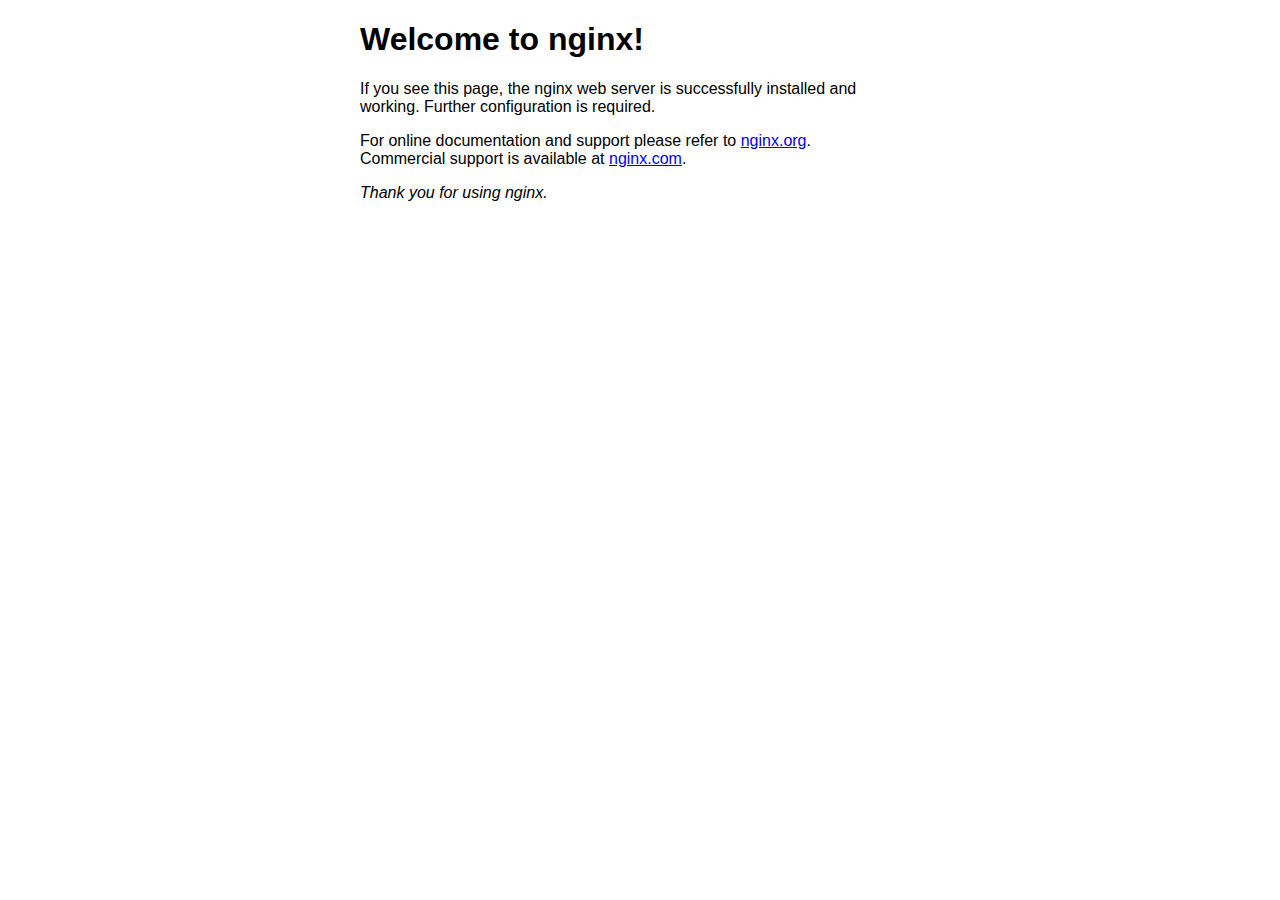
<file: hmall-nginx/html/index.html>
<!DOCTYPE html>
<html>
<head>
<title>Welcome to nginx!</title>
<style>
    body {
        width: 35em;
        margin: 0 auto;
        font-family: Tahoma, Verdana, Arial, sans-serif;
    }
</style>
</head>
<body>
<h1>Welcome to nginx!</h1>
<p>If you see this page, the nginx web server is successfully installed and
working. Further configuration is required.</p>

<p>For online documentation and support please refer to
<a href="http://nginx.org/">nginx.org</a>.<br/>
Commercial support is available at
<a href="http://nginx.com/">nginx.com</a>.</p>

<p><em>Thank you for using nginx.</em></p>
</body>
</html>
</file>
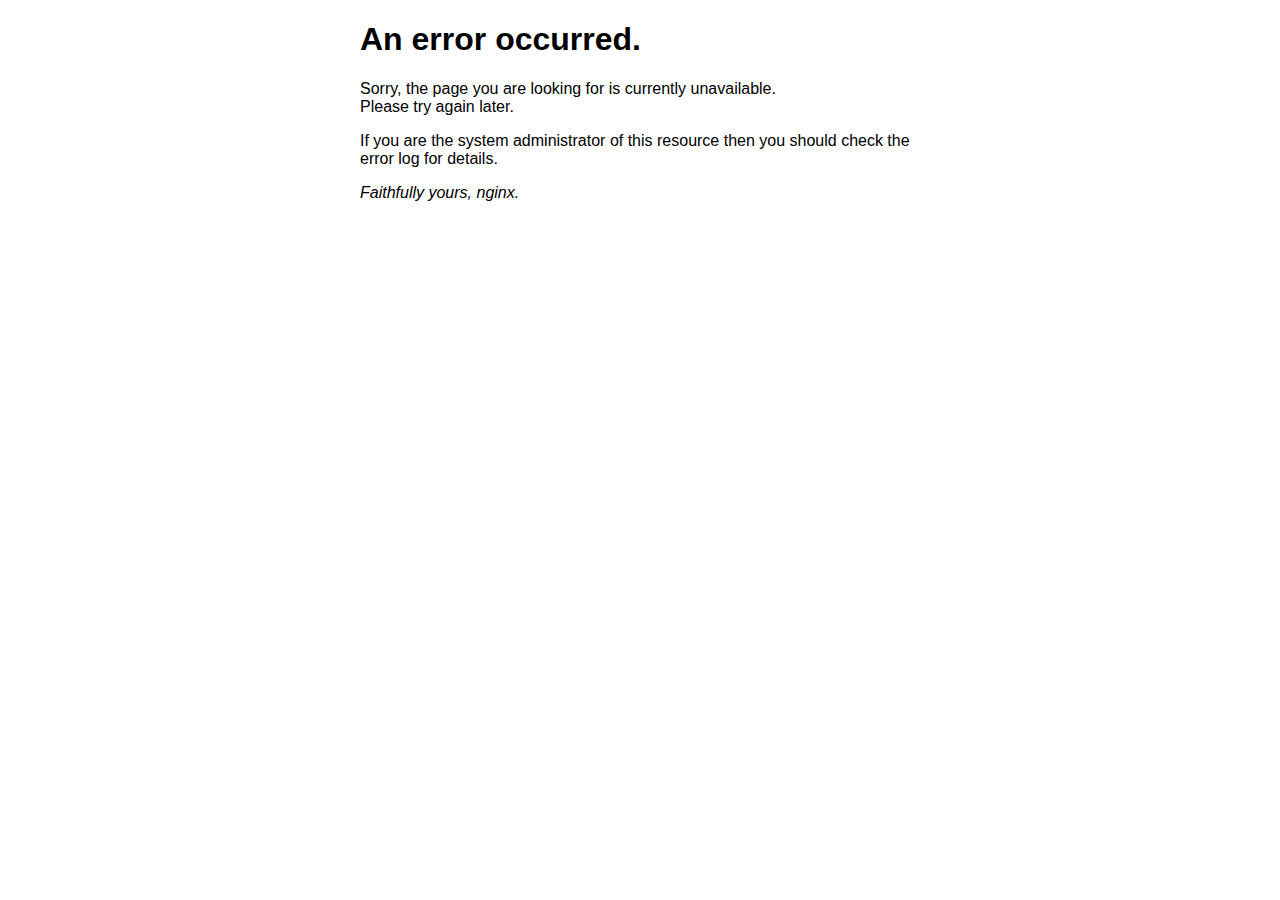
<file: hmall-nginx/html/50x.html>
<!DOCTYPE html>
<html>
<head>
<title>Error</title>
<style>
    body {
        width: 35em;
        margin: 0 auto;
        font-family: Tahoma, Verdana, Arial, sans-serif;
    }
</style>
</head>
<body>
<h1>An error occurred.</h1>
<p>Sorry, the page you are looking for is currently unavailable.<br/>
Please try again later.</p>
<p>If you are the system administrator of this resource then you should check
the error log for details.</p>
<p><em>Faithfully yours, nginx.</em></p>
</body>
</html>
</file>
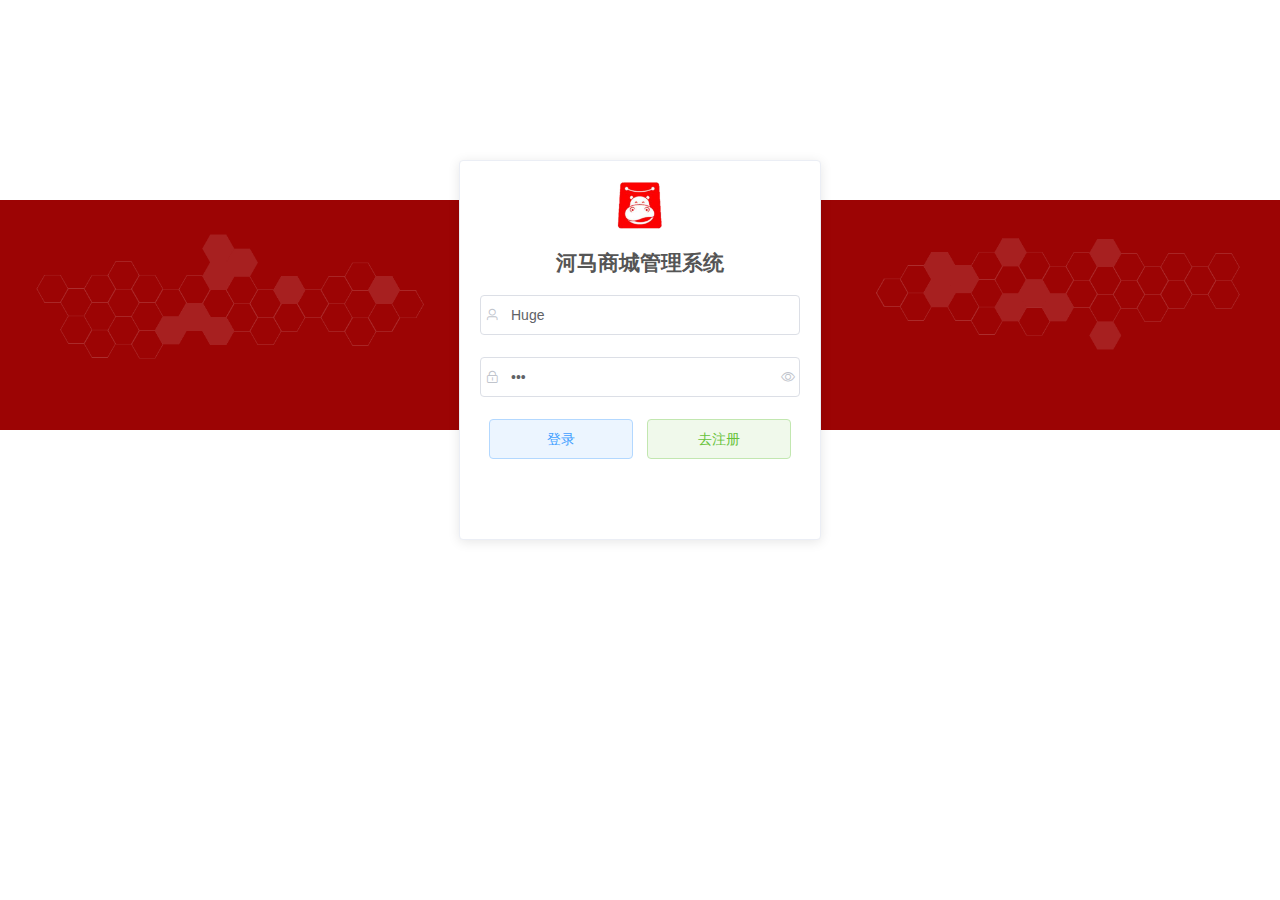
<file: hmall-nginx/html/hm-refresh-admin/login.html>
<!DOCTYPE html>
<html lang="en">
<head>
  <meta charset="UTF-8">
  <title>河马商城管理后台</title>
  <link href="./css/main.css" rel="stylesheet">
  <!-- 引入样式 -->
  <link rel="stylesheet" href="./css/element.css">
  <link rel="stylesheet" href="./css/index.css">
  <link rel="stylesheet" href="./css/login.css">

</head>
<body>
<div id="app">
  <div style="display: flex; margin-top: 20px; height: 100px;">
    <transition name="el-zoom-in-center">
      <el-card v-show="showLogin" class="login-form-layout">
        <el-form autoComplete="on"
                 :model="loginForm"
                 :rules="loginRules"
                 ref="loginForm"
                 label-position="left">
          <div style="text-align: center">
            <el-image class="logo" src="./images/1.png"></el-image>
          </div>
          <h2 class="login-title color-danger">河马商城管理系统</h2>
          <el-form-item prop="username">
            <el-input name="username"
                      type="text"
                      v-model="loginForm.username"
                      autoComplete="on"
                      placeholder="请输入用户名">
          <span slot="prefix">
            <i class="el-icon-user"></i>
          </span>
            </el-input>
          </el-form-item>
          <el-form-item prop="password">
            <el-input name="password"
                      :type="pwdType"
                      @keyup.enter.native="handleLogin"
                      v-model="loginForm.password"
                      autoComplete="on"
                      placeholder="请输入密码">
          <span slot="prefix">
            <i class="el-icon-lock"></i>
          </span>
              <span slot="suffix" @click="showPwd">
            <i class="el-icon-view"></i>
          </span>
            </el-input>
          </el-form-item>
          <el-form-item style="margin-bottom: 60px;text-align: center">
            <el-button style="width: 45%" plain type="primary" :loading="loading" @click.native.prevent="handleLogin">
              登录
            </el-button>
            <el-button style="width: 45%" plain type="success" @click.native.prevent="showLogin=!showLogin">
              去注册
            </el-button>
          </el-form-item>
        </el-form>
      </el-card>
    </transition>
    <transition name="el-zoom-in-center">
      <el-card v-show="!showLogin" class="login-form-layout">
        <el-form autoComplete="on"
                 :model="registerForm"
                 :rules="loginRules"
                 ref="registerForm"
                 label-position="left">
          <div style="text-align: center">
            <el-image class="logo" src="./images/1.png"></el-image>
          </div>
          <h2 class="login-title color-danger">河马商城管理系统</h2>
          <el-form-item prop="username">
            <el-input name="username"
                      type="text"
                      v-model="registerForm.username"
                      autoComplete="on"
                      placeholder="请输入用户名">
          <span slot="prefix">
            <i class="el-icon-user"></i>
          </span>
            </el-input>
          </el-form-item>
          <el-form-item prop="name">
            <el-input name="name"
                      v-model="registerForm.name"
                      autoComplete="on"
                      placeholder="请输入昵称">
              <span slot="prefix">
                <i class="el-icon-chat-dot-square"></i>
              </span>
            </el-input>
          </el-form-item>
          <el-form-item prop="password">
            <el-input name="password"
                      :type="pwdType"
                      v-model="registerForm.password"
                      autoComplete="on"
                      placeholder="请输入密码">
              <span slot="prefix">
                <i class="el-icon-lock"></i>
              </span>
              <span slot="suffix" @click="showPwd">
                <i class="el-icon-view"></i>
              </span>
            </el-input>
          </el-form-item>

          <el-form-item style="margin-bottom: 60px;text-align: center">
            <el-button style="width: 45%" type="primary" :loading="loading" @click.native.prevent="handleRegister">
              注册
            </el-button>
            <el-button style="width: 45%" type="success" @click.native.prevent="showLogin=!showLogin">
              去登录
            </el-button>
          </el-form-item>
        </el-form>
      </el-card>
    </transition>
  </div>
  <div>

    <img :src="login_center_bg" class="login-center-layout">
  </div>
</div>
<script src="./js/vue.js"></script>
<script src="./js/axios.min.js"></script>
<script src="./js/common.js"></script>
<script src="./js/element.js"></script>

<script>

  const app = new Vue({
    el: "#app",
    data() {
      const validateUsername = (rule, value, callback) => {
        if (!value.match("^[\\w]{4,32}$")) {
          callback(new Error('请输入正确的用户名'))
        } else {
          callback()
        }
      };
      const validatePass = (rule, value, callback) => {
        if (value.length < 3) {
          callback(new Error('密码不能小于3位'))
        } else {
          callback()
        }
      };
      return {
        util,
        login_center_bg: "./images/login_center_bg.png",
        loginForm: {
          username: '',
          password: ''
        },
        registerForm: {
          username: '',
          password: '',
          confirmPassword: ''
        },
        loginRules: {
          username: [{required: true, trigger: 'blur', validator: validateUsername}],
          password: [{required: true, trigger: 'blur', validator: validatePass}],
          confirmPassword: [{
            required: true, trigger: 'blur', validator: (r, v, c) => {
              if (v !== this.registerForm.password) {
                c(new Error('两次密码不一致'))
              } else {
                c()
              }
            }
          }],
        },
        loading: false,
        pwdType: 'password',
        showLogin: true
      }
    },
    created() {
      this.loginForm.username = "Huge";
      this.loginForm.password = "123";
    },
    methods: {
      showPwd() {
        if (this.pwdType === 'password') {
          this.pwdType = ''
        } else {
          this.pwdType = 'password'
        }
      },
      handleLogin() {
        this.$refs.loginForm.validate(valid => {
          if (valid) {
            // 登录
            axios.post("/users/login", this.loginForm)
              .then(resp => {
                let {token, ...user} = resp.data;
                sessionStorage.setItem("token", token)
                util.store.set("user-info", user)
                const url = util.store.get("return-url");
                window.location = url || '/';
              })
              .catch(err => this.handleLoginError(err.response.data.msg))
          } else {
            console.log('参数验证不合法！');
            return false
          }
        })
      },
      handleLoginError(msg) {
        // 登录失败，说明原因
        this.$message({
          message: msg,
          type: 'error'
        });
      },
      handleRegister() {
        this.$refs.registerForm.validate(valid => {
          if (!valid) {
            console.log('参数验证不合法！');
            return false
          }
          // 注册
          axios.post("/user/register", this.registerForm)
            .then(resp => {
              // 注册成功
              this.$message({
                message: '注册成功，去登录吧！',
                type: 'success'
              });
              // 去登录
              this.showLogin = true;
            })
            .catch(err => {
              // 注册失败，说明原因
              this.$message({
                message: '注册失败',
                type: 'error'
              });
              console.log(err)
            })
        })
      }
    }
  })
</script>
</body>
</html>
</file>
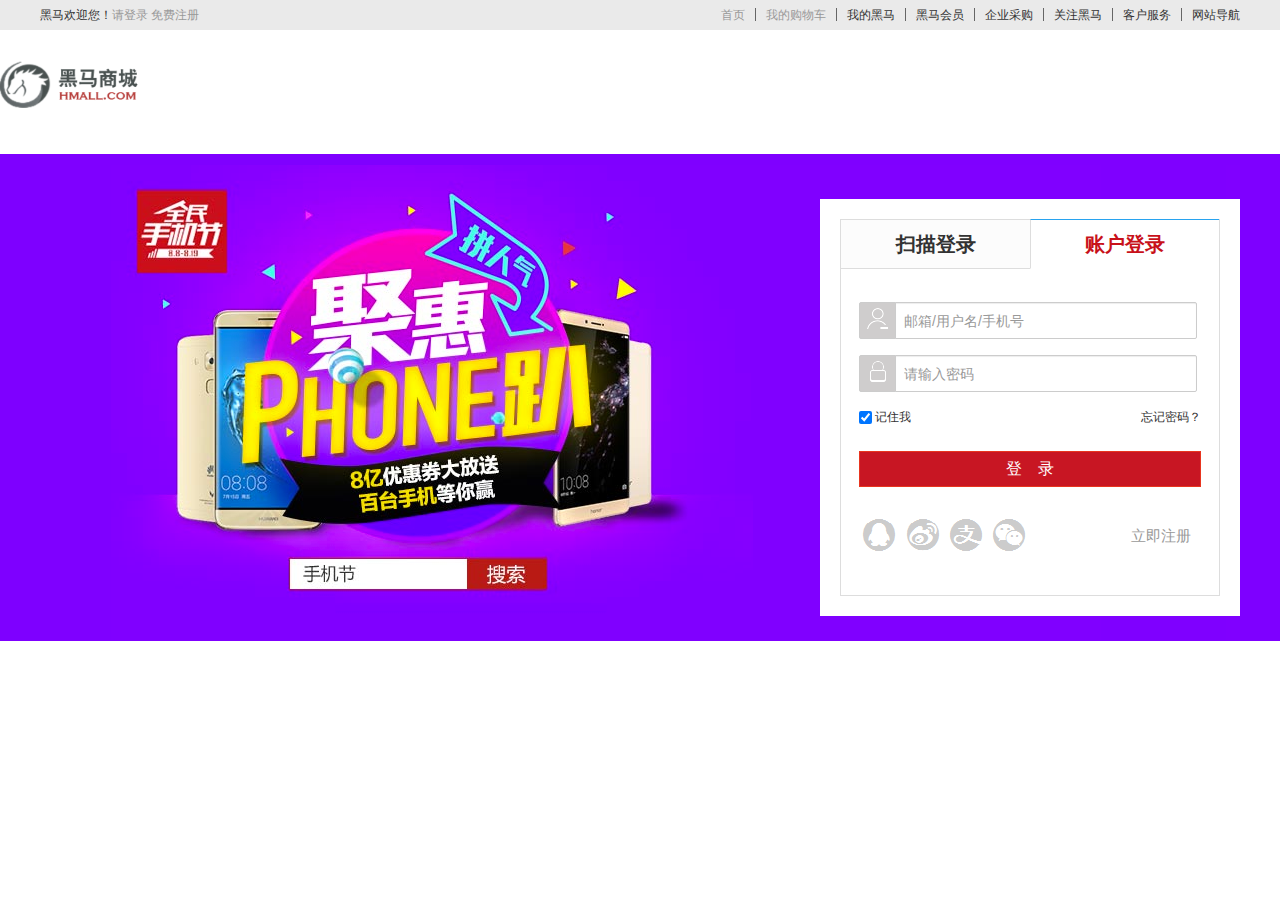
<file: hmall-nginx/html/hmall-portal/cart.html>
<!DOCTYPE html>
<html>

<head>
  <meta charset="utf-8" />
  <meta http-equiv="X-UA-Compatible" content="IE=9; IE=8; IE=7; IE=EDGE">
  <meta http-equiv="X-UA-Compatible" content="IE=EmulateIE7" />
  <title>黑马商城--购物车页面</title>

  <link rel="stylesheet" type="text/css" href="css/webbase.css" />
  <link rel="stylesheet" type="text/css" href="css/pages-cart.css" />
</head>

<body>

  <div id="cartApp">
    <!--head-->
    <top></top>
    <div class="cart py-container">
      <!--All goods-->
      <div class="allgoods">
        <div class="logoArea">
          <a href="/">
            <div class="logo">
              <img src="./img/logo.png" alt="1" />
            </div>
          </a>
          <span>购物车商品 </span>
        </div>
        <div class="cart-main">
          <div class="yui3-g cart-th">
            <div class="yui3-u-1-4"><input type="checkbox" v-model="selectAll" /> 全部</div>
            <div class="yui3-u-1-4">商品</div>
            <div class="yui3-u-1-8">单价（元）</div>
            <div class="yui3-u-1-8">&nbsp;&nbsp;数量</div>
            <div class="yui3-u-1-8">小计（元）</div>
            <div class="yui3-u-1-12">操作</div>
          </div>
          <div class="cart-item-list">

            <div class="cart-body">
              <div class="cart-list">
                <ul class="goods-list yui3-g" v-for="(c,i) in carts" :key="c.id">
                  <li class="yui3-u-1-24">
                    <input type="checkbox" name="" v-model="selectedCarts" :value="c" :disabled="c.status!==1 || c.stock <= c.num" />
                  </li>
                  <li class="yui3-u-11-24">
                    <div class="good-item">
                      <div class="item-img"><a href="#" target="_blank">
                          <img :src="c.image" width="80px" height="80px" /></a>
                      </div>
                      <div class="item-msg">
                        <span>
                          <p v-text="c.name" style="overflow: hidden"></p>
                          <span v-for="(v,k) in  JSON.parse(c.spec)" :key="k">
                            <a href="#" @click.prevent="">{{v}}</a> |
                          </span>
                        </span>
                      </div>
                    </div>
                  </li>

                  <li class="yui3-u-1-8">
                    <span style="line-height:70px " class="price"
                      v-text="util.formatPrice(c.newPrice || c.price)"></span><br />
                    <span v-if="c.newPrice && c.newPrice < c.price" style="color: #bf360c;"
                      v-text="'比加入时便宜：￥' + util.formatPrice(c.price - c.newPrice)"></span>
                  </li>
                  <li class="yui3-u-1-8" style="padding-top: 20px">
                    <a href="javascript:void(0)" class="increment mins" @click="decrement(c)">-</a>
                    <input autocomplete="off" :disabled="c.num > c.stock" type="text" v-model="c.num"
                      @blur="watchNum(c)" minnum="1" class="itxt" />
                    <a href="javascript:void(0)" class="increment plus" @click="increment(c)">+</a>
                  </li>
                  <li class="yui3-u-1-8"><span style="line-height:70px " class="sum"
                      v-text="util.formatPrice((c.newPrice || c.price) * c.num)"></span></li>
                  <li class="yui3-u-1-12">
                    <a href="#" @click.prevent="deleteCart(i)">删除</a><br />
                    <a href="#none">移到我的关注</a><br />
                    <span v-show="c.status !== 1" style="color: red;">商品已经下架</span>
                    <span v-show="c.num > c.stock" style="color: red;">商品库存不足</span>
                  </li>
                </ul>
              </div>
            </div>
          </div>

        </div>
        <div class="cart-tool">
          <div class="select-all">
            <input type="checkbox" v-model="selectAll" />
            <span>全选</span>
          </div>
          <div class="option">
            <a href="#none">删除选中的商品</a>
            <a href="#none">移到我的关注</a>
            <a href="#none">清除下架商品</a>
          </div>
          <div class="toolbar">
            <div class="chosed">已选择<span v-text="selectedCarts.length"></span>件商品</div>
            <div class="sumprice">
              <span><em>总价（不含运费） ：</em><i class="summoney" v-text="util.formatPrice(totalPrice)"></i></span>
              <span><em>已节省：</em><i>-¥20.00</i></span>
            </div>
            <div class="sumbtn">
              <a class="sum-btn" href="#" @click.prevent="toOrderInfo" target="_blank">结算</a>
            </div>
          </div>
        </div>
        <div class="clearfix"></div>
        <div class="deled">
          <span>已删除商品，您可以重新购买或加关注：</span>
          <div class="cart-list del">
            <ul class="goods-list yui3-g">
              <li class="yui3-u-1-2">
                <div class="good-item">
                  <div class="item-msg">Apple Macbook Air 13.3英寸笔记本电脑 银色（Corei5）处理器/8GB内存</div>
                </div>
              </li>
              <li class="yui3-u-1-6"><span class="price">8848.00</span></li>
              <li class="yui3-u-1-6">
                <span class="number">1</span>
              </li>
              <li class="yui3-u-1-8">
                <a href="#none">重新购买</a>
                <a href="#none">移到我的关注</a>
              </li>
            </ul>
          </div>
        </div>
      </div>
    </div>

  </div>
  <script src="./js/vue.js"></script>
  <script src="./js/axios.min.js"></script>
  <script src="./js/common.js"></script>
  <script src="./js/top.js"></script>
  <script type="text/javascript">
    const cartVm = new Vue({
      el: "#cartApp",
      data: {
        util,
        carts: [],
        user: null,
        selectedCarts: [],
        enableCarts: [],
        selectAll: true
      },
      async created() {
        util.store.set("return-url", location.href);
        this.user = util.store.get("user-info")
        if (!util.isLogin()) {
          // 未登录直接跳转到登录页面
          location.href = "login.html"
        }
        // 加载购物车
        this.loadCarts();
      },
      methods: {
        loadCarts() {
          // 查询购物车
          this.handleLoginCarts();
        },
        handleLoginCarts() {
          // 已登录
          axios.get("/carts").then(resp => {
            if (!resp || resp.length <= 0) {
              this.carts = [];
              // 提示
              alert("你的购物车是空的，赶紧去买点东西吧！");
              window.location.href = "/search.html";
            } else {
              this.carts = resp;
              this.refreshSelectedCarts();
            }
          }).catch(e => {
            console.log(e);
            // 提示
            alert("查询购物车数据失败");
          })
        },
        increment(c) {
          if (c.num >= c.stock) {
            alert("超出库存上限");
            return;
          }
          axios.put("/carts", {
            id: c.id,
            num: c.num + 1
          }).then(() => {
            this.handleLoginCarts();
          }).catch(() => {
            alert("服务器忙");
          })
        },
        decrement(c) {
          if (c.num <= 1) return;
          // 已登录
          axios.put("/carts", {
            id: c.id,
            num: c.num - 1
          }).then(() => this.handleLoginCarts())
            .catch(() => {
              alert("服务器忙");
            })
        },
        deleteCart(i) {
          const id = this.carts[i].id;
          // 已登录
          axios.delete("/carts/" + id)
            .then(() => this.handleLoginCarts())
            .catch(() => {
              alert("服务器忙");
            });
        },
        toOrderInfo() {
          // 把已选中的购物车商品保存到localStorage
          if (!this.selectedCarts || this.selectedCarts.length < 1) {
            alert("至少要选中一件商品！");
            return;
          }
          util.store.set("selectedCarts", this.selectedCarts);
          window.location.href = "/order-confirm.html"
        },
        watchNum(c) {
          if (c.num > c.stock) {
            c.num = c.stock;
            alert("超出库存上限");
          }
        },
        refreshSelectedCarts() {
          this.selectedCarts = this.carts.filter(c => c.status === 1 && c.stock >= c.num);
          this.enableCarts = this.selectedCarts;
        }
      },
      watch: {
        selectAll(val, oldVal) {
          if (val) {
            this.selectedCarts = this.enableCarts;
          } else if (this.selectedCarts.length === this.enableCarts.length) {
            this.selectedCarts = [];
          }
        },
        selectedCarts: {
          deep: true,
          handler(val) {
            if (val.length === this.enableCarts.length && !this.selectAll) this.selectAll = true;
            if (val.length !== this.enableCarts.length && this.selectAll) this.selectAll = false;
          }
        }
      },
      computed: {
        totalPrice() {
          return this.selectedCarts.map(c => c.num * (c.newPrice || c.price)).reduce((v1, v2) => v1 + v2, 0);
        }
      }
    })
  </script>

</body>

</html>
</file>
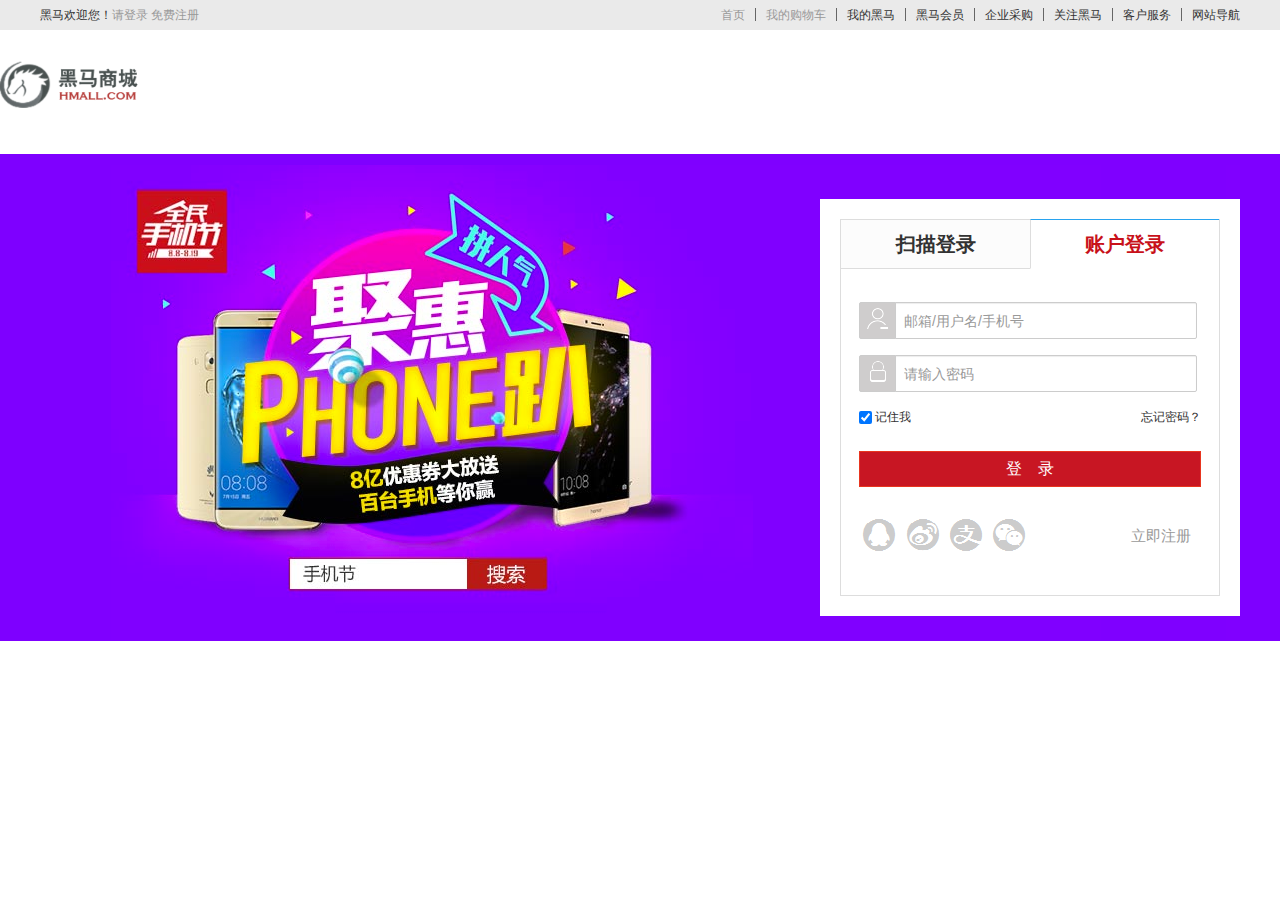
<file: hmall-nginx/html/hmall-portal/login.html>
<!DOCTYPE html>
<html>

<head>
  <meta charset="UTF-8">
  <meta http-equiv="X-UA-Compatible" content="IE=9; IE=8; IE=7; IE=EDGE">
  <meta http-equiv="X-UA-Compatible" content="IE=EmulateIE7"/>
  <title>黑马商城--登录页面</title>

  <link rel="stylesheet" type="text/css" href="./css/index.css"/>
  <link rel="stylesheet" type="text/css" href="./css/webbase.css"/>
  <link rel="stylesheet" type="text/css" href="./css/pages-login.css"/>
</head>

<body>
<div class="login-box"  id="loginApp">
  <top></top>
  <!--head-->
  <div class="py-container logoArea">
    <div class="banner">
      <div class="logo">
        <img src="./img/logo.png" alt="1"/>
      </div>
    </div>
  </div>
  <!--loginArea-->
  <div class="loginArea">
    <div class="py-container login">
      <div class="loginform">
        <ul class="sui-nav nav-tabs tab-wraped">
          <li>
            <a href="#index" data-toggle="tab">
              <h3>扫描登录</h3>
            </a>
          </li>
          <li class="active">
            <a href="#profile" data-toggle="tab">
              <h3>账户登录</h3>
            </a>
          </li>
        </ul>
        <div class="tab-content tab-wraped">
          <div id="index" class="tab-pane">
            <p>二维码登录，暂为官网二维码</p>
            <img src="./img/wx_cz.jpg"/>
          </div>
          <div id="profile" class="tab-pane  active">
            <span v-text="msg"></span>
            <form class="sui-form">
              <div class="input-prepend"><span class="add-on loginname"></span>
                <input id="username" type="text" placeholder="邮箱/用户名/手机号" class="span2 input-xfat"
                       v-model="form.username">
              </div>
              <div class="input-prepend"><span class="add-on loginpwd"></span>
                <input id="password" type="password" placeholder="请输入密码" class="span2 input-xfat"
                       v-model="form.password">
              </div>
              <div class="setting">
                <label class="checkbox inline">
                  <input name="m1" type="checkbox" value="2" checked="">
                  记住我
                </label>
                <span class="forget">忘记密码？</span>
              </div>
              <div class="logined">
                <a class="sui-btn btn-block btn-xlarge btn-danger" @click="login"
                   href="javascript:void(0)">登&nbsp;&nbsp;录</a>
              </div>
            </form>
            <div class="otherlogin">
              <div class="types">
                <ul>
                  <li><img src="./img/qq.png" width="35px" height="35px"/></li>
                  <li><img src="./img/sina.png"/></li>
                  <li><img src="./img/ali.png"/></li>
                  <li><img src="./img/weixin.png"/></li>
                </ul>
              </div>
              <span class="register"><a href="./index.html" target="_blank">立即注册</a></span>
            </div>
          </div>
        </div>
      </div>
    </div>
  </div>

</div>

</body>
<script src="./js/vue.js"></script>
<script src="./js/axios.min.js"></script>
<script src="./js/common.js"></script>
<script src="./js/top.js"></script>
<script type="text/javascript">
  var loginVm = new Vue({
    el: "#loginApp",
    data: {
      form: {
        username: '',
        password: ''
      },
      msg: '',
      util
    },
    methods: {
      login() {
        axios.post("/users/login", this.form)
          .then(({token, ... user}) => {
            sessionStorage.setItem("token", token)
            util.store.set("user-info", user)
            const url = util.store.get("return-url");
            window.location = url || '/';
          })
          .catch(() => this.msg = '用户名或密码错误')
      }
    }
  });
</script>
</html>
</file>
<file: hmall-nginx/html/hm-refresh-admin/css/main.css>
html,body{
    height: 100%;
    margin: 0;
    font-size: 14px;
    font-family: "Helvetica Neue",Helvetica,"PingFang SC","Hiragino Sans GB","Microsoft YaHei","微软雅黑",Arial,sans-serif;
}
#app {
    height: 100%;
    flex-direction: row;
    justify-content: space-between;
    display: flex;
    display: -webkit-flex;
}
.banner{
    display: flex;
    flex-direction: row;
    justify-content: space-between;
    box-shadow: 1px 1px 3px #888888;
    margin-bottom: 2px;
    padding: 10px 20px;
    align-items: center;
    color: #494747
}
.banner .icon{
    width: 2%;
}
.banner .title{
    width: 85%;
    font: 20px sans-serif;
}
.mini-box {
    width: 20px;
}
.menus{
    width: 15%;
}
.blocks{
    width: 90%;
    height: 100%;
}
.btn-add {
    float: right;
}
</file>
<file: hmall-nginx/html/hm-refresh-admin/css/element.css>
@charset "UTF-8";.el-pagination--small .arrow.disabled,.el-table .hidden-columns,.el-table td.is-hidden>*,.el-table th.is-hidden>*,.el-table--hidden{visibility:hidden}.el-dropdown .el-dropdown-selfdefine:focus:active,.el-dropdown .el-dropdown-selfdefine:focus:not(.focusing),.el-message__closeBtn:focus,.el-message__content:focus,.el-popover:focus,.el-popover:focus:active,.el-popover__reference:focus:hover,.el-popover__reference:focus:not(.focusing),.el-rate:active,.el-rate:focus,.el-tooltip:focus:hover,.el-tooltip:focus:not(.focusing),.el-upload-list__item.is-success:active,.el-upload-list__item.is-success:not(.focusing):focus{outline-width:0}.el-input__suffix,.el-tree.is-dragging .el-tree-node__content *{pointer-events:none}@font-face{font-family:element-icons;src:url(fonts/element-icons.woff) format("woff"),url(fonts/element-icons.ttf) format("truetype");font-weight:400;font-display:"auto";font-style:normal}[class*=" el-icon-"],[class^=el-icon-]{font-family:element-icons!important;speak:none;font-style:normal;font-weight:400;font-variant:normal;text-transform:none;line-height:1;vertical-align:baseline;display:inline-block;-webkit-font-smoothing:antialiased;-moz-osx-font-smoothing:grayscale}.el-icon-ice-cream-round:before{content:"\e6a0"}.el-icon-ice-cream-square:before{content:"\e6a3"}.el-icon-lollipop:before{content:"\e6a4"}.el-icon-potato-strips:before{content:"\e6a5"}.el-icon-milk-tea:before{content:"\e6a6"}.el-icon-ice-drink:before{content:"\e6a7"}.el-icon-ice-tea:before{content:"\e6a9"}.el-icon-coffee:before{content:"\e6aa"}.el-icon-orange:before{content:"\e6ab"}.el-icon-pear:before{content:"\e6ac"}.el-icon-apple:before{content:"\e6ad"}.el-icon-cherry:before{content:"\e6ae"}.el-icon-watermelon:before{content:"\e6af"}.el-icon-grape:before{content:"\e6b0"}.el-icon-refrigerator:before{content:"\e6b1"}.el-icon-goblet-square-full:before{content:"\e6b2"}.el-icon-goblet-square:before{content:"\e6b3"}.el-icon-goblet-full:before{content:"\e6b4"}.el-icon-goblet:before{content:"\e6b5"}.el-icon-cold-drink:before{content:"\e6b6"}.el-icon-coffee-cup:before{content:"\e6b8"}.el-icon-water-cup:before{content:"\e6b9"}.el-icon-hot-water:before{content:"\e6ba"}.el-icon-ice-cream:before{content:"\e6bb"}.el-icon-dessert:before{content:"\e6bc"}.el-icon-sugar:before{content:"\e6bd"}.el-icon-tableware:before{content:"\e6be"}.el-icon-burger:before{content:"\e6bf"}.el-icon-knife-fork:before{content:"\e6c1"}.el-icon-fork-spoon:before{content:"\e6c2"}.el-icon-chicken:before{content:"\e6c3"}.el-icon-food:before{content:"\e6c4"}.el-icon-dish-1:before{content:"\e6c5"}.el-icon-dish:before{content:"\e6c6"}.el-icon-moon-night:before{content:"\e6ee"}.el-icon-moon:before{content:"\e6f0"}.el-icon-cloudy-and-sunny:before{content:"\e6f1"}.el-icon-partly-cloudy:before{content:"\e6f2"}.el-icon-cloudy:before{content:"\e6f3"}.el-icon-sunny:before{content:"\e6f6"}.el-icon-sunset:before{content:"\e6f7"}.el-icon-sunrise-1:before{content:"\e6f8"}.el-icon-sunrise:before{content:"\e6f9"}.el-icon-heavy-rain:before{content:"\e6fa"}.el-icon-lightning:before{content:"\e6fb"}.el-icon-light-rain:before{content:"\e6fc"}.el-icon-wind-power:before{content:"\e6fd"}.el-icon-baseball:before{content:"\e712"}.el-icon-soccer:before{content:"\e713"}.el-icon-football:before{content:"\e715"}.el-icon-basketball:before{content:"\e716"}.el-icon-ship:before{content:"\e73f"}.el-icon-truck:before{content:"\e740"}.el-icon-bicycle:before{content:"\e741"}.el-icon-mobile-phone:before{content:"\e6d3"}.el-icon-service:before{content:"\e6d4"}.el-icon-key:before{content:"\e6e2"}.el-icon-unlock:before{content:"\e6e4"}.el-icon-lock:before{content:"\e6e5"}.el-icon-watch:before{content:"\e6fe"}.el-icon-watch-1:before{content:"\e6ff"}.el-icon-timer:before{content:"\e702"}.el-icon-alarm-clock:before{content:"\e703"}.el-icon-map-location:before{content:"\e704"}.el-icon-delete-location:before{content:"\e705"}.el-icon-add-location:before{content:"\e706"}.el-icon-location-information:before{content:"\e707"}.el-icon-location-outline:before{content:"\e708"}.el-icon-location:before{content:"\e79e"}.el-icon-place:before{content:"\e709"}.el-icon-discover:before{content:"\e70a"}.el-icon-first-aid-kit:before{content:"\e70b"}.el-icon-trophy-1:before{content:"\e70c"}.el-icon-trophy:before{content:"\e70d"}.el-icon-medal:before{content:"\e70e"}.el-icon-medal-1:before{content:"\e70f"}.el-icon-stopwatch:before{content:"\e710"}.el-icon-mic:before{content:"\e711"}.el-icon-copy-document:before{content:"\e718"}.el-icon-full-screen:before{content:"\e719"}.el-icon-switch-button:before{content:"\e71b"}.el-icon-aim:before{content:"\e71c"}.el-icon-crop:before{content:"\e71d"}.el-icon-odometer:before{content:"\e71e"}.el-icon-time:before{content:"\e71f"}.el-icon-bangzhu:before{content:"\e724"}.el-icon-close-notification:before{content:"\e726"}.el-icon-microphone:before{content:"\e727"}.el-icon-turn-off-microphone:before{content:"\e728"}.el-icon-position:before{content:"\e729"}.el-icon-postcard:before{content:"\e72a"}.el-icon-message:before{content:"\e72b"}.el-icon-chat-line-square:before{content:"\e72d"}.el-icon-chat-dot-square:before{content:"\e72e"}.el-icon-chat-dot-round:before{content:"\e72f"}.el-icon-chat-square:before{content:"\e730"}.el-icon-chat-line-round:before{content:"\e731"}.el-icon-chat-round:before{content:"\e732"}.el-icon-set-up:before{content:"\e733"}.el-icon-turn-off:before{content:"\e734"}.el-icon-open:before{content:"\e735"}.el-icon-connection:before{content:"\e736"}.el-icon-link:before{content:"\e737"}.el-icon-cpu:before{content:"\e738"}.el-icon-thumb:before{content:"\e739"}.el-icon-female:before{content:"\e73a"}.el-icon-male:before{content:"\e73b"}.el-icon-guide:before{content:"\e73c"}.el-icon-news:before{content:"\e73e"}.el-icon-price-tag:before{content:"\e744"}.el-icon-discount:before{content:"\e745"}.el-icon-wallet:before{content:"\e747"}.el-icon-coin:before{content:"\e748"}.el-icon-money:before{content:"\e749"}.el-icon-bank-card:before{content:"\e74a"}.el-icon-box:before{content:"\e74b"}.el-icon-present:before{content:"\e74c"}.el-icon-sell:before{content:"\e6d5"}.el-icon-sold-out:before{content:"\e6d6"}.el-icon-shopping-bag-2:before{content:"\e74d"}.el-icon-shopping-bag-1:before{content:"\e74e"}.el-icon-shopping-cart-2:before{content:"\e74f"}.el-icon-shopping-cart-1:before{content:"\e750"}.el-icon-shopping-cart-full:before{content:"\e751"}.el-icon-smoking:before{content:"\e752"}.el-icon-no-smoking:before{content:"\e753"}.el-icon-house:before{content:"\e754"}.el-icon-table-lamp:before{content:"\e755"}.el-icon-school:before{content:"\e756"}.el-icon-office-building:before{content:"\e757"}.el-icon-toilet-paper:before{content:"\e758"}.el-icon-notebook-2:before{content:"\e759"}.el-icon-notebook-1:before{content:"\e75a"}.el-icon-files:before{content:"\e75b"}.el-icon-collection:before{content:"\e75c"}.el-icon-receiving:before{content:"\e75d"}.el-icon-suitcase-1:before{content:"\e760"}.el-icon-suitcase:before{content:"\e761"}.el-icon-film:before{content:"\e763"}.el-icon-collection-tag:before{content:"\e765"}.el-icon-data-analysis:before{content:"\e766"}.el-icon-pie-chart:before{content:"\e767"}.el-icon-data-board:before{content:"\e768"}.el-icon-data-line:before{content:"\e76d"}.el-icon-reading:before{content:"\e769"}.el-icon-magic-stick:before{content:"\e76a"}.el-icon-coordinate:before{content:"\e76b"}.el-icon-mouse:before{content:"\e76c"}.el-icon-brush:before{content:"\e76e"}.el-icon-headset:before{content:"\e76f"}.el-icon-umbrella:before{content:"\e770"}.el-icon-scissors:before{content:"\e771"}.el-icon-mobile:before{content:"\e773"}.el-icon-attract:before{content:"\e774"}.el-icon-monitor:before{content:"\e775"}.el-icon-search:before{content:"\e778"}.el-icon-takeaway-box:before{content:"\e77a"}.el-icon-paperclip:before{content:"\e77d"}.el-icon-printer:before{content:"\e77e"}.el-icon-document-add:before{content:"\e782"}.el-icon-document:before{content:"\e785"}.el-icon-document-checked:before{content:"\e786"}.el-icon-document-copy:before{content:"\e787"}.el-icon-document-delete:before{content:"\e788"}.el-icon-document-remove:before{content:"\e789"}.el-icon-tickets:before{content:"\e78b"}.el-icon-folder-checked:before{content:"\e77f"}.el-icon-folder-delete:before{content:"\e780"}.el-icon-folder-remove:before{content:"\e781"}.el-icon-folder-add:before{content:"\e783"}.el-icon-folder-opened:before{content:"\e784"}.el-icon-folder:before{content:"\e78a"}.el-icon-edit-outline:before{content:"\e764"}.el-icon-edit:before{content:"\e78c"}.el-icon-date:before{content:"\e78e"}.el-icon-c-scale-to-original:before{content:"\e7c6"}.el-icon-view:before{content:"\e6ce"}.el-icon-loading:before{content:"\e6cf"}.el-icon-rank:before{content:"\e6d1"}.el-icon-sort-down:before{content:"\e7c4"}.el-icon-sort-up:before{content:"\e7c5"}.el-icon-sort:before{content:"\e6d2"}.el-icon-finished:before{content:"\e6cd"}.el-icon-refresh-left:before{content:"\e6c7"}.el-icon-refresh-right:before{content:"\e6c8"}.el-icon-refresh:before{content:"\e6d0"}.el-icon-video-play:before{content:"\e7c0"}.el-icon-video-pause:before{content:"\e7c1"}.el-icon-d-arrow-right:before{content:"\e6dc"}.el-icon-d-arrow-left:before{content:"\e6dd"}.el-icon-arrow-up:before{content:"\e6e1"}.el-icon-arrow-down:before{content:"\e6df"}.el-icon-arrow-right:before{content:"\e6e0"}.el-icon-arrow-left:before{content:"\e6de"}.el-icon-top-right:before{content:"\e6e7"}.el-icon-top-left:before{content:"\e6e8"}.el-icon-top:before{content:"\e6e6"}.el-icon-bottom:before{content:"\e6eb"}.el-icon-right:before{content:"\e6e9"}.el-icon-back:before{content:"\e6ea"}.el-icon-bottom-right:before{content:"\e6ec"}.el-icon-bottom-left:before{content:"\e6ed"}.el-icon-caret-top:before{content:"\e78f"}.el-icon-caret-bottom:before{content:"\e790"}.el-icon-caret-right:before{content:"\e791"}.el-icon-caret-left:before{content:"\e792"}.el-icon-d-caret:before{content:"\e79a"}.el-icon-share:before{content:"\e793"}.el-icon-menu:before{content:"\e798"}.el-icon-s-grid:before{content:"\e7a6"}.el-icon-s-check:before{content:"\e7a7"}.el-icon-s-data:before{content:"\e7a8"}.el-icon-s-opportunity:before{content:"\e7aa"}.el-icon-s-custom:before{content:"\e7ab"}.el-icon-s-claim:before{content:"\e7ad"}.el-icon-s-finance:before{content:"\e7ae"}.el-icon-s-comment:before{content:"\e7af"}.el-icon-s-flag:before{content:"\e7b0"}.el-icon-s-marketing:before{content:"\e7b1"}.el-icon-s-shop:before{content:"\e7b4"}.el-icon-s-open:before{content:"\e7b5"}.el-icon-s-management:before{content:"\e7b6"}.el-icon-s-ticket:before{content:"\e7b7"}.el-icon-s-release:before{content:"\e7b8"}.el-icon-s-home:before{content:"\e7b9"}.el-icon-s-promotion:before{content:"\e7ba"}.el-icon-s-operation:before{content:"\e7bb"}.el-icon-s-unfold:before{content:"\e7bc"}.el-icon-s-fold:before{content:"\e7a9"}.el-icon-s-platform:before{content:"\e7bd"}.el-icon-s-order:before{content:"\e7be"}.el-icon-s-cooperation:before{content:"\e7bf"}.el-icon-bell:before{content:"\e725"}.el-icon-message-solid:before{content:"\e799"}.el-icon-video-camera:before{content:"\e772"}.el-icon-video-camera-solid:before{content:"\e796"}.el-icon-camera:before{content:"\e779"}.el-icon-camera-solid:before{content:"\e79b"}.el-icon-download:before{content:"\e77c"}.el-icon-upload2:before{content:"\e77b"}.el-icon-upload:before{content:"\e7c3"}.el-icon-picture-outline-round:before{content:"\e75f"}.el-icon-picture-outline:before{content:"\e75e"}.el-icon-picture:before{content:"\e79f"}.el-icon-close:before{content:"\e6db"}.el-icon-check:before{content:"\e6da"}.el-icon-plus:before{content:"\e6d9"}.el-icon-minus:before{content:"\e6d8"}.el-icon-help:before{content:"\e73d"}.el-icon-s-help:before{content:"\e7b3"}.el-icon-circle-close:before{content:"\e78d"}.el-icon-circle-check:before{content:"\e720"}.el-icon-circle-plus-outline:before{content:"\e723"}.el-icon-remove-outline:before{content:"\e722"}.el-icon-zoom-out:before{content:"\e776"}.el-icon-zoom-in:before{content:"\e777"}.el-icon-error:before{content:"\e79d"}.el-icon-success:before{content:"\e79c"}.el-icon-circle-plus:before{content:"\e7a0"}.el-icon-remove:before{content:"\e7a2"}.el-icon-info:before{content:"\e7a1"}.el-icon-question:before{content:"\e7a4"}.el-icon-warning-outline:before{content:"\e6c9"}.el-icon-warning:before{content:"\e7a3"}.el-icon-goods:before{content:"\e7c2"}.el-icon-s-goods:before{content:"\e7b2"}.el-icon-star-off:before{content:"\e717"}.el-icon-star-on:before{content:"\e797"}.el-icon-more-outline:before{content:"\e6cc"}.el-icon-more:before{content:"\e794"}.el-icon-phone-outline:before{content:"\e6cb"}.el-icon-phone:before{content:"\e795"}.el-icon-user:before{content:"\e6e3"}.el-icon-user-solid:before{content:"\e7a5"}.el-icon-setting:before{content:"\e6ca"}.el-icon-s-tools:before{content:"\e7ac"}.el-icon-delete:before{content:"\e6d7"}.el-icon-delete-solid:before{content:"\e7c9"}.el-icon-eleme:before{content:"\e7c7"}.el-icon-platform-eleme:before{content:"\e7ca"}.el-icon-loading{-webkit-animation:rotating 2s linear infinite;animation:rotating 2s linear infinite}.el-icon--right{margin-left:5px}.el-icon--left{margin-right:5px}@-webkit-keyframes rotating{0%{-webkit-transform:rotateZ(0);transform:rotateZ(0)}100%{-webkit-transform:rotateZ(360deg);transform:rotateZ(360deg)}}@keyframes rotating{0%{-webkit-transform:rotateZ(0);transform:rotateZ(0)}100%{-webkit-transform:rotateZ(360deg);transform:rotateZ(360deg)}}.el-pagination{white-space:nowrap;padding:2px 5px;color:#303133;font-weight:700}.el-pagination::after,.el-pagination::before{display:table;content:""}.el-pagination::after{clear:both}.el-pagination button,.el-pagination span:not([class*=suffix]){display:inline-block;font-size:13px;min-width:35.5px;height:28px;line-height:28px;vertical-align:top;-webkit-box-sizing:border-box;box-sizing:border-box}.el-pagination .el-input__inner{text-align:center;-moz-appearance:textfield;line-height:normal}.el-pagination .el-input__suffix{right:0;-webkit-transform:scale(.8);transform:scale(.8)}.el-pagination .el-select .el-input{width:100px;margin:0 5px}.el-pagination .el-select .el-input .el-input__inner{padding-right:25px;border-radius:3px}.el-pagination button{border:none;padding:0 6px;background:0 0}.el-pagination button:focus{outline:0}.el-pagination button:hover{color:#409EFF}.el-pagination button:disabled{color:#C0C4CC;background-color:#FFF;cursor:not-allowed}.el-pagination .btn-next,.el-pagination .btn-prev{background:center center no-repeat #FFF;background-size:16px;cursor:pointer;margin:0;color:#303133}.el-pagination .btn-next .el-icon,.el-pagination .btn-prev .el-icon{display:block;font-size:12px;font-weight:700}.el-pagination .btn-prev{padding-right:12px}.el-pagination .btn-next{padding-left:12px}.el-pagination .el-pager li.disabled{color:#C0C4CC;cursor:not-allowed}.el-pager li,.el-pager li.btn-quicknext:hover,.el-pager li.btn-quickprev:hover{cursor:pointer}.el-pagination--small .btn-next,.el-pagination--small .btn-prev,.el-pagination--small .el-pager li,.el-pagination--small .el-pager li.btn-quicknext,.el-pagination--small .el-pager li.btn-quickprev,.el-pagination--small .el-pager li:last-child{border-color:transparent;font-size:12px;line-height:22px;height:22px;min-width:22px}.el-pagination--small .more::before,.el-pagination--small li.more::before{line-height:24px}.el-pagination--small button,.el-pagination--small span:not([class*=suffix]){height:22px;line-height:22px}.el-pagination--small .el-pagination__editor,.el-pagination--small .el-pagination__editor.el-input .el-input__inner{height:22px}.el-pagination__sizes{margin:0 10px 0 0;font-weight:400;color:#606266}.el-pagination__sizes .el-input .el-input__inner{font-size:13px;padding-left:8px}.el-pagination__sizes .el-input .el-input__inner:hover{border-color:#409EFF}.el-pagination__total{margin-right:10px;font-weight:400;color:#606266}.el-pagination__jump{margin-left:24px;font-weight:400;color:#606266}.el-pagination__jump .el-input__inner{padding:0 3px}.el-pagination__rightwrapper{float:right}.el-pagination__editor{line-height:18px;padding:0 2px;height:28px;text-align:center;margin:0 2px;-webkit-box-sizing:border-box;box-sizing:border-box;border-radius:3px}.el-pager,.el-pagination.is-background .btn-next,.el-pagination.is-background .btn-prev{padding:0}.el-pagination__editor.el-input{width:50px}.el-pagination__editor.el-input .el-input__inner{height:28px}.el-pagination__editor .el-input__inner::-webkit-inner-spin-button,.el-pagination__editor .el-input__inner::-webkit-outer-spin-button{-webkit-appearance:none;margin:0}.el-pagination.is-background .btn-next,.el-pagination.is-background .btn-prev,.el-pagination.is-background .el-pager li{margin:0 5px;background-color:#f4f4f5;color:#606266;min-width:30px;border-radius:2px}.el-pagination.is-background .btn-next.disabled,.el-pagination.is-background .btn-next:disabled,.el-pagination.is-background .btn-prev.disabled,.el-pagination.is-background .btn-prev:disabled,.el-pagination.is-background .el-pager li.disabled{color:#C0C4CC}.el-pagination.is-background .el-pager li:not(.disabled):hover{color:#409EFF}.el-pagination.is-background .el-pager li:not(.disabled).active{background-color:#409EFF;color:#FFF}.el-dialog,.el-pager li{background:#FFF;-webkit-box-sizing:border-box}.el-pagination.is-background.el-pagination--small .btn-next,.el-pagination.is-background.el-pagination--small .btn-prev,.el-pagination.is-background.el-pagination--small .el-pager li{margin:0 3px;min-width:22px}.el-pager,.el-pager li{vertical-align:top;margin:0;display:inline-block}.el-pager{-webkit-user-select:none;-moz-user-select:none;-ms-user-select:none;user-select:none;list-style:none;font-size:0}.el-date-table,.el-table th{-webkit-user-select:none;-moz-user-select:none}.el-pager .more::before{line-height:30px}.el-pager li{padding:0 4px;font-size:13px;min-width:35.5px;height:28px;line-height:28px;box-sizing:border-box;text-align:center}.el-menu--collapse .el-menu .el-submenu,.el-menu--popup{min-width:200px}.el-pager li.btn-quicknext,.el-pager li.btn-quickprev{line-height:28px;color:#303133}.el-pager li.btn-quicknext.disabled,.el-pager li.btn-quickprev.disabled{color:#C0C4CC}.el-pager li.active+li{border-left:0}.el-pager li:hover{color:#409EFF}.el-pager li.active{color:#409EFF;cursor:default}@-webkit-keyframes v-modal-in{0%{opacity:0}}@-webkit-keyframes v-modal-out{100%{opacity:0}}.el-dialog{position:relative;margin:0 auto 50px;border-radius:2px;-webkit-box-shadow:0 1px 3px rgba(0,0,0,.3);box-shadow:0 1px 3px rgba(0,0,0,.3);box-sizing:border-box;width:50%}.el-dialog.is-fullscreen{width:100%;margin-top:0;margin-bottom:0;height:100%;overflow:auto}.el-dialog__wrapper{position:fixed;top:0;right:0;bottom:0;left:0;overflow:auto;margin:0}.el-dialog__header{padding:20px 20px 10px}.el-dialog__headerbtn{position:absolute;top:20px;right:20px;padding:0;background:0 0;border:none;outline:0;cursor:pointer;font-size:16px}.el-dialog__headerbtn .el-dialog__close{color:#909399}.el-dialog__headerbtn:focus .el-dialog__close,.el-dialog__headerbtn:hover .el-dialog__close{color:#409EFF}.el-dialog__title{line-height:24px;font-size:18px;color:#303133}.el-dialog__body{padding:30px 20px;color:#606266;font-size:14px;word-break:break-all}.el-dialog__footer{padding:10px 20px 20px;text-align:right;-webkit-box-sizing:border-box;box-sizing:border-box}.el-dialog--center{text-align:center}.el-dialog--center .el-dialog__body{text-align:initial;padding:25px 25px 30px}.el-dialog--center .el-dialog__footer{text-align:inherit}.dialog-fade-enter-active{-webkit-animation:dialog-fade-in .3s;animation:dialog-fade-in .3s}.dialog-fade-leave-active{-webkit-animation:dialog-fade-out .3s;animation:dialog-fade-out .3s}@-webkit-keyframes dialog-fade-in{0%{-webkit-transform:translate3d(0,-20px,0);transform:translate3d(0,-20px,0);opacity:0}100%{-webkit-transform:translate3d(0,0,0);transform:translate3d(0,0,0);opacity:1}}@keyframes dialog-fade-in{0%{-webkit-transform:translate3d(0,-20px,0);transform:translate3d(0,-20px,0);opacity:0}100%{-webkit-transform:translate3d(0,0,0);transform:translate3d(0,0,0);opacity:1}}@-webkit-keyframes dialog-fade-out{0%{-webkit-transform:translate3d(0,0,0);transform:translate3d(0,0,0);opacity:1}100%{-webkit-transform:translate3d(0,-20px,0);transform:translate3d(0,-20px,0);opacity:0}}@keyframes dialog-fade-out{0%{-webkit-transform:translate3d(0,0,0);transform:translate3d(0,0,0);opacity:1}100%{-webkit-transform:translate3d(0,-20px,0);transform:translate3d(0,-20px,0);opacity:0}}.el-autocomplete{position:relative;display:inline-block}.el-autocomplete-suggestion{margin:5px 0;-webkit-box-shadow:0 2px 12px 0 rgba(0,0,0,.1);box-shadow:0 2px 12px 0 rgba(0,0,0,.1);border-radius:4px;border:1px solid #E4E7ED;-webkit-box-sizing:border-box;box-sizing:border-box;background-color:#FFF}.el-dropdown-menu,.el-menu--collapse .el-submenu .el-menu{z-index:10;-webkit-box-shadow:0 2px 12px 0 rgba(0,0,0,.1)}.el-autocomplete-suggestion__wrap{max-height:280px;padding:10px 0;-webkit-box-sizing:border-box;box-sizing:border-box}.el-autocomplete-suggestion__list{margin:0;padding:0}.el-autocomplete-suggestion li{padding:0 20px;margin:0;line-height:34px;cursor:pointer;color:#606266;font-size:14px;list-style:none;white-space:nowrap;overflow:hidden;text-overflow:ellipsis}.el-autocomplete-suggestion li.highlighted,.el-autocomplete-suggestion li:hover{background-color:#F5F7FA}.el-autocomplete-suggestion li.divider{margin-top:6px;border-top:1px solid #000}.el-autocomplete-suggestion li.divider:last-child{margin-bottom:-6px}.el-autocomplete-suggestion.is-loading li{text-align:center;height:100px;line-height:100px;font-size:20px;color:#999}.el-autocomplete-suggestion.is-loading li::after{display:inline-block;content:"";height:100%;vertical-align:middle}.el-autocomplete-suggestion.is-loading li:hover{background-color:#FFF}.el-autocomplete-suggestion.is-loading .el-icon-loading{vertical-align:middle}.el-dropdown{display:inline-block;position:relative;color:#606266;font-size:14px}.el-dropdown .el-button-group{display:block}.el-dropdown .el-button-group .el-button{float:none}.el-dropdown .el-dropdown__caret-button{padding-left:5px;padding-right:5px;position:relative;border-left:none}.el-dropdown .el-dropdown__caret-button::before{content:'';position:absolute;display:block;width:1px;top:5px;bottom:5px;left:0;background:rgba(255,255,255,.5)}.el-dropdown .el-dropdown__caret-button.el-button--default::before{background:rgba(220,223,230,.5)}.el-dropdown .el-dropdown__caret-button:hover::before{top:0;bottom:0}.el-dropdown .el-dropdown__caret-button .el-dropdown__icon{padding-left:0}.el-dropdown__icon{font-size:12px;margin:0 3px}.el-dropdown-menu{position:absolute;top:0;left:0;padding:10px 0;margin:5px 0;background-color:#FFF;border:1px solid #EBEEF5;border-radius:4px;box-shadow:0 2px 12px 0 rgba(0,0,0,.1)}.el-dropdown-menu__item{list-style:none;line-height:36px;padding:0 20px;margin:0;font-size:14px;color:#606266;cursor:pointer;outline:0}.el-dropdown-menu__item:focus,.el-dropdown-menu__item:not(.is-disabled):hover{background-color:#ecf5ff;color:#66b1ff}.el-dropdown-menu__item i{margin-right:5px}.el-dropdown-menu__item--divided{position:relative;margin-top:6px;border-top:1px solid #EBEEF5}.el-dropdown-menu__item--divided:before{content:'';height:6px;display:block;margin:0 -20px;background-color:#FFF}.el-dropdown-menu__item.is-disabled{cursor:default;color:#bbb;pointer-events:none}.el-dropdown-menu--medium{padding:6px 0}.el-dropdown-menu--medium .el-dropdown-menu__item{line-height:30px;padding:0 17px;font-size:14px}.el-dropdown-menu--medium .el-dropdown-menu__item.el-dropdown-menu__item--divided{margin-top:6px}.el-dropdown-menu--medium .el-dropdown-menu__item.el-dropdown-menu__item--divided:before{height:6px;margin:0 -17px}.el-dropdown-menu--small{padding:6px 0}.el-dropdown-menu--small .el-dropdown-menu__item{line-height:27px;padding:0 15px;font-size:13px}.el-dropdown-menu--small .el-dropdown-menu__item.el-dropdown-menu__item--divided{margin-top:4px}.el-dropdown-menu--small .el-dropdown-menu__item.el-dropdown-menu__item--divided:before{height:4px;margin:0 -15px}.el-dropdown-menu--mini{padding:3px 0}.el-dropdown-menu--mini .el-dropdown-menu__item{line-height:24px;padding:0 10px;font-size:12px}.el-dropdown-menu--mini .el-dropdown-menu__item.el-dropdown-menu__item--divided{margin-top:3px}.el-dropdown-menu--mini .el-dropdown-menu__item.el-dropdown-menu__item--divided:before{height:3px;margin:0 -10px}.el-menu{border-right:solid 1px #e6e6e6;list-style:none;position:relative;margin:0;padding-left:0;background-color:#FFF}.el-menu--horizontal>.el-menu-item:not(.is-disabled):focus,.el-menu--horizontal>.el-menu-item:not(.is-disabled):hover,.el-menu--horizontal>.el-submenu .el-submenu__title:hover{background-color:#fff}.el-menu::after,.el-menu::before{display:table;content:""}.el-menu::after{clear:both}.el-menu.el-menu--horizontal{border-bottom:solid 1px #e6e6e6}.el-menu--horizontal{border-right:none}.el-menu--horizontal>.el-menu-item{float:left;height:60px;line-height:60px;margin:0;border-bottom:2px solid transparent;color:#909399}.el-menu--horizontal>.el-menu-item a,.el-menu--horizontal>.el-menu-item a:hover{color:inherit}.el-menu--horizontal>.el-submenu{float:left}.el-menu--horizontal>.el-submenu:focus,.el-menu--horizontal>.el-submenu:hover{outline:0}.el-menu--horizontal>.el-submenu:focus .el-submenu__title,.el-menu--horizontal>.el-submenu:hover .el-submenu__title{color:#303133}.el-menu--horizontal>.el-submenu.is-active .el-submenu__title{border-bottom:2px solid #409EFF;color:#303133}.el-menu--horizontal>.el-submenu .el-submenu__title{height:60px;line-height:60px;border-bottom:2px solid transparent;color:#909399}.el-menu--horizontal>.el-submenu .el-submenu__icon-arrow{position:static;vertical-align:middle;margin-left:8px;margin-top:-3px}.el-menu--horizontal .el-menu .el-menu-item,.el-menu--horizontal .el-menu .el-submenu__title{background-color:#FFF;float:none;height:36px;line-height:36px;padding:0 10px;color:#909399}.el-menu--horizontal .el-menu .el-menu-item.is-active,.el-menu--horizontal .el-menu .el-submenu.is-active>.el-submenu__title{color:#303133}.el-menu--horizontal .el-menu-item:not(.is-disabled):focus,.el-menu--horizontal .el-menu-item:not(.is-disabled):hover{outline:0;color:#303133}.el-menu--horizontal>.el-menu-item.is-active{border-bottom:2px solid #409EFF;color:#303133}.el-menu--collapse{width:64px}.el-menu--collapse>.el-menu-item [class^=el-icon-],.el-menu--collapse>.el-submenu>.el-submenu__title [class^=el-icon-]{margin:0;vertical-align:middle;width:24px;text-align:center}.el-menu--collapse>.el-menu-item .el-submenu__icon-arrow,.el-menu--collapse>.el-submenu>.el-submenu__title .el-submenu__icon-arrow{display:none}.el-menu--collapse>.el-menu-item span,.el-menu--collapse>.el-submenu>.el-submenu__title span{height:0;width:0;overflow:hidden;visibility:hidden;display:inline-block}.el-menu--collapse>.el-menu-item.is-active i{color:inherit}.el-menu--collapse .el-submenu{position:relative}.el-menu--collapse .el-submenu .el-menu{position:absolute;margin-left:5px;top:0;left:100%;border:1px solid #E4E7ED;border-radius:2px;box-shadow:0 2px 12px 0 rgba(0,0,0,.1)}.el-menu-item,.el-submenu__title{height:56px;line-height:56px;position:relative;-webkit-box-sizing:border-box;white-space:nowrap;list-style:none}.el-menu--collapse .el-submenu.is-opened>.el-submenu__title .el-submenu__icon-arrow{-webkit-transform:none;transform:none}.el-menu--popup{z-index:100;border:none;padding:5px 0;border-radius:2px;-webkit-box-shadow:0 2px 12px 0 rgba(0,0,0,.1);box-shadow:0 2px 12px 0 rgba(0,0,0,.1)}.el-menu--popup-bottom-start{margin-top:5px}.el-menu--popup-right-start{margin-left:5px;margin-right:5px}.el-menu-item{font-size:14px;color:#303133;padding:0 20px;cursor:pointer;-webkit-transition:border-color .3s,background-color .3s,color .3s;transition:border-color .3s,background-color .3s,color .3s;box-sizing:border-box}.el-menu-item *{vertical-align:middle}.el-menu-item i{color:#909399}.el-menu-item:focus,.el-menu-item:hover{outline:0;background-color:#ecf5ff}.el-menu-item.is-disabled{opacity:.25;cursor:not-allowed;background:0 0!important}.el-menu-item [class^=el-icon-]{margin-right:5px;width:24px;text-align:center;font-size:18px;vertical-align:middle}.el-menu-item.is-active{color:#409EFF}.el-menu-item.is-active i{color:inherit}.el-submenu{list-style:none;margin:0;padding-left:0}.el-submenu__title{font-size:14px;color:#303133;padding:0 20px;cursor:pointer;-webkit-transition:border-color .3s,background-color .3s,color .3s;transition:border-color .3s,background-color .3s,color .3s;box-sizing:border-box}.el-submenu__title *{vertical-align:middle}.el-submenu__title i{color:#909399}.el-submenu__title:focus,.el-submenu__title:hover{outline:0;background-color:#ecf5ff}.el-submenu__title.is-disabled{opacity:.25;cursor:not-allowed;background:0 0!important}.el-submenu__title:hover{background-color:#ecf5ff}.el-submenu .el-menu{border:none}.el-submenu .el-menu-item{height:50px;line-height:50px;padding:0 45px;min-width:200px}.el-submenu__icon-arrow{position:absolute;top:50%;right:20px;margin-top:-7px;-webkit-transition:-webkit-transform .3s;transition:-webkit-transform .3s;transition:transform .3s;transition:transform .3s,-webkit-transform .3s;font-size:12px}.el-submenu.is-active .el-submenu__title{border-bottom-color:#409EFF}.el-submenu.is-opened>.el-submenu__title .el-submenu__icon-arrow{-webkit-transform:rotateZ(180deg);transform:rotateZ(180deg)}.el-submenu.is-disabled .el-menu-item,.el-submenu.is-disabled .el-submenu__title{opacity:.25;cursor:not-allowed;background:0 0!important}.el-submenu [class^=el-icon-]{vertical-align:middle;margin-right:5px;width:24px;text-align:center;font-size:18px}.el-menu-item-group>ul{padding:0}.el-menu-item-group__title{padding:7px 0 7px 20px;line-height:normal;font-size:12px;color:#909399}.el-radio-button__inner,.el-radio-group{display:inline-block;line-height:1;vertical-align:middle}.horizontal-collapse-transition .el-submenu__title .el-submenu__icon-arrow{-webkit-transition:.2s;transition:.2s;opacity:0}.el-radio-group{font-size:0}.el-radio-button{position:relative;display:inline-block;outline:0}.el-radio-button__inner{white-space:nowrap;background:#FFF;border:1px solid #DCDFE6;font-weight:500;border-left:0;color:#606266;-webkit-appearance:none;text-align:center;-webkit-box-sizing:border-box;box-sizing:border-box;outline:0;margin:0;position:relative;cursor:pointer;-webkit-transition:all .3s cubic-bezier(.645,.045,.355,1);transition:all .3s cubic-bezier(.645,.045,.355,1);padding:12px 20px;font-size:14px;border-radius:0}.el-radio-button__inner.is-round{padding:12px 20px}.el-radio-button__inner:hover{color:#409EFF}.el-radio-button__inner [class*=el-icon-]{line-height:.9}.el-radio-button__inner [class*=el-icon-]+span{margin-left:5px}.el-radio-button:first-child .el-radio-button__inner{border-left:1px solid #DCDFE6;border-radius:4px 0 0 4px;-webkit-box-shadow:none!important;box-shadow:none!important}.el-radio-button__orig-radio{opacity:0;outline:0;position:absolute;z-index:-1}.el-radio-button__orig-radio:checked+.el-radio-button__inner{color:#FFF;background-color:#409EFF;border-color:#409EFF;-webkit-box-shadow:-1px 0 0 0 #409EFF;box-shadow:-1px 0 0 0 #409EFF}.el-radio-button__orig-radio:disabled+.el-radio-button__inner{color:#C0C4CC;cursor:not-allowed;background-image:none;background-color:#FFF;border-color:#EBEEF5;-webkit-box-shadow:none;box-shadow:none}.el-radio-button__orig-radio:disabled:checked+.el-radio-button__inner{background-color:#F2F6FC}.el-radio-button:last-child .el-radio-button__inner{border-radius:0 4px 4px 0}.el-popover,.el-radio-button:first-child:last-child .el-radio-button__inner{border-radius:4px}.el-radio-button--medium .el-radio-button__inner{padding:10px 20px;font-size:14px;border-radius:0}.el-radio-button--medium .el-radio-button__inner.is-round{padding:10px 20px}.el-radio-button--small .el-radio-button__inner{padding:9px 15px;font-size:12px;border-radius:0}.el-radio-button--small .el-radio-button__inner.is-round{padding:9px 15px}.el-radio-button--mini .el-radio-button__inner{padding:7px 15px;font-size:12px;border-radius:0}.el-radio-button--mini .el-radio-button__inner.is-round{padding:7px 15px}.el-radio-button:focus:not(.is-focus):not(:active):not(.is-disabled){-webkit-box-shadow:0 0 2px 2px #409EFF;box-shadow:0 0 2px 2px #409EFF}.el-switch{display:-webkit-inline-box;display:-ms-inline-flexbox;display:inline-flex;-webkit-box-align:center;-ms-flex-align:center;align-items:center;position:relative;font-size:14px;line-height:20px;height:20px;vertical-align:middle}.el-switch__core,.el-switch__label{display:inline-block;cursor:pointer}.el-switch.is-disabled .el-switch__core,.el-switch.is-disabled .el-switch__label{cursor:not-allowed}.el-switch__label{-webkit-transition:.2s;transition:.2s;height:20px;font-size:14px;font-weight:500;vertical-align:middle;color:#303133}.el-switch__label.is-active{color:#409EFF}.el-switch__label--left{margin-right:10px}.el-switch__label--right{margin-left:10px}.el-switch__label *{line-height:1;font-size:14px;display:inline-block}.el-switch__input{position:absolute;width:0;height:0;opacity:0;margin:0}.el-switch__core{margin:0;position:relative;width:40px;height:20px;border:1px solid #DCDFE6;outline:0;border-radius:10px;-webkit-box-sizing:border-box;box-sizing:border-box;background:#DCDFE6;-webkit-transition:border-color .3s,background-color .3s;transition:border-color .3s,background-color .3s;vertical-align:middle}.el-switch__core:after{content:"";position:absolute;top:1px;left:1px;border-radius:100%;-webkit-transition:all .3s;transition:all .3s;width:16px;height:16px;background-color:#FFF}.el-switch.is-checked .el-switch__core{border-color:#409EFF;background-color:#409EFF}.el-switch.is-checked .el-switch__core::after{left:100%;margin-left:-17px}.el-switch.is-disabled{opacity:.6}.el-switch--wide .el-switch__label.el-switch__label--left span{left:10px}.el-switch--wide .el-switch__label.el-switch__label--right span{right:10px}.el-switch .label-fade-enter,.el-switch .label-fade-leave-active{opacity:0}.el-select-dropdown{position:absolute;z-index:1001;border:1px solid #E4E7ED;border-radius:4px;background-color:#FFF;-webkit-box-shadow:0 2px 12px 0 rgba(0,0,0,.1);box-shadow:0 2px 12px 0 rgba(0,0,0,.1);-webkit-box-sizing:border-box;box-sizing:border-box;margin:5px 0}.el-select-dropdown.is-multiple .el-select-dropdown__item.selected{color:#409EFF;background-color:#FFF}.el-select-dropdown.is-multiple .el-select-dropdown__item.selected.hover{background-color:#F5F7FA}.el-select-dropdown.is-multiple .el-select-dropdown__item.selected::after{position:absolute;right:20px;font-family:element-icons;content:"\e6da";font-size:12px;font-weight:700;-webkit-font-smoothing:antialiased;-moz-osx-font-smoothing:grayscale}.el-select-dropdown .el-scrollbar.is-empty .el-select-dropdown__list{padding:0}.el-select-dropdown__empty{padding:10px 0;margin:0;text-align:center;color:#999;font-size:14px}.el-select-dropdown__wrap{max-height:274px}.el-select-dropdown__list{list-style:none;padding:6px 0;margin:0;-webkit-box-sizing:border-box;box-sizing:border-box}.el-select-dropdown__item{font-size:14px;padding:0 20px;position:relative;white-space:nowrap;overflow:hidden;text-overflow:ellipsis;color:#606266;height:34px;line-height:34px;-webkit-box-sizing:border-box;box-sizing:border-box;cursor:pointer}.el-select-dropdown__item.is-disabled{color:#C0C4CC;cursor:not-allowed}.el-select-dropdown__item.is-disabled:hover{background-color:#FFF}.el-select-dropdown__item.hover,.el-select-dropdown__item:hover{background-color:#F5F7FA}.el-select-dropdown__item.selected{color:#409EFF;font-weight:700}.el-select-group{margin:0;padding:0}.el-select-group__wrap{position:relative;list-style:none;margin:0;padding:0}.el-select-group__wrap:not(:last-of-type){padding-bottom:24px}.el-select-group__wrap:not(:last-of-type)::after{content:'';position:absolute;display:block;left:20px;right:20px;bottom:12px;height:1px;background:#E4E7ED}.el-select-group__title{padding-left:20px;font-size:12px;color:#909399;line-height:30px}.el-select-group .el-select-dropdown__item{padding-left:20px}.el-select{display:inline-block;position:relative}.el-select .el-select__tags>span{display:contents}.el-select:hover .el-input__inner{border-color:#C0C4CC}.el-select .el-input__inner{cursor:pointer;padding-right:35px}.el-select .el-input__inner:focus{border-color:#409EFF}.el-select .el-input .el-select__caret{color:#C0C4CC;font-size:14px;-webkit-transition:-webkit-transform .3s;transition:-webkit-transform .3s;transition:transform .3s;transition:transform .3s,-webkit-transform .3s;-webkit-transform:rotateZ(180deg);transform:rotateZ(180deg);cursor:pointer}.el-select .el-input .el-select__caret.is-reverse{-webkit-transform:rotateZ(0);transform:rotateZ(0)}.el-select .el-input .el-select__caret.is-show-close{font-size:14px;text-align:center;-webkit-transform:rotateZ(180deg);transform:rotateZ(180deg);border-radius:100%;color:#C0C4CC;-webkit-transition:color .2s cubic-bezier(.645,.045,.355,1);transition:color .2s cubic-bezier(.645,.045,.355,1)}.el-select .el-input .el-select__caret.is-show-close:hover{color:#909399}.el-select .el-input.is-disabled .el-input__inner{cursor:not-allowed}.el-select .el-input.is-disabled .el-input__inner:hover{border-color:#E4E7ED}.el-select .el-input.is-focus .el-input__inner{border-color:#409EFF}.el-select>.el-input{display:block}.el-select__input{border:none;outline:0;padding:0;margin-left:15px;color:#666;font-size:14px;-webkit-appearance:none;-moz-appearance:none;appearance:none;height:28px;background-color:transparent}.el-select__input.is-mini{height:14px}.el-select__close{cursor:pointer;position:absolute;top:8px;z-index:1000;right:25px;color:#C0C4CC;line-height:18px;font-size:14px}.el-select__close:hover{color:#909399}.el-select__tags{position:absolute;line-height:normal;white-space:normal;z-index:1;top:50%;-webkit-transform:translateY(-50%);transform:translateY(-50%);display:-webkit-box;display:-ms-flexbox;display:flex;-webkit-box-align:center;-ms-flex-align:center;align-items:center;-ms-flex-wrap:wrap;flex-wrap:wrap}.el-select .el-tag__close{margin-top:-2px}.el-select .el-tag{-webkit-box-sizing:border-box;box-sizing:border-box;border-color:transparent;margin:2px 0 2px 6px;background-color:#f0f2f5}.el-select .el-tag__close.el-icon-close{background-color:#C0C4CC;right:-7px;top:0;color:#FFF}.el-select .el-tag__close.el-icon-close:hover{background-color:#909399}.el-table,.el-table__expanded-cell{background-color:#FFF}.el-select .el-tag__close.el-icon-close::before{display:block;-webkit-transform:translate(0,.5px);transform:translate(0,.5px)}.el-table{position:relative;overflow:hidden;-webkit-box-sizing:border-box;box-sizing:border-box;-webkit-box-flex:1;-ms-flex:1;flex:1;width:100%;max-width:100%;font-size:14px;color:#606266}.el-table--mini,.el-table--small,.el-table__expand-icon{font-size:12px}.el-table__empty-block{min-height:60px;text-align:center;width:100%;display:-webkit-box;display:-ms-flexbox;display:flex;-webkit-box-pack:center;-ms-flex-pack:center;justify-content:center;-webkit-box-align:center;-ms-flex-align:center;align-items:center}.el-table__empty-text{line-height:60px;width:50%;color:#909399}.el-table__expand-column .cell{padding:0;text-align:center}.el-table__expand-icon{position:relative;cursor:pointer;color:#666;-webkit-transition:-webkit-transform .2s ease-in-out;transition:-webkit-transform .2s ease-in-out;transition:transform .2s ease-in-out;transition:transform .2s ease-in-out,-webkit-transform .2s ease-in-out;height:20px}.el-table__expand-icon--expanded{-webkit-transform:rotate(90deg);transform:rotate(90deg)}.el-table__expand-icon>.el-icon{position:absolute;left:50%;top:50%;margin-left:-5px;margin-top:-5px}.el-table__expanded-cell[class*=cell]{padding:20px 50px}.el-table__expanded-cell:hover{background-color:transparent!important}.el-table__placeholder{display:inline-block;width:20px}.el-table__append-wrapper{overflow:hidden}.el-table--fit{border-right:0;border-bottom:0}.el-table--fit td.gutter,.el-table--fit th.gutter{border-right-width:1px}.el-table--scrollable-x .el-table__body-wrapper{overflow-x:auto}.el-table--scrollable-y .el-table__body-wrapper{overflow-y:auto}.el-table thead{color:#909399;font-weight:500}.el-table thead.is-group th{background:#F5F7FA}.el-table th,.el-table tr{background-color:#FFF}.el-table td,.el-table th{padding:12px 0;min-width:0;-webkit-box-sizing:border-box;box-sizing:border-box;text-overflow:ellipsis;vertical-align:middle;position:relative;text-align:left}.el-table td.is-center,.el-table th.is-center{text-align:center}.el-table td.is-right,.el-table th.is-right{text-align:right}.el-table td.gutter,.el-table th.gutter{width:15px;border-right-width:0;border-bottom-width:0;padding:0}.el-table--medium td,.el-table--medium th{padding:10px 0}.el-table--small td,.el-table--small th{padding:8px 0}.el-table--mini td,.el-table--mini th{padding:6px 0}.el-table .cell,.el-table--border td:first-child .cell,.el-table--border th:first-child .cell{padding-left:10px}.el-table tr input[type=checkbox]{margin:0}.el-table td,.el-table th.is-leaf{border-bottom:1px solid #EBEEF5}.el-table th.is-sortable{cursor:pointer}.el-table th{overflow:hidden;-ms-user-select:none;user-select:none}.el-table th>.cell{display:inline-block;-webkit-box-sizing:border-box;box-sizing:border-box;position:relative;vertical-align:middle;padding-left:10px;padding-right:10px;width:100%}.el-table th>.cell.highlight{color:#409EFF}.el-table th.required>div::before{display:inline-block;content:"";width:8px;height:8px;border-radius:50%;background:#ff4d51;margin-right:5px;vertical-align:middle}.el-table td div{-webkit-box-sizing:border-box;box-sizing:border-box}.el-table td.gutter{width:0}.el-table .cell{-webkit-box-sizing:border-box;box-sizing:border-box;overflow:hidden;text-overflow:ellipsis;white-space:normal;word-break:break-all;line-height:23px;padding-right:10px}.el-table .cell.el-tooltip{white-space:nowrap;min-width:50px}.el-table--border,.el-table--group{border:1px solid #EBEEF5}.el-table--border::after,.el-table--group::after,.el-table::before{content:'';position:absolute;background-color:#EBEEF5;z-index:1}.el-table--border::after,.el-table--group::after{top:0;right:0;width:1px;height:100%}.el-table::before{left:0;bottom:0;width:100%;height:1px}.el-table--border{border-right:none;border-bottom:none}.el-table--border.el-loading-parent--relative{border-color:transparent}.el-table--border td,.el-table--border th,.el-table__body-wrapper .el-table--border.is-scrolling-left~.el-table__fixed{border-right:1px solid #EBEEF5}.el-table--border th.gutter:last-of-type{border-bottom:1px solid #EBEEF5;border-bottom-width:1px}.el-table--border th,.el-table__fixed-right-patch{border-bottom:1px solid #EBEEF5}.el-table__fixed,.el-table__fixed-right{position:absolute;top:0;left:0;overflow-x:hidden;overflow-y:hidden;-webkit-box-shadow:0 0 10px rgba(0,0,0,.12);box-shadow:0 0 10px rgba(0,0,0,.12)}.el-table__fixed-right::before,.el-table__fixed::before{content:'';position:absolute;left:0;bottom:0;width:100%;height:1px;background-color:#EBEEF5;z-index:4}.el-table__fixed-right-patch{position:absolute;top:-1px;right:0;background-color:#FFF}.el-table__fixed-right{top:0;left:auto;right:0}.el-table__fixed-right .el-table__fixed-body-wrapper,.el-table__fixed-right .el-table__fixed-footer-wrapper,.el-table__fixed-right .el-table__fixed-header-wrapper{left:auto;right:0}.el-table__fixed-header-wrapper{position:absolute;left:0;top:0;z-index:3}.el-table__fixed-footer-wrapper{position:absolute;left:0;bottom:0;z-index:3}.el-table__fixed-footer-wrapper tbody td{border-top:1px solid #EBEEF5;background-color:#F5F7FA;color:#606266}.el-table__fixed-body-wrapper{position:absolute;left:0;top:37px;overflow:hidden;z-index:3}.el-table__body-wrapper,.el-table__footer-wrapper,.el-table__header-wrapper{width:100%}.el-table__footer-wrapper{margin-top:-1px}.el-table__footer-wrapper td{border-top:1px solid #EBEEF5}.el-table__body,.el-table__footer,.el-table__header{table-layout:fixed;border-collapse:separate}.el-table__footer-wrapper,.el-table__header-wrapper{overflow:hidden}.el-table__footer-wrapper tbody td,.el-table__header-wrapper tbody td{background-color:#F5F7FA;color:#606266}.el-table__body-wrapper{overflow:hidden;position:relative}.el-table__body-wrapper.is-scrolling-left~.el-table__fixed,.el-table__body-wrapper.is-scrolling-none~.el-table__fixed,.el-table__body-wrapper.is-scrolling-none~.el-table__fixed-right,.el-table__body-wrapper.is-scrolling-right~.el-table__fixed-right{-webkit-box-shadow:none;box-shadow:none}.el-picker-panel,.el-table-filter{-webkit-box-shadow:0 2px 12px 0 rgba(0,0,0,.1)}.el-table__body-wrapper .el-table--border.is-scrolling-right~.el-table__fixed-right{border-left:1px solid #EBEEF5}.el-table .caret-wrapper{display:-webkit-inline-box;display:-ms-inline-flexbox;display:inline-flex;-webkit-box-orient:vertical;-webkit-box-direction:normal;-ms-flex-direction:column;flex-direction:column;-webkit-box-align:center;-ms-flex-align:center;align-items:center;height:34px;width:24px;vertical-align:middle;cursor:pointer;overflow:initial;position:relative}.el-table .sort-caret{width:0;height:0;border:5px solid transparent;position:absolute;left:7px}.el-table .sort-caret.ascending{border-bottom-color:#C0C4CC;top:5px}.el-table .sort-caret.descending{border-top-color:#C0C4CC;bottom:7px}.el-table .ascending .sort-caret.ascending{border-bottom-color:#409EFF}.el-table .descending .sort-caret.descending{border-top-color:#409EFF}.el-table .hidden-columns{position:absolute;z-index:-1}.el-table--striped .el-table__body tr.el-table__row--striped td{background:#FAFAFA}.el-table--striped .el-table__body tr.el-table__row--striped.current-row td{background-color:#ecf5ff}.el-table__body tr.hover-row.current-row>td,.el-table__body tr.hover-row.el-table__row--striped.current-row>td,.el-table__body tr.hover-row.el-table__row--striped>td,.el-table__body tr.hover-row>td{background-color:#F5F7FA}.el-table__body tr.current-row>td{background-color:#ecf5ff}.el-table__column-resize-proxy{position:absolute;left:200px;top:0;bottom:0;width:0;border-left:1px solid #EBEEF5;z-index:10}.el-table__column-filter-trigger{display:inline-block;line-height:34px;cursor:pointer}.el-table__column-filter-trigger i{color:#909399;font-size:12px;-webkit-transform:scale(.75);transform:scale(.75)}.el-table--enable-row-transition .el-table__body td{-webkit-transition:background-color .25s ease;transition:background-color .25s ease}.el-table--enable-row-hover .el-table__body tr:hover>td{background-color:#F5F7FA}.el-table--fluid-height .el-table__fixed,.el-table--fluid-height .el-table__fixed-right{bottom:0;overflow:hidden}.el-table [class*=el-table__row--level] .el-table__expand-icon{display:inline-block;width:20px;line-height:20px;height:20px;text-align:center;margin-right:3px}.el-table-column--selection .cell{padding-left:14px;padding-right:14px}.el-table-filter{border:1px solid #EBEEF5;border-radius:2px;background-color:#FFF;box-shadow:0 2px 12px 0 rgba(0,0,0,.1);-webkit-box-sizing:border-box;box-sizing:border-box;margin:2px 0}.el-date-table td,.el-date-table td div{height:30px;-webkit-box-sizing:border-box}.el-table-filter__list{padding:5px 0;margin:0;list-style:none;min-width:100px}.el-table-filter__list-item{line-height:36px;padding:0 10px;cursor:pointer;font-size:14px}.el-table-filter__list-item:hover{background-color:#ecf5ff;color:#66b1ff}.el-table-filter__list-item.is-active{background-color:#409EFF;color:#FFF}.el-table-filter__content{min-width:100px}.el-table-filter__bottom{border-top:1px solid #EBEEF5;padding:8px}.el-table-filter__bottom button{background:0 0;border:none;color:#606266;cursor:pointer;font-size:13px;padding:0 3px}.el-date-table td.in-range div,.el-date-table td.in-range div:hover,.el-date-table.is-week-mode .el-date-table__row.current div,.el-date-table.is-week-mode .el-date-table__row:hover div{background-color:#F2F6FC}.el-table-filter__bottom button:hover{color:#409EFF}.el-table-filter__bottom button:focus{outline:0}.el-table-filter__bottom button.is-disabled{color:#C0C4CC;cursor:not-allowed}.el-table-filter__wrap{max-height:280px}.el-table-filter__checkbox-group{padding:10px}.el-table-filter__checkbox-group label.el-checkbox{display:block;margin-right:5px;margin-bottom:8px;margin-left:5px}.el-table-filter__checkbox-group .el-checkbox:last-child{margin-bottom:0}.el-date-table{font-size:12px;-ms-user-select:none;user-select:none}.el-date-table.is-week-mode .el-date-table__row:hover td.available:hover{color:#606266}.el-date-table.is-week-mode .el-date-table__row:hover td:first-child div{margin-left:5px;border-top-left-radius:15px;border-bottom-left-radius:15px}.el-date-table.is-week-mode .el-date-table__row:hover td:last-child div{margin-right:5px;border-top-right-radius:15px;border-bottom-right-radius:15px}.el-date-table td{width:32px;padding:4px 0;box-sizing:border-box;text-align:center;cursor:pointer;position:relative}.el-date-table td div{padding:3px 0;box-sizing:border-box}.el-date-table td span{width:24px;height:24px;display:block;margin:0 auto;line-height:24px;position:absolute;left:50%;-webkit-transform:translateX(-50%);transform:translateX(-50%);border-radius:50%}.el-date-table td.next-month,.el-date-table td.prev-month{color:#C0C4CC}.el-date-table td.today{position:relative}.el-date-table td.today span{color:#409EFF;font-weight:700}.el-date-table td.today.end-date span,.el-date-table td.today.start-date span{color:#FFF}.el-date-table td.available:hover{color:#409EFF}.el-date-table td.current:not(.disabled) span{color:#FFF;background-color:#409EFF}.el-date-table td.end-date div,.el-date-table td.start-date div{color:#FFF}.el-date-table td.end-date span,.el-date-table td.start-date span{background-color:#409EFF}.el-date-table td.start-date div{margin-left:5px;border-top-left-radius:15px;border-bottom-left-radius:15px}.el-date-table td.end-date div{margin-right:5px;border-top-right-radius:15px;border-bottom-right-radius:15px}.el-date-table td.disabled div{background-color:#F5F7FA;opacity:1;cursor:not-allowed;color:#C0C4CC}.el-date-table td.selected div{margin-left:5px;margin-right:5px;background-color:#F2F6FC;border-radius:15px}.el-date-table td.selected div:hover{background-color:#F2F6FC}.el-date-table td.selected span{background-color:#409EFF;color:#FFF;border-radius:15px}.el-date-table td.week{font-size:80%;color:#606266}.el-month-table,.el-year-table{font-size:12px;border-collapse:collapse}.el-date-table th{padding:5px;color:#606266;font-weight:400;border-bottom:solid 1px #EBEEF5}.el-month-table{margin:-1px}.el-month-table td{text-align:center;padding:8px 0;cursor:pointer}.el-month-table td div{height:48px;padding:6px 0;-webkit-box-sizing:border-box;box-sizing:border-box}.el-month-table td.today .cell{color:#409EFF;font-weight:700}.el-month-table td.today.end-date .cell,.el-month-table td.today.start-date .cell{color:#FFF}.el-month-table td.disabled .cell{background-color:#F5F7FA;cursor:not-allowed;color:#C0C4CC}.el-month-table td.disabled .cell:hover{color:#C0C4CC}.el-month-table td .cell{width:60px;height:36px;display:block;line-height:36px;color:#606266;margin:0 auto;border-radius:18px}.el-month-table td .cell:hover{color:#409EFF}.el-month-table td.in-range div,.el-month-table td.in-range div:hover{background-color:#F2F6FC}.el-month-table td.end-date div,.el-month-table td.start-date div{color:#FFF}.el-month-table td.end-date .cell,.el-month-table td.start-date .cell{color:#FFF;background-color:#409EFF}.el-month-table td.start-date div{border-top-left-radius:24px;border-bottom-left-radius:24px}.el-month-table td.end-date div{border-top-right-radius:24px;border-bottom-right-radius:24px}.el-month-table td.current:not(.disabled) .cell{color:#409EFF}.el-year-table{margin:-1px}.el-year-table .el-icon{color:#303133}.el-year-table td{text-align:center;padding:20px 3px;cursor:pointer}.el-year-table td.today .cell{color:#409EFF;font-weight:700}.el-year-table td.disabled .cell{background-color:#F5F7FA;cursor:not-allowed;color:#C0C4CC}.el-year-table td.disabled .cell:hover{color:#C0C4CC}.el-year-table td .cell{width:48px;height:32px;display:block;line-height:32px;color:#606266;margin:0 auto}.el-year-table td .cell:hover,.el-year-table td.current:not(.disabled) .cell{color:#409EFF}.el-date-range-picker{width:646px}.el-date-range-picker.has-sidebar{width:756px}.el-date-range-picker table{table-layout:fixed;width:100%}.el-date-range-picker .el-picker-panel__body{min-width:513px}.el-date-range-picker .el-picker-panel__content{margin:0}.el-date-range-picker__header{position:relative;text-align:center;height:28px}.el-date-range-picker__header [class*=arrow-left]{float:left}.el-date-range-picker__header [class*=arrow-right]{float:right}.el-date-range-picker__header div{font-size:16px;font-weight:500;margin-right:50px}.el-date-range-picker__content{float:left;width:50%;-webkit-box-sizing:border-box;box-sizing:border-box;margin:0;padding:16px}.el-date-range-picker__content.is-left{border-right:1px solid #e4e4e4}.el-date-range-picker__content .el-date-range-picker__header div{margin-left:50px;margin-right:50px}.el-date-range-picker__editors-wrap{-webkit-box-sizing:border-box;box-sizing:border-box;display:table-cell}.el-date-range-picker__editors-wrap.is-right{text-align:right}.el-date-range-picker__time-header{position:relative;border-bottom:1px solid #e4e4e4;font-size:12px;padding:8px 5px 5px;display:table;width:100%;-webkit-box-sizing:border-box;box-sizing:border-box}.el-date-range-picker__time-header>.el-icon-arrow-right{font-size:20px;vertical-align:middle;display:table-cell;color:#303133}.el-date-range-picker__time-picker-wrap{position:relative;display:table-cell;padding:0 5px}.el-date-range-picker__time-picker-wrap .el-picker-panel{position:absolute;top:13px;right:0;z-index:1;background:#FFF}.el-date-picker{width:322px}.el-date-picker.has-sidebar.has-time{width:434px}.el-date-picker.has-sidebar{width:438px}.el-date-picker.has-time .el-picker-panel__body-wrapper{position:relative}.el-date-picker .el-picker-panel__content{width:292px}.el-date-picker table{table-layout:fixed;width:100%}.el-date-picker__editor-wrap{position:relative;display:table-cell;padding:0 5px}.el-date-picker__time-header{position:relative;border-bottom:1px solid #e4e4e4;font-size:12px;padding:8px 5px 5px;display:table;width:100%;-webkit-box-sizing:border-box;box-sizing:border-box}.el-date-picker__header{margin:12px;text-align:center}.el-date-picker__header--bordered{margin-bottom:0;padding-bottom:12px;border-bottom:solid 1px #EBEEF5}.el-date-picker__header--bordered+.el-picker-panel__content{margin-top:0}.el-date-picker__header-label{font-size:16px;font-weight:500;padding:0 5px;line-height:22px;text-align:center;cursor:pointer;color:#606266}.el-date-picker__header-label.active,.el-date-picker__header-label:hover{color:#409EFF}.el-date-picker__prev-btn{float:left}.el-date-picker__next-btn{float:right}.el-date-picker__time-wrap{padding:10px;text-align:center}.el-date-picker__time-label{float:left;cursor:pointer;line-height:30px;margin-left:10px}.time-select{margin:5px 0;min-width:0}.time-select .el-picker-panel__content{max-height:200px;margin:0}.time-select-item{padding:8px 10px;font-size:14px;line-height:20px}.time-select-item.selected:not(.disabled){color:#409EFF;font-weight:700}.time-select-item.disabled{color:#E4E7ED;cursor:not-allowed}.time-select-item:hover{background-color:#F5F7FA;font-weight:700;cursor:pointer}.el-date-editor{position:relative;display:inline-block;text-align:left}.el-date-editor.el-input,.el-date-editor.el-input__inner{width:220px}.el-date-editor--monthrange.el-input,.el-date-editor--monthrange.el-input__inner{width:300px}.el-date-editor--daterange.el-input,.el-date-editor--daterange.el-input__inner,.el-date-editor--timerange.el-input,.el-date-editor--timerange.el-input__inner{width:350px}.el-date-editor--datetimerange.el-input,.el-date-editor--datetimerange.el-input__inner{width:400px}.el-date-editor--dates .el-input__inner{text-overflow:ellipsis;white-space:nowrap}.el-date-editor .el-icon-circle-close{cursor:pointer}.el-date-editor .el-range__icon{font-size:14px;margin-left:-5px;color:#C0C4CC;float:left;line-height:32px}.el-date-editor .el-range-input,.el-date-editor .el-range-separator{height:100%;margin:0;text-align:center;display:inline-block;font-size:14px}.el-date-editor .el-range-input{-webkit-appearance:none;-moz-appearance:none;appearance:none;border:none;outline:0;padding:0;width:39%;color:#606266}.el-date-editor .el-range-input::-webkit-input-placeholder{color:#C0C4CC}.el-date-editor .el-range-input:-ms-input-placeholder{color:#C0C4CC}.el-date-editor .el-range-input::-ms-input-placeholder{color:#C0C4CC}.el-date-editor .el-range-input::placeholder{color:#C0C4CC}.el-date-editor .el-range-separator{padding:0 5px;line-height:32px;width:5%;color:#303133}.el-date-editor .el-range__close-icon{font-size:14px;color:#C0C4CC;width:25px;display:inline-block;float:right;line-height:32px}.el-range-editor.el-input__inner{display:-webkit-inline-box;display:-ms-inline-flexbox;display:inline-flex;-webkit-box-align:center;-ms-flex-align:center;align-items:center;padding:3px 10px}.el-range-editor .el-range-input{line-height:1}.el-range-editor.is-active,.el-range-editor.is-active:hover{border-color:#409EFF}.el-range-editor--medium.el-input__inner{height:36px}.el-range-editor--medium .el-range-separator{line-height:28px;font-size:14px}.el-range-editor--medium .el-range-input{font-size:14px}.el-range-editor--medium .el-range__close-icon,.el-range-editor--medium .el-range__icon{line-height:28px}.el-range-editor--small.el-input__inner{height:32px}.el-range-editor--small .el-range-separator{line-height:24px;font-size:13px}.el-range-editor--small .el-range-input{font-size:13px}.el-range-editor--small .el-range__close-icon,.el-range-editor--small .el-range__icon{line-height:24px}.el-range-editor--mini.el-input__inner{height:28px}.el-range-editor--mini .el-range-separator{line-height:20px;font-size:12px}.el-range-editor--mini .el-range-input{font-size:12px}.el-range-editor--mini .el-range__close-icon,.el-range-editor--mini .el-range__icon{line-height:20px}.el-range-editor.is-disabled{background-color:#F5F7FA;border-color:#E4E7ED;color:#C0C4CC;cursor:not-allowed}.el-range-editor.is-disabled:focus,.el-range-editor.is-disabled:hover{border-color:#E4E7ED}.el-range-editor.is-disabled input{background-color:#F5F7FA;color:#C0C4CC;cursor:not-allowed}.el-range-editor.is-disabled input::-webkit-input-placeholder{color:#C0C4CC}.el-range-editor.is-disabled input:-ms-input-placeholder{color:#C0C4CC}.el-range-editor.is-disabled input::-ms-input-placeholder{color:#C0C4CC}.el-range-editor.is-disabled input::placeholder{color:#C0C4CC}.el-range-editor.is-disabled .el-range-separator{color:#C0C4CC}.el-picker-panel{color:#606266;border:1px solid #E4E7ED;box-shadow:0 2px 12px 0 rgba(0,0,0,.1);background:#FFF;border-radius:4px;line-height:30px;margin:5px 0}.el-popover,.el-time-panel{-webkit-box-shadow:0 2px 12px 0 rgba(0,0,0,.1)}.el-picker-panel__body-wrapper::after,.el-picker-panel__body::after{content:"";display:table;clear:both}.el-picker-panel__content{position:relative;margin:15px}.el-picker-panel__footer{border-top:1px solid #e4e4e4;padding:4px;text-align:right;background-color:#FFF;position:relative;font-size:0}.el-picker-panel__shortcut{display:block;width:100%;border:0;background-color:transparent;line-height:28px;font-size:14px;color:#606266;padding-left:12px;text-align:left;outline:0;cursor:pointer}.el-picker-panel__shortcut:hover{color:#409EFF}.el-picker-panel__shortcut.active{background-color:#e6f1fe;color:#409EFF}.el-picker-panel__btn{border:1px solid #dcdcdc;color:#333;line-height:24px;border-radius:2px;padding:0 20px;cursor:pointer;background-color:transparent;outline:0;font-size:12px}.el-picker-panel__btn[disabled]{color:#ccc;cursor:not-allowed}.el-picker-panel__icon-btn{font-size:12px;color:#303133;border:0;background:0 0;cursor:pointer;outline:0;margin-top:8px}.el-picker-panel__icon-btn:hover{color:#409EFF}.el-picker-panel__icon-btn.is-disabled{color:#bbb}.el-picker-panel__icon-btn.is-disabled:hover{cursor:not-allowed}.el-picker-panel__link-btn{vertical-align:middle}.el-picker-panel [slot=sidebar],.el-picker-panel__sidebar{position:absolute;top:0;bottom:0;width:110px;border-right:1px solid #e4e4e4;-webkit-box-sizing:border-box;box-sizing:border-box;padding-top:6px;background-color:#FFF;overflow:auto}.el-picker-panel [slot=sidebar]+.el-picker-panel__body,.el-picker-panel__sidebar+.el-picker-panel__body{margin-left:110px}.el-time-spinner.has-seconds .el-time-spinner__wrapper{width:33.3%}.el-time-spinner__wrapper{max-height:190px;overflow:auto;display:inline-block;width:50%;vertical-align:top;position:relative}.el-time-spinner__wrapper .el-scrollbar__wrap:not(.el-scrollbar__wrap--hidden-default){padding-bottom:15px}.el-time-spinner__input.el-input .el-input__inner,.el-time-spinner__list{padding:0;text-align:center}.el-time-spinner__wrapper.is-arrow{-webkit-box-sizing:border-box;box-sizing:border-box;text-align:center;overflow:hidden}.el-time-spinner__wrapper.is-arrow .el-time-spinner__list{-webkit-transform:translateY(-32px);transform:translateY(-32px)}.el-time-spinner__wrapper.is-arrow .el-time-spinner__item:hover:not(.disabled):not(.active){background:#FFF;cursor:default}.el-time-spinner__arrow{font-size:12px;color:#909399;position:absolute;left:0;width:100%;z-index:1;text-align:center;height:30px;line-height:30px;cursor:pointer}.el-time-spinner__arrow:hover{color:#409EFF}.el-time-spinner__arrow.el-icon-arrow-up{top:10px}.el-time-spinner__arrow.el-icon-arrow-down{bottom:10px}.el-time-spinner__input.el-input{width:70%}.el-time-spinner__list{margin:0;list-style:none}.el-time-spinner__list::after,.el-time-spinner__list::before{content:'';display:block;width:100%;height:80px}.el-time-spinner__item{height:32px;line-height:32px;font-size:12px;color:#606266}.el-time-spinner__item:hover:not(.disabled):not(.active){background:#F5F7FA;cursor:pointer}.el-time-spinner__item.active:not(.disabled){color:#303133;font-weight:700}.el-time-spinner__item.disabled{color:#C0C4CC;cursor:not-allowed}.el-time-panel{margin:5px 0;border:1px solid #E4E7ED;background-color:#FFF;box-shadow:0 2px 12px 0 rgba(0,0,0,.1);border-radius:2px;position:absolute;width:180px;left:0;z-index:1000;-webkit-user-select:none;-moz-user-select:none;-ms-user-select:none;user-select:none;-webkit-box-sizing:content-box;box-sizing:content-box}.el-slider__button,.el-slider__button-wrapper{-webkit-user-select:none;-moz-user-select:none;-ms-user-select:none}.el-time-panel__content{font-size:0;position:relative;overflow:hidden}.el-time-panel__content::after,.el-time-panel__content::before{content:"";top:50%;position:absolute;margin-top:-15px;height:32px;z-index:-1;left:0;right:0;-webkit-box-sizing:border-box;box-sizing:border-box;padding-top:6px;text-align:left;border-top:1px solid #E4E7ED;border-bottom:1px solid #E4E7ED}.el-time-panel__content::after{left:50%;margin-left:12%;margin-right:12%}.el-time-panel__content::before{padding-left:50%;margin-right:12%;margin-left:12%}.el-time-panel__content.has-seconds::after{left:calc(100% / 3 * 2)}.el-time-panel__content.has-seconds::before{padding-left:calc(100% / 3)}.el-time-panel__footer{border-top:1px solid #e4e4e4;padding:4px;height:36px;line-height:25px;text-align:right;-webkit-box-sizing:border-box;box-sizing:border-box}.el-time-panel__btn{border:none;line-height:28px;padding:0 5px;margin:0 5px;cursor:pointer;background-color:transparent;outline:0;font-size:12px;color:#303133}.el-time-panel__btn.confirm{font-weight:800;color:#409EFF}.el-time-range-picker{width:354px;overflow:visible}.el-time-range-picker__content{position:relative;text-align:center;padding:10px}.el-time-range-picker__cell{-webkit-box-sizing:border-box;box-sizing:border-box;margin:0;padding:4px 7px 7px;width:50%;display:inline-block}.el-time-range-picker__header{margin-bottom:5px;text-align:center;font-size:14px}.el-time-range-picker__body{border-radius:2px;border:1px solid #E4E7ED}.el-popover{position:absolute;background:#FFF;min-width:150px;border:1px solid #EBEEF5;padding:12px;z-index:2000;color:#606266;line-height:1.4;text-align:justify;font-size:14px;box-shadow:0 2px 12px 0 rgba(0,0,0,.1);word-break:break-all}.el-popover--plain{padding:18px 20px}.el-popover__title{color:#303133;font-size:16px;line-height:1;margin-bottom:12px}.v-modal-enter{-webkit-animation:v-modal-in .2s ease;animation:v-modal-in .2s ease}.v-modal-leave{-webkit-animation:v-modal-out .2s ease forwards;animation:v-modal-out .2s ease forwards}@keyframes v-modal-in{0%{opacity:0}}@keyframes v-modal-out{100%{opacity:0}}.v-modal{position:fixed;left:0;top:0;width:100%;height:100%;opacity:.5;background:#000}.el-popup-parent--hidden{overflow:hidden}.el-message-box{display:inline-block;width:420px;padding-bottom:10px;vertical-align:middle;background-color:#FFF;border-radius:4px;border:1px solid #EBEEF5;font-size:18px;-webkit-box-shadow:0 2px 12px 0 rgba(0,0,0,.1);box-shadow:0 2px 12px 0 rgba(0,0,0,.1);text-align:left;overflow:hidden;-webkit-backface-visibility:hidden;backface-visibility:hidden}.el-message-box__wrapper{position:fixed;top:0;bottom:0;left:0;right:0;text-align:center}.el-message-box__wrapper::after{content:"";display:inline-block;height:100%;width:0;vertical-align:middle}.el-message-box__header{position:relative;padding:15px 15px 10px}.el-message-box__title{padding-left:0;margin-bottom:0;font-size:18px;line-height:1;color:#303133}.el-message-box__headerbtn{position:absolute;top:15px;right:15px;padding:0;border:none;outline:0;background:0 0;font-size:16px;cursor:pointer}.el-form-item.is-error .el-input__inner,.el-form-item.is-error .el-input__inner:focus,.el-form-item.is-error .el-textarea__inner,.el-form-item.is-error .el-textarea__inner:focus,.el-message-box__input input.invalid,.el-message-box__input input.invalid:focus{border-color:#F56C6C}.el-message-box__headerbtn .el-message-box__close{color:#909399}.el-message-box__headerbtn:focus .el-message-box__close,.el-message-box__headerbtn:hover .el-message-box__close{color:#409EFF}.el-message-box__content{padding:10px 15px;color:#606266;font-size:14px}.el-message-box__container{position:relative}.el-message-box__input{padding-top:15px}.el-message-box__status{position:absolute;top:50%;-webkit-transform:translateY(-50%);transform:translateY(-50%);font-size:24px!important}.el-message-box__status::before{padding-left:1px}.el-message-box__status+.el-message-box__message{padding-left:36px;padding-right:12px}.el-message-box__status.el-icon-success{color:#67C23A}.el-message-box__status.el-icon-info{color:#909399}.el-message-box__status.el-icon-warning{color:#E6A23C}.el-message-box__status.el-icon-error{color:#F56C6C}.el-message-box__message{margin:0}.el-message-box__message p{margin:0;line-height:24px}.el-message-box__errormsg{color:#F56C6C;font-size:12px;min-height:18px;margin-top:2px}.el-message-box__btns{padding:5px 15px 0;text-align:right}.el-message-box__btns button:nth-child(2){margin-left:10px}.el-message-box__btns-reverse{-webkit-box-orient:horizontal;-webkit-box-direction:reverse;-ms-flex-direction:row-reverse;flex-direction:row-reverse}.el-message-box--center{padding-bottom:30px}.el-message-box--center .el-message-box__header{padding-top:30px}.el-message-box--center .el-message-box__title{position:relative;display:-webkit-box;display:-ms-flexbox;display:flex;-webkit-box-align:center;-ms-flex-align:center;align-items:center;-webkit-box-pack:center;-ms-flex-pack:center;justify-content:center}.el-message-box--center .el-message-box__status{position:relative;top:auto;padding-right:5px;text-align:center;-webkit-transform:translateY(-1px);transform:translateY(-1px)}.el-message-box--center .el-message-box__message{margin-left:0}.el-message-box--center .el-message-box__btns,.el-message-box--center .el-message-box__content{text-align:center}.el-message-box--center .el-message-box__content{padding-left:27px;padding-right:27px}.msgbox-fade-enter-active{-webkit-animation:msgbox-fade-in .3s;animation:msgbox-fade-in .3s}.msgbox-fade-leave-active{-webkit-animation:msgbox-fade-out .3s;animation:msgbox-fade-out .3s}@-webkit-keyframes msgbox-fade-in{0%{-webkit-transform:translate3d(0,-20px,0);transform:translate3d(0,-20px,0);opacity:0}100%{-webkit-transform:translate3d(0,0,0);transform:translate3d(0,0,0);opacity:1}}@keyframes msgbox-fade-in{0%{-webkit-transform:translate3d(0,-20px,0);transform:translate3d(0,-20px,0);opacity:0}100%{-webkit-transform:translate3d(0,0,0);transform:translate3d(0,0,0);opacity:1}}@-webkit-keyframes msgbox-fade-out{0%{-webkit-transform:translate3d(0,0,0);transform:translate3d(0,0,0);opacity:1}100%{-webkit-transform:translate3d(0,-20px,0);transform:translate3d(0,-20px,0);opacity:0}}@keyframes msgbox-fade-out{0%{-webkit-transform:translate3d(0,0,0);transform:translate3d(0,0,0);opacity:1}100%{-webkit-transform:translate3d(0,-20px,0);transform:translate3d(0,-20px,0);opacity:0}}.el-breadcrumb{font-size:14px;line-height:1}.el-breadcrumb::after,.el-breadcrumb::before{display:table;content:""}.el-breadcrumb::after{clear:both}.el-breadcrumb__separator{margin:0 9px;font-weight:700;color:#C0C4CC}.el-breadcrumb__separator[class*=icon]{margin:0 6px;font-weight:400}.el-breadcrumb__item{float:left}.el-breadcrumb__inner{color:#606266}.el-breadcrumb__inner a,.el-breadcrumb__inner.is-link{font-weight:700;text-decoration:none;-webkit-transition:color .2s cubic-bezier(.645,.045,.355,1);transition:color .2s cubic-bezier(.645,.045,.355,1);color:#303133}.el-breadcrumb__inner a:hover,.el-breadcrumb__inner.is-link:hover{color:#409EFF;cursor:pointer}.el-breadcrumb__item:last-child .el-breadcrumb__inner,.el-breadcrumb__item:last-child .el-breadcrumb__inner a,.el-breadcrumb__item:last-child .el-breadcrumb__inner a:hover,.el-breadcrumb__item:last-child .el-breadcrumb__inner:hover{font-weight:400;color:#606266;cursor:text}.el-breadcrumb__item:last-child .el-breadcrumb__separator{display:none}.el-form--label-left .el-form-item__label{text-align:left}.el-form--label-top .el-form-item__label{float:none;display:inline-block;text-align:left;padding:0 0 10px}.el-form--inline .el-form-item{display:inline-block;margin-right:10px;vertical-align:top}.el-form--inline .el-form-item__label{float:none;display:inline-block}.el-form--inline .el-form-item__content{display:inline-block;vertical-align:top}.el-form--inline.el-form--label-top .el-form-item__content{display:block}.el-form-item{margin-bottom:22px}.el-form-item::after,.el-form-item::before{display:table;content:""}.el-form-item::after{clear:both}.el-form-item .el-form-item{margin-bottom:0}.el-form-item--mini.el-form-item,.el-form-item--small.el-form-item{margin-bottom:18px}.el-form-item .el-input__validateIcon{display:none}.el-form-item--medium .el-form-item__content,.el-form-item--medium .el-form-item__label{line-height:36px}.el-form-item--small .el-form-item__content,.el-form-item--small .el-form-item__label{line-height:32px}.el-form-item--small .el-form-item__error{padding-top:2px}.el-form-item--mini .el-form-item__content,.el-form-item--mini .el-form-item__label{line-height:28px}.el-form-item--mini .el-form-item__error{padding-top:1px}.el-form-item__label-wrap{float:left}.el-form-item__label-wrap .el-form-item__label{display:inline-block;float:none}.el-form-item__label{text-align:right;vertical-align:middle;float:left;font-size:14px;color:#606266;line-height:40px;padding:0 12px 0 0;-webkit-box-sizing:border-box;box-sizing:border-box}.el-form-item__content{line-height:40px;position:relative;font-size:14px}.el-form-item__content::after,.el-form-item__content::before{display:table;content:""}.el-form-item__content::after{clear:both}.el-form-item__content .el-input-group{vertical-align:top}.el-form-item__error{color:#F56C6C;font-size:12px;line-height:1;padding-top:4px;position:absolute;top:100%;left:0}.el-form-item__error--inline{position:relative;top:auto;left:auto;display:inline-block;margin-left:10px}.el-form-item.is-required:not(.is-no-asterisk) .el-form-item__label-wrap>.el-form-item__label:before,.el-form-item.is-required:not(.is-no-asterisk)>.el-form-item__label:before{content:'*';color:#F56C6C;margin-right:4px}.el-form-item.is-error .el-input-group__append .el-input__inner,.el-form-item.is-error .el-input-group__prepend .el-input__inner{border-color:transparent}.el-form-item.is-error .el-input__validateIcon{color:#F56C6C}.el-form-item--feedback .el-input__validateIcon{display:inline-block}.el-tabs__header{padding:0;position:relative;margin:0 0 15px}.el-tabs__active-bar{position:absolute;bottom:0;left:0;height:2px;background-color:#409EFF;z-index:1;-webkit-transition:-webkit-transform .3s cubic-bezier(.645,.045,.355,1);transition:-webkit-transform .3s cubic-bezier(.645,.045,.355,1);transition:transform .3s cubic-bezier(.645,.045,.355,1);transition:transform .3s cubic-bezier(.645,.045,.355,1),-webkit-transform .3s cubic-bezier(.645,.045,.355,1);list-style:none}.el-tabs__new-tab{float:right;border:1px solid #d3dce6;height:18px;width:18px;line-height:18px;margin:12px 0 9px 10px;border-radius:3px;text-align:center;font-size:12px;color:#d3dce6;cursor:pointer;-webkit-transition:all .15s;transition:all .15s}.el-collapse-item__arrow,.el-tabs__nav{-webkit-transition:-webkit-transform .3s}.el-tabs__new-tab .el-icon-plus{-webkit-transform:scale(.8,.8);transform:scale(.8,.8)}.el-tabs__new-tab:hover{color:#409EFF}.el-tabs__nav-wrap{overflow:hidden;margin-bottom:-1px;position:relative}.el-tabs__nav-wrap::after{content:"";position:absolute;left:0;bottom:0;width:100%;height:2px;background-color:#E4E7ED;z-index:1}.el-tabs--border-card>.el-tabs__header .el-tabs__nav-wrap::after,.el-tabs--card>.el-tabs__header .el-tabs__nav-wrap::after{content:none}.el-tabs__nav-wrap.is-scrollable{padding:0 20px;-webkit-box-sizing:border-box;box-sizing:border-box}.el-tabs__nav-scroll{overflow:hidden}.el-tabs__nav-next,.el-tabs__nav-prev{position:absolute;cursor:pointer;line-height:44px;font-size:12px;color:#909399}.el-tabs__nav-next{right:0}.el-tabs__nav-prev{left:0}.el-tabs__nav{white-space:nowrap;position:relative;transition:-webkit-transform .3s;transition:transform .3s;transition:transform .3s,-webkit-transform .3s;float:left;z-index:2}.el-tabs__nav.is-stretch{min-width:100%;display:-webkit-box;display:-ms-flexbox;display:flex}.el-tabs__nav.is-stretch>*{-webkit-box-flex:1;-ms-flex:1;flex:1;text-align:center}.el-tabs__item{padding:0 20px;height:40px;-webkit-box-sizing:border-box;box-sizing:border-box;line-height:40px;display:inline-block;list-style:none;font-size:14px;font-weight:500;color:#303133;position:relative}.el-tabs__item:focus,.el-tabs__item:focus:active{outline:0}.el-tabs__item:focus.is-active.is-focus:not(:active){-webkit-box-shadow:0 0 2px 2px #409EFF inset;box-shadow:0 0 2px 2px #409EFF inset;border-radius:3px}.el-tabs__item .el-icon-close{border-radius:50%;text-align:center;-webkit-transition:all .3s cubic-bezier(.645,.045,.355,1);transition:all .3s cubic-bezier(.645,.045,.355,1);margin-left:5px}.el-tabs__item .el-icon-close:before{-webkit-transform:scale(.9);transform:scale(.9);display:inline-block}.el-tabs__item .el-icon-close:hover{background-color:#C0C4CC;color:#FFF}.el-tabs__item.is-active{color:#409EFF}.el-tabs__item:hover{color:#409EFF;cursor:pointer}.el-tabs__item.is-disabled{color:#C0C4CC;cursor:default}.el-tabs__content{overflow:hidden;position:relative}.el-tabs--card>.el-tabs__header{border-bottom:1px solid #E4E7ED}.el-tabs--card>.el-tabs__header .el-tabs__nav{border:1px solid #E4E7ED;border-bottom:none;border-radius:4px 4px 0 0;-webkit-box-sizing:border-box;box-sizing:border-box}.el-tabs--card>.el-tabs__header .el-tabs__active-bar{display:none}.el-tabs--card>.el-tabs__header .el-tabs__item .el-icon-close{position:relative;font-size:12px;width:0;height:14px;vertical-align:middle;line-height:15px;overflow:hidden;top:-1px;right:-2px;-webkit-transform-origin:100% 50%;transform-origin:100% 50%}.el-tabs--card>.el-tabs__header .el-tabs__item.is-active.is-closable .el-icon-close,.el-tabs--card>.el-tabs__header .el-tabs__item.is-closable:hover .el-icon-close{width:14px}.el-tabs--card>.el-tabs__header .el-tabs__item{border-bottom:1px solid transparent;border-left:1px solid #E4E7ED;-webkit-transition:color .3s cubic-bezier(.645,.045,.355,1),padding .3s cubic-bezier(.645,.045,.355,1);transition:color .3s cubic-bezier(.645,.045,.355,1),padding .3s cubic-bezier(.645,.045,.355,1)}.el-tabs--card>.el-tabs__header .el-tabs__item:first-child{border-left:none}.el-tabs--card>.el-tabs__header .el-tabs__item.is-closable:hover{padding-left:13px;padding-right:13px}.el-tabs--card>.el-tabs__header .el-tabs__item.is-active{border-bottom-color:#FFF}.el-tabs--card>.el-tabs__header .el-tabs__item.is-active.is-closable{padding-left:20px;padding-right:20px}.el-tabs--border-card{background:#FFF;border:1px solid #DCDFE6;-webkit-box-shadow:0 2px 4px 0 rgba(0,0,0,.12),0 0 6px 0 rgba(0,0,0,.04);box-shadow:0 2px 4px 0 rgba(0,0,0,.12),0 0 6px 0 rgba(0,0,0,.04)}.el-tabs--border-card>.el-tabs__content{padding:15px}.el-tabs--border-card>.el-tabs__header{background-color:#F5F7FA;border-bottom:1px solid #E4E7ED;margin:0}.el-tabs--border-card>.el-tabs__header .el-tabs__item{-webkit-transition:all .3s cubic-bezier(.645,.045,.355,1);transition:all .3s cubic-bezier(.645,.045,.355,1);border:1px solid transparent;margin-top:-1px;color:#909399}.el-tabs--border-card>.el-tabs__header .el-tabs__item+.el-tabs__item,.el-tabs--border-card>.el-tabs__header .el-tabs__item:first-child{margin-left:-1px}.el-tabs--border-card>.el-tabs__header .el-tabs__item.is-active{color:#409EFF;background-color:#FFF;border-right-color:#DCDFE6;border-left-color:#DCDFE6}.el-tabs--border-card>.el-tabs__header .el-tabs__item:not(.is-disabled):hover{color:#409EFF}.el-tabs--border-card>.el-tabs__header .el-tabs__item.is-disabled{color:#C0C4CC}.el-tabs--border-card>.el-tabs__header .is-scrollable .el-tabs__item:first-child{margin-left:0}.el-tabs--bottom .el-tabs__item.is-bottom:nth-child(2),.el-tabs--bottom .el-tabs__item.is-top:nth-child(2),.el-tabs--top .el-tabs__item.is-bottom:nth-child(2),.el-tabs--top .el-tabs__item.is-top:nth-child(2){padding-left:0}.el-tabs--bottom .el-tabs__item.is-bottom:last-child,.el-tabs--bottom .el-tabs__item.is-top:last-child,.el-tabs--top .el-tabs__item.is-bottom:last-child,.el-tabs--top .el-tabs__item.is-top:last-child{padding-right:0}.el-tabs--bottom .el-tabs--left>.el-tabs__header .el-tabs__item:nth-child(2),.el-tabs--bottom .el-tabs--right>.el-tabs__header .el-tabs__item:nth-child(2),.el-tabs--bottom.el-tabs--border-card>.el-tabs__header .el-tabs__item:nth-child(2),.el-tabs--bottom.el-tabs--card>.el-tabs__header .el-tabs__item:nth-child(2),.el-tabs--top .el-tabs--left>.el-tabs__header .el-tabs__item:nth-child(2),.el-tabs--top .el-tabs--right>.el-tabs__header .el-tabs__item:nth-child(2),.el-tabs--top.el-tabs--border-card>.el-tabs__header .el-tabs__item:nth-child(2),.el-tabs--top.el-tabs--card>.el-tabs__header .el-tabs__item:nth-child(2){padding-left:20px}.el-tabs--bottom .el-tabs--left>.el-tabs__header .el-tabs__item:last-child,.el-tabs--bottom .el-tabs--right>.el-tabs__header .el-tabs__item:last-child,.el-tabs--bottom.el-tabs--border-card>.el-tabs__header .el-tabs__item:last-child,.el-tabs--bottom.el-tabs--card>.el-tabs__header .el-tabs__item:last-child,.el-tabs--top .el-tabs--left>.el-tabs__header .el-tabs__item:last-child,.el-tabs--top .el-tabs--right>.el-tabs__header .el-tabs__item:last-child,.el-tabs--top.el-tabs--border-card>.el-tabs__header .el-tabs__item:last-child,.el-tabs--top.el-tabs--card>.el-tabs__header .el-tabs__item:last-child{padding-right:20px}.el-tabs--bottom .el-tabs__header.is-bottom{margin-bottom:0;margin-top:10px}.el-tabs--bottom.el-tabs--border-card .el-tabs__header.is-bottom{border-bottom:0;border-top:1px solid #DCDFE6}.el-tabs--bottom.el-tabs--border-card .el-tabs__nav-wrap.is-bottom{margin-top:-1px;margin-bottom:0}.el-tabs--bottom.el-tabs--border-card .el-tabs__item.is-bottom:not(.is-active){border:1px solid transparent}.el-tabs--bottom.el-tabs--border-card .el-tabs__item.is-bottom{margin:0 -1px -1px}.el-tabs--left,.el-tabs--right{overflow:hidden}.el-tabs--left .el-tabs__header.is-left,.el-tabs--left .el-tabs__header.is-right,.el-tabs--left .el-tabs__nav-scroll,.el-tabs--left .el-tabs__nav-wrap.is-left,.el-tabs--left .el-tabs__nav-wrap.is-right,.el-tabs--right .el-tabs__header.is-left,.el-tabs--right .el-tabs__header.is-right,.el-tabs--right .el-tabs__nav-scroll,.el-tabs--right .el-tabs__nav-wrap.is-left,.el-tabs--right .el-tabs__nav-wrap.is-right{height:100%}.el-tabs--left .el-tabs__active-bar.is-left,.el-tabs--left .el-tabs__active-bar.is-right,.el-tabs--right .el-tabs__active-bar.is-left,.el-tabs--right .el-tabs__active-bar.is-right{top:0;bottom:auto;width:2px;height:auto}.el-tabs--left .el-tabs__nav-wrap.is-left,.el-tabs--left .el-tabs__nav-wrap.is-right,.el-tabs--right .el-tabs__nav-wrap.is-left,.el-tabs--right .el-tabs__nav-wrap.is-right{margin-bottom:0}.el-tabs--left .el-tabs__nav-wrap.is-left>.el-tabs__nav-next,.el-tabs--left .el-tabs__nav-wrap.is-left>.el-tabs__nav-prev,.el-tabs--left .el-tabs__nav-wrap.is-right>.el-tabs__nav-next,.el-tabs--left .el-tabs__nav-wrap.is-right>.el-tabs__nav-prev,.el-tabs--right .el-tabs__nav-wrap.is-left>.el-tabs__nav-next,.el-tabs--right .el-tabs__nav-wrap.is-left>.el-tabs__nav-prev,.el-tabs--right .el-tabs__nav-wrap.is-right>.el-tabs__nav-next,.el-tabs--right .el-tabs__nav-wrap.is-right>.el-tabs__nav-prev{height:30px;line-height:30px;width:100%;text-align:center;cursor:pointer}.el-tabs--left .el-tabs__nav-wrap.is-left>.el-tabs__nav-next i,.el-tabs--left .el-tabs__nav-wrap.is-left>.el-tabs__nav-prev i,.el-tabs--left .el-tabs__nav-wrap.is-right>.el-tabs__nav-next i,.el-tabs--left .el-tabs__nav-wrap.is-right>.el-tabs__nav-prev i,.el-tabs--right .el-tabs__nav-wrap.is-left>.el-tabs__nav-next i,.el-tabs--right .el-tabs__nav-wrap.is-left>.el-tabs__nav-prev i,.el-tabs--right .el-tabs__nav-wrap.is-right>.el-tabs__nav-next i,.el-tabs--right .el-tabs__nav-wrap.is-right>.el-tabs__nav-prev i{-webkit-transform:rotateZ(90deg);transform:rotateZ(90deg)}.el-tabs--left .el-tabs__nav-wrap.is-left>.el-tabs__nav-prev,.el-tabs--left .el-tabs__nav-wrap.is-right>.el-tabs__nav-prev,.el-tabs--right .el-tabs__nav-wrap.is-left>.el-tabs__nav-prev,.el-tabs--right .el-tabs__nav-wrap.is-right>.el-tabs__nav-prev{left:auto;top:0}.el-tabs--left .el-tabs__nav-wrap.is-left>.el-tabs__nav-next,.el-tabs--left .el-tabs__nav-wrap.is-right>.el-tabs__nav-next,.el-tabs--right .el-tabs__nav-wrap.is-left>.el-tabs__nav-next,.el-tabs--right .el-tabs__nav-wrap.is-right>.el-tabs__nav-next{right:auto;bottom:0}.el-tabs--left .el-tabs__active-bar.is-left,.el-tabs--left .el-tabs__nav-wrap.is-left::after{right:0;left:auto}.el-tabs--left .el-tabs__nav-wrap.is-left.is-scrollable,.el-tabs--left .el-tabs__nav-wrap.is-right.is-scrollable,.el-tabs--right .el-tabs__nav-wrap.is-left.is-scrollable,.el-tabs--right .el-tabs__nav-wrap.is-right.is-scrollable{padding:30px 0}.el-tabs--left .el-tabs__nav-wrap.is-left::after,.el-tabs--left .el-tabs__nav-wrap.is-right::after,.el-tabs--right .el-tabs__nav-wrap.is-left::after,.el-tabs--right .el-tabs__nav-wrap.is-right::after{height:100%;width:2px;bottom:auto;top:0}.el-tabs--left .el-tabs__nav.is-left,.el-tabs--left .el-tabs__nav.is-right,.el-tabs--right .el-tabs__nav.is-left,.el-tabs--right .el-tabs__nav.is-right{float:none}.el-tabs--left .el-tabs__item.is-left,.el-tabs--left .el-tabs__item.is-right,.el-tabs--right .el-tabs__item.is-left,.el-tabs--right .el-tabs__item.is-right{display:block}.el-tabs--left.el-tabs--card .el-tabs__active-bar.is-left,.el-tabs--right.el-tabs--card .el-tabs__active-bar.is-right{display:none}.el-tabs--left .el-tabs__header.is-left{float:left;margin-bottom:0;margin-right:10px}.el-tabs--left .el-tabs__nav-wrap.is-left{margin-right:-1px}.el-tabs--left .el-tabs__item.is-left{text-align:right}.el-tabs--left.el-tabs--card .el-tabs__item.is-left{border-left:none;border-right:1px solid #E4E7ED;border-bottom:none;border-top:1px solid #E4E7ED;text-align:left}.el-tabs--left.el-tabs--card .el-tabs__item.is-left:first-child{border-right:1px solid #E4E7ED;border-top:none}.el-tabs--left.el-tabs--card .el-tabs__item.is-left.is-active{border:1px solid #E4E7ED;border-right-color:#fff;border-left:none;border-bottom:none}.el-tabs--left.el-tabs--card .el-tabs__item.is-left.is-active:first-child{border-top:none}.el-tabs--left.el-tabs--card .el-tabs__item.is-left.is-active:last-child{border-bottom:none}.el-tabs--left.el-tabs--card .el-tabs__nav{border-radius:4px 0 0 4px;border-bottom:1px solid #E4E7ED;border-right:none}.el-tabs--left.el-tabs--card .el-tabs__new-tab{float:none}.el-tabs--left.el-tabs--border-card .el-tabs__header.is-left{border-right:1px solid #dfe4ed}.el-tabs--left.el-tabs--border-card .el-tabs__item.is-left{border:1px solid transparent;margin:-1px 0 -1px -1px}.el-tabs--left.el-tabs--border-card .el-tabs__item.is-left.is-active{border-color:#d1dbe5 transparent}.el-tabs--right .el-tabs__header.is-right{float:right;margin-bottom:0;margin-left:10px}.el-tabs--right .el-tabs__nav-wrap.is-right{margin-left:-1px}.el-tabs--right .el-tabs__nav-wrap.is-right::after{left:0;right:auto}.el-tabs--right .el-tabs__active-bar.is-right{left:0}.el-tabs--right.el-tabs--card .el-tabs__item.is-right{border-bottom:none;border-top:1px solid #E4E7ED}.el-tabs--right.el-tabs--card .el-tabs__item.is-right:first-child{border-left:1px solid #E4E7ED;border-top:none}.el-tabs--right.el-tabs--card .el-tabs__item.is-right.is-active{border:1px solid #E4E7ED;border-left-color:#fff;border-right:none;border-bottom:none}.el-tabs--right.el-tabs--card .el-tabs__item.is-right.is-active:first-child{border-top:none}.el-tabs--right.el-tabs--card .el-tabs__item.is-right.is-active:last-child{border-bottom:none}.el-tabs--right.el-tabs--card .el-tabs__nav{border-radius:0 4px 4px 0;border-bottom:1px solid #E4E7ED;border-left:none}.el-tabs--right.el-tabs--border-card .el-tabs__header.is-right{border-left:1px solid #dfe4ed}.el-tabs--right.el-tabs--border-card .el-tabs__item.is-right{border:1px solid transparent;margin:-1px -1px -1px 0}.el-tabs--right.el-tabs--border-card .el-tabs__item.is-right.is-active{border-color:#d1dbe5 transparent}.slideInLeft-transition,.slideInRight-transition{display:inline-block}.slideInRight-enter{-webkit-animation:slideInRight-enter .3s;animation:slideInRight-enter .3s}.slideInRight-leave{position:absolute;left:0;right:0;-webkit-animation:slideInRight-leave .3s;animation:slideInRight-leave .3s}.slideInLeft-enter{-webkit-animation:slideInLeft-enter .3s;animation:slideInLeft-enter .3s}.slideInLeft-leave{position:absolute;left:0;right:0;-webkit-animation:slideInLeft-leave .3s;animation:slideInLeft-leave .3s}@-webkit-keyframes slideInRight-enter{0%{opacity:0;-webkit-transform-origin:0 0;transform-origin:0 0;-webkit-transform:translateX(100%);transform:translateX(100%)}to{opacity:1;-webkit-transform-origin:0 0;transform-origin:0 0;-webkit-transform:translateX(0);transform:translateX(0)}}@keyframes slideInRight-enter{0%{opacity:0;-webkit-transform-origin:0 0;transform-origin:0 0;-webkit-transform:translateX(100%);transform:translateX(100%)}to{opacity:1;-webkit-transform-origin:0 0;transform-origin:0 0;-webkit-transform:translateX(0);transform:translateX(0)}}@-webkit-keyframes slideInRight-leave{0%{-webkit-transform-origin:0 0;transform-origin:0 0;-webkit-transform:translateX(0);transform:translateX(0);opacity:1}100%{-webkit-transform-origin:0 0;transform-origin:0 0;-webkit-transform:translateX(100%);transform:translateX(100%);opacity:0}}@keyframes slideInRight-leave{0%{-webkit-transform-origin:0 0;transform-origin:0 0;-webkit-transform:translateX(0);transform:translateX(0);opacity:1}100%{-webkit-transform-origin:0 0;transform-origin:0 0;-webkit-transform:translateX(100%);transform:translateX(100%);opacity:0}}@-webkit-keyframes slideInLeft-enter{0%{opacity:0;-webkit-transform-origin:0 0;transform-origin:0 0;-webkit-transform:translateX(-100%);transform:translateX(-100%)}to{opacity:1;-webkit-transform-origin:0 0;transform-origin:0 0;-webkit-transform:translateX(0);transform:translateX(0)}}@keyframes slideInLeft-enter{0%{opacity:0;-webkit-transform-origin:0 0;transform-origin:0 0;-webkit-transform:translateX(-100%);transform:translateX(-100%)}to{opacity:1;-webkit-transform-origin:0 0;transform-origin:0 0;-webkit-transform:translateX(0);transform:translateX(0)}}@-webkit-keyframes slideInLeft-leave{0%{-webkit-transform-origin:0 0;transform-origin:0 0;-webkit-transform:translateX(0);transform:translateX(0);opacity:1}100%{-webkit-transform-origin:0 0;transform-origin:0 0;-webkit-transform:translateX(-100%);transform:translateX(-100%);opacity:0}}@keyframes slideInLeft-leave{0%{-webkit-transform-origin:0 0;transform-origin:0 0;-webkit-transform:translateX(0);transform:translateX(0);opacity:1}100%{-webkit-transform-origin:0 0;transform-origin:0 0;-webkit-transform:translateX(-100%);transform:translateX(-100%);opacity:0}}.el-tree{position:relative;cursor:default;background:#FFF;color:#606266}.el-tree__empty-block{position:relative;min-height:60px;text-align:center;width:100%;height:100%}.el-tree__empty-text{position:absolute;left:50%;top:50%;-webkit-transform:translate(-50%,-50%);transform:translate(-50%,-50%);color:#909399;font-size:14px}.el-tree__drop-indicator{position:absolute;left:0;right:0;height:1px;background-color:#409EFF}.el-tree-node{white-space:nowrap;outline:0}.el-tree-node:focus>.el-tree-node__content{background-color:#F5F7FA}.el-tree-node.is-drop-inner>.el-tree-node__content .el-tree-node__label{background-color:#409EFF;color:#fff}.el-tree-node__content{display:-webkit-box;display:-ms-flexbox;display:flex;-webkit-box-align:center;-ms-flex-align:center;align-items:center;height:26px;cursor:pointer}.el-tree-node__content>.el-tree-node__expand-icon{padding:6px}.el-tree-node__content>label.el-checkbox{margin-right:8px}.el-tree-node__content:hover{background-color:#F5F7FA}.el-tree.is-dragging .el-tree-node__content{cursor:move}.el-tree.is-dragging.is-drop-not-allow .el-tree-node__content{cursor:not-allowed}.el-tree-node__expand-icon{cursor:pointer;color:#C0C4CC;font-size:12px;-webkit-transform:rotate(0);transform:rotate(0);-webkit-transition:-webkit-transform .3s ease-in-out;transition:-webkit-transform .3s ease-in-out;transition:transform .3s ease-in-out;transition:transform .3s ease-in-out,-webkit-transform .3s ease-in-out}.el-tree-node__expand-icon.expanded{-webkit-transform:rotate(90deg);transform:rotate(90deg)}.el-tree-node__expand-icon.is-leaf{color:transparent;cursor:default}.el-tree-node__label{font-size:14px}.el-tree-node__loading-icon{margin-right:8px;font-size:14px;color:#C0C4CC}.el-tree-node>.el-tree-node__children{overflow:hidden;background-color:transparent}.el-tree-node.is-expanded>.el-tree-node__children{display:block}.el-tree--highlight-current .el-tree-node.is-current>.el-tree-node__content{background-color:#f0f7ff}.el-alert{width:100%;padding:8px 16px;margin:0;-webkit-box-sizing:border-box;box-sizing:border-box;border-radius:4px;position:relative;background-color:#FFF;overflow:hidden;opacity:1;display:-webkit-box;display:-ms-flexbox;display:flex;-webkit-box-align:center;-ms-flex-align:center;align-items:center;-webkit-transition:opacity .2s;transition:opacity .2s}.el-alert.is-light .el-alert__closebtn{color:#C0C4CC}.el-alert.is-dark .el-alert__closebtn,.el-alert.is-dark .el-alert__description{color:#FFF}.el-alert.is-center{-webkit-box-pack:center;-ms-flex-pack:center;justify-content:center}.el-alert--success.is-light{background-color:#f0f9eb;color:#67C23A}.el-alert--success.is-light .el-alert__description{color:#67C23A}.el-alert--success.is-dark{background-color:#67C23A;color:#FFF}.el-alert--info.is-light{background-color:#f4f4f5;color:#909399}.el-alert--info.is-dark{background-color:#909399;color:#FFF}.el-alert--info .el-alert__description{color:#909399}.el-alert--warning.is-light{background-color:#fdf6ec;color:#E6A23C}.el-alert--warning.is-light .el-alert__description{color:#E6A23C}.el-alert--warning.is-dark{background-color:#E6A23C;color:#FFF}.el-alert--error.is-light{background-color:#fef0f0;color:#F56C6C}.el-alert--error.is-light .el-alert__description{color:#F56C6C}.el-alert--error.is-dark{background-color:#F56C6C;color:#FFF}.el-alert__content{display:table-cell;padding:0 8px}.el-alert__icon{font-size:16px;width:16px}.el-alert__icon.is-big{font-size:28px;width:28px}.el-alert__title{font-size:13px;line-height:18px}.el-alert__title.is-bold{font-weight:700}.el-alert .el-alert__description{font-size:12px;margin:5px 0 0}.el-alert__closebtn{font-size:12px;opacity:1;position:absolute;top:12px;right:15px;cursor:pointer}.el-alert-fade-enter,.el-alert-fade-leave-active,.el-loading-fade-enter,.el-loading-fade-leave-active,.el-notification-fade-leave-active{opacity:0}.el-alert__closebtn.is-customed{font-style:normal;font-size:13px;top:9px}.el-notification{display:-webkit-box;display:-ms-flexbox;display:flex;width:330px;padding:14px 26px 14px 13px;border-radius:8px;-webkit-box-sizing:border-box;box-sizing:border-box;border:1px solid #EBEEF5;position:fixed;background-color:#FFF;-webkit-box-shadow:0 2px 12px 0 rgba(0,0,0,.1);box-shadow:0 2px 12px 0 rgba(0,0,0,.1);-webkit-transition:opacity .3s,left .3s,right .3s,top .4s,bottom .3s,-webkit-transform .3s;transition:opacity .3s,left .3s,right .3s,top .4s,bottom .3s,-webkit-transform .3s;transition:opacity .3s,transform .3s,left .3s,right .3s,top .4s,bottom .3s;transition:opacity .3s,transform .3s,left .3s,right .3s,top .4s,bottom .3s,-webkit-transform .3s;overflow:hidden}.el-notification.right{right:16px}.el-notification.left{left:16px}.el-notification__group{margin-left:13px;margin-right:8px}.el-notification__title{font-weight:700;font-size:16px;color:#303133;margin:0}.el-notification__content{font-size:14px;line-height:21px;margin:6px 0 0;color:#606266;text-align:justify}.el-notification__content p{margin:0}.el-notification__icon{height:24px;width:24px;font-size:24px}.el-notification__closeBtn{position:absolute;top:18px;right:15px;cursor:pointer;color:#909399;font-size:16px}.el-notification__closeBtn:hover{color:#606266}.el-notification .el-icon-success{color:#67C23A}.el-notification .el-icon-error{color:#F56C6C}.el-notification .el-icon-info{color:#909399}.el-notification .el-icon-warning{color:#E6A23C}.el-notification-fade-enter.right{right:0;-webkit-transform:translateX(100%);transform:translateX(100%)}.el-notification-fade-enter.left{left:0;-webkit-transform:translateX(-100%);transform:translateX(-100%)}.el-input-number{position:relative;display:inline-block;width:180px;line-height:38px}.el-input-number .el-input{display:block}.el-input-number .el-input__inner{-webkit-appearance:none;padding-left:50px;padding-right:50px;text-align:center}.el-input-number__decrease,.el-input-number__increase{position:absolute;z-index:1;top:1px;width:40px;height:auto;text-align:center;background:#F5F7FA;color:#606266;cursor:pointer;font-size:13px}.el-input-number__decrease:hover,.el-input-number__increase:hover{color:#409EFF}.el-input-number__decrease:hover:not(.is-disabled)~.el-input .el-input__inner:not(.is-disabled),.el-input-number__increase:hover:not(.is-disabled)~.el-input .el-input__inner:not(.is-disabled){border-color:#409EFF}.el-input-number__decrease.is-disabled,.el-input-number__increase.is-disabled{color:#C0C4CC;cursor:not-allowed}.el-input-number__increase{right:1px;border-radius:0 4px 4px 0;border-left:1px solid #DCDFE6}.el-input-number__decrease{left:1px;border-radius:4px 0 0 4px;border-right:1px solid #DCDFE6}.el-input-number.is-disabled .el-input-number__decrease,.el-input-number.is-disabled .el-input-number__increase{border-color:#E4E7ED;color:#E4E7ED}.el-input-number.is-disabled .el-input-number__decrease:hover,.el-input-number.is-disabled .el-input-number__increase:hover{color:#E4E7ED;cursor:not-allowed}.el-input-number--medium{width:200px;line-height:34px}.el-input-number--medium .el-input-number__decrease,.el-input-number--medium .el-input-number__increase{width:36px;font-size:14px}.el-input-number--medium .el-input__inner{padding-left:43px;padding-right:43px}.el-input-number--small{width:130px;line-height:30px}.el-input-number--small .el-input-number__decrease,.el-input-number--small .el-input-number__increase{width:32px;font-size:13px}.el-input-number--small .el-input-number__decrease [class*=el-icon],.el-input-number--small .el-input-number__increase [class*=el-icon]{-webkit-transform:scale(.9);transform:scale(.9)}.el-input-number--small .el-input__inner{padding-left:39px;padding-right:39px}.el-input-number--mini{width:130px;line-height:26px}.el-input-number--mini .el-input-number__decrease,.el-input-number--mini .el-input-number__increase{width:28px;font-size:12px}.el-input-number--mini .el-input-number__decrease [class*=el-icon],.el-input-number--mini .el-input-number__increase [class*=el-icon]{-webkit-transform:scale(.8);transform:scale(.8)}.el-input-number--mini .el-input__inner{padding-left:35px;padding-right:35px}.el-input-number.is-without-controls .el-input__inner{padding-left:15px;padding-right:15px}.el-input-number.is-controls-right .el-input__inner{padding-left:15px;padding-right:50px}.el-input-number.is-controls-right .el-input-number__decrease,.el-input-number.is-controls-right .el-input-number__increase{height:auto;line-height:19px}.el-input-number.is-controls-right .el-input-number__decrease [class*=el-icon],.el-input-number.is-controls-right .el-input-number__increase [class*=el-icon]{-webkit-transform:scale(.8);transform:scale(.8)}.el-input-number.is-controls-right .el-input-number__increase{border-radius:0 4px 0 0;border-bottom:1px solid #DCDFE6}.el-input-number.is-controls-right .el-input-number__decrease{right:1px;bottom:1px;top:auto;left:auto;border-right:none;border-left:1px solid #DCDFE6;border-radius:0 0 4px}.el-input-number.is-controls-right[class*=medium] [class*=decrease],.el-input-number.is-controls-right[class*=medium] [class*=increase]{line-height:17px}.el-input-number.is-controls-right[class*=small] [class*=decrease],.el-input-number.is-controls-right[class*=small] [class*=increase]{line-height:15px}.el-input-number.is-controls-right[class*=mini] [class*=decrease],.el-input-number.is-controls-right[class*=mini] [class*=increase]{line-height:13px}.el-tooltip__popper{position:absolute;border-radius:4px;padding:10px;z-index:2000;font-size:12px;line-height:1.2;min-width:10px;word-wrap:break-word}.el-tooltip__popper .popper__arrow,.el-tooltip__popper .popper__arrow::after{position:absolute;display:block;width:0;height:0;border-color:transparent;border-style:solid}.el-tooltip__popper .popper__arrow{border-width:6px}.el-tooltip__popper .popper__arrow::after{content:" ";border-width:5px}.el-progress-bar__inner::after,.el-row::after,.el-row::before,.el-slider::after,.el-slider::before,.el-slider__button-wrapper::after,.el-upload-cover::after{content:""}.el-tooltip__popper[x-placement^=top]{margin-bottom:12px}.el-tooltip__popper[x-placement^=top] .popper__arrow{bottom:-6px;border-top-color:#303133;border-bottom-width:0}.el-tooltip__popper[x-placement^=top] .popper__arrow::after{bottom:1px;margin-left:-5px;border-top-color:#303133;border-bottom-width:0}.el-tooltip__popper[x-placement^=bottom]{margin-top:12px}.el-tooltip__popper[x-placement^=bottom] .popper__arrow{top:-6px;border-top-width:0;border-bottom-color:#303133}.el-tooltip__popper[x-placement^=bottom] .popper__arrow::after{top:1px;margin-left:-5px;border-top-width:0;border-bottom-color:#303133}.el-tooltip__popper[x-placement^=right]{margin-left:12px}.el-tooltip__popper[x-placement^=right] .popper__arrow{left:-6px;border-right-color:#303133;border-left-width:0}.el-tooltip__popper[x-placement^=right] .popper__arrow::after{bottom:-5px;left:1px;border-right-color:#303133;border-left-width:0}.el-tooltip__popper[x-placement^=left]{margin-right:12px}.el-tooltip__popper[x-placement^=left] .popper__arrow{right:-6px;border-right-width:0;border-left-color:#303133}.el-tooltip__popper[x-placement^=left] .popper__arrow::after{right:1px;bottom:-5px;margin-left:-5px;border-right-width:0;border-left-color:#303133}.el-tooltip__popper.is-dark{background:#303133;color:#FFF}.el-tooltip__popper.is-light{background:#FFF;border:1px solid #303133}.el-tooltip__popper.is-light[x-placement^=top] .popper__arrow{border-top-color:#303133}.el-tooltip__popper.is-light[x-placement^=top] .popper__arrow::after{border-top-color:#FFF}.el-tooltip__popper.is-light[x-placement^=bottom] .popper__arrow{border-bottom-color:#303133}.el-tooltip__popper.is-light[x-placement^=bottom] .popper__arrow::after{border-bottom-color:#FFF}.el-tooltip__popper.is-light[x-placement^=left] .popper__arrow{border-left-color:#303133}.el-tooltip__popper.is-light[x-placement^=left] .popper__arrow::after{border-left-color:#FFF}.el-tooltip__popper.is-light[x-placement^=right] .popper__arrow{border-right-color:#303133}.el-tooltip__popper.is-light[x-placement^=right] .popper__arrow::after{border-right-color:#FFF}.el-slider::after,.el-slider::before{display:table}.el-slider__button-wrapper .el-tooltip,.el-slider__button-wrapper::after{vertical-align:middle;display:inline-block}.el-slider::after{clear:both}.el-slider__runway{width:100%;height:6px;margin:16px 0;background-color:#E4E7ED;border-radius:3px;position:relative;cursor:pointer;vertical-align:middle}.el-slider__runway.show-input{margin-right:160px;width:auto}.el-slider__runway.disabled{cursor:default}.el-slider__runway.disabled .el-slider__bar{background-color:#C0C4CC}.el-slider__runway.disabled .el-slider__button{border-color:#C0C4CC}.el-slider__runway.disabled .el-slider__button-wrapper.dragging,.el-slider__runway.disabled .el-slider__button-wrapper.hover,.el-slider__runway.disabled .el-slider__button-wrapper:hover{cursor:not-allowed}.el-slider__runway.disabled .el-slider__button.dragging,.el-slider__runway.disabled .el-slider__button.hover,.el-slider__runway.disabled .el-slider__button:hover{-webkit-transform:scale(1);transform:scale(1);cursor:not-allowed}.el-slider__button-wrapper,.el-slider__stop{-webkit-transform:translateX(-50%);position:absolute}.el-slider__input{float:right;margin-top:3px;width:130px}.el-slider__input.el-input-number--mini{margin-top:5px}.el-slider__input.el-input-number--medium{margin-top:0}.el-slider__input.el-input-number--large{margin-top:-2px}.el-slider__bar{height:6px;background-color:#409EFF;border-top-left-radius:3px;border-bottom-left-radius:3px;position:absolute}.el-slider__button-wrapper{height:36px;width:36px;z-index:1001;top:-15px;transform:translateX(-50%);background-color:transparent;text-align:center;user-select:none;line-height:normal}.el-slider__button-wrapper::after{height:100%}.el-slider__button-wrapper.hover,.el-slider__button-wrapper:hover{cursor:-webkit-grab;cursor:grab}.el-slider__button-wrapper.dragging{cursor:-webkit-grabbing;cursor:grabbing}.el-slider__button{width:16px;height:16px;border:2px solid #409EFF;background-color:#FFF;border-radius:50%;-webkit-transition:.2s;transition:.2s;user-select:none}.el-image-viewer__btn,.el-step__icon-inner{-webkit-user-select:none;-moz-user-select:none;-ms-user-select:none}.el-slider__button.dragging,.el-slider__button.hover,.el-slider__button:hover{-webkit-transform:scale(1.2);transform:scale(1.2)}.el-slider__button.hover,.el-slider__button:hover{cursor:-webkit-grab;cursor:grab}.el-slider__button.dragging{cursor:-webkit-grabbing;cursor:grabbing}.el-slider__stop{height:6px;width:6px;border-radius:100%;background-color:#FFF;transform:translateX(-50%)}.el-slider__marks{top:0;left:12px;width:18px;height:100%}.el-slider__marks-text{position:absolute;-webkit-transform:translateX(-50%);transform:translateX(-50%);font-size:14px;color:#909399;margin-top:15px}.el-slider.is-vertical{position:relative}.el-slider.is-vertical .el-slider__runway{width:6px;height:100%;margin:0 16px}.el-slider.is-vertical .el-slider__bar{width:6px;height:auto;border-radius:0 0 3px 3px}.el-slider.is-vertical .el-slider__button-wrapper{top:auto;left:-15px;-webkit-transform:translateY(50%);transform:translateY(50%)}.el-slider.is-vertical .el-slider__stop{-webkit-transform:translateY(50%);transform:translateY(50%)}.el-slider.is-vertical.el-slider--with-input{padding-bottom:58px}.el-slider.is-vertical.el-slider--with-input .el-slider__input{overflow:visible;float:none;position:absolute;bottom:22px;width:36px;margin-top:15px}.el-slider.is-vertical.el-slider--with-input .el-slider__input .el-input__inner{text-align:center;padding-left:5px;padding-right:5px}.el-slider.is-vertical.el-slider--with-input .el-slider__input .el-input-number__decrease,.el-slider.is-vertical.el-slider--with-input .el-slider__input .el-input-number__increase{top:32px;margin-top:-1px;border:1px solid #DCDFE6;line-height:20px;-webkit-box-sizing:border-box;box-sizing:border-box;-webkit-transition:border-color .2s cubic-bezier(.645,.045,.355,1);transition:border-color .2s cubic-bezier(.645,.045,.355,1)}.el-slider.is-vertical.el-slider--with-input .el-slider__input .el-input-number__decrease{width:18px;right:18px;border-bottom-left-radius:4px}.el-slider.is-vertical.el-slider--with-input .el-slider__input .el-input-number__increase{width:19px;border-bottom-right-radius:4px}.el-slider.is-vertical.el-slider--with-input .el-slider__input .el-input-number__increase~.el-input .el-input__inner{border-bottom-left-radius:0;border-bottom-right-radius:0}.el-slider.is-vertical.el-slider--with-input .el-slider__input:hover .el-input-number__decrease,.el-slider.is-vertical.el-slider--with-input .el-slider__input:hover .el-input-number__increase{border-color:#C0C4CC}.el-slider.is-vertical.el-slider--with-input .el-slider__input:active .el-input-number__decrease,.el-slider.is-vertical.el-slider--with-input .el-slider__input:active .el-input-number__increase{border-color:#409EFF}.el-slider.is-vertical .el-slider__marks-text{margin-top:0;left:15px;-webkit-transform:translateY(50%);transform:translateY(50%)}.el-loading-parent--relative{position:relative!important}.el-loading-parent--hidden{overflow:hidden!important}.el-loading-mask{position:absolute;z-index:2000;background-color:rgba(255,255,255,.9);margin:0;top:0;right:0;bottom:0;left:0;-webkit-transition:opacity .3s;transition:opacity .3s}.el-loading-mask.is-fullscreen{position:fixed}.el-loading-mask.is-fullscreen .el-loading-spinner{margin-top:-25px}.el-loading-mask.is-fullscreen .el-loading-spinner .circular{height:50px;width:50px}.el-loading-spinner{top:50%;margin-top:-21px;width:100%;text-align:center;position:absolute}.el-col-pull-0,.el-col-pull-1,.el-col-pull-10,.el-col-pull-11,.el-col-pull-13,.el-col-pull-14,.el-col-pull-15,.el-col-pull-16,.el-col-pull-17,.el-col-pull-18,.el-col-pull-19,.el-col-pull-2,.el-col-pull-20,.el-col-pull-21,.el-col-pull-22,.el-col-pull-23,.el-col-pull-24,.el-col-pull-3,.el-col-pull-4,.el-col-pull-5,.el-col-pull-6,.el-col-pull-7,.el-col-pull-8,.el-col-pull-9,.el-col-push-0,.el-col-push-1,.el-col-push-10,.el-col-push-11,.el-col-push-12,.el-col-push-13,.el-col-push-14,.el-col-push-15,.el-col-push-16,.el-col-push-17,.el-col-push-18,.el-col-push-19,.el-col-push-2,.el-col-push-20,.el-col-push-21,.el-col-push-22,.el-col-push-23,.el-col-push-24,.el-col-push-3,.el-col-push-4,.el-col-push-5,.el-col-push-6,.el-col-push-7,.el-col-push-8,.el-col-push-9,.el-row{position:relative}.el-loading-spinner .el-loading-text{color:#409EFF;margin:3px 0;font-size:14px}.el-loading-spinner .circular{height:42px;width:42px;-webkit-animation:loading-rotate 2s linear infinite;animation:loading-rotate 2s linear infinite}.el-loading-spinner .path{-webkit-animation:loading-dash 1.5s ease-in-out infinite;animation:loading-dash 1.5s ease-in-out infinite;stroke-dasharray:90,150;stroke-dashoffset:0;stroke-width:2;stroke:#409EFF;stroke-linecap:round}.el-loading-spinner i{color:#409EFF}@-webkit-keyframes loading-rotate{100%{-webkit-transform:rotate(360deg);transform:rotate(360deg)}}@keyframes loading-rotate{100%{-webkit-transform:rotate(360deg);transform:rotate(360deg)}}@-webkit-keyframes loading-dash{0%{stroke-dasharray:1,200;stroke-dashoffset:0}50%{stroke-dasharray:90,150;stroke-dashoffset:-40px}100%{stroke-dasharray:90,150;stroke-dashoffset:-120px}}@keyframes loading-dash{0%{stroke-dasharray:1,200;stroke-dashoffset:0}50%{stroke-dasharray:90,150;stroke-dashoffset:-40px}100%{stroke-dasharray:90,150;stroke-dashoffset:-120px}}.el-row{-webkit-box-sizing:border-box;box-sizing:border-box}.el-row::after,.el-row::before{display:table}.el-row::after{clear:both}.el-row--flex{display:-webkit-box;display:-ms-flexbox;display:flex}.el-col-0,.el-row--flex:after,.el-row--flex:before{display:none}.el-row--flex.is-justify-center{-webkit-box-pack:center;-ms-flex-pack:center;justify-content:center}.el-row--flex.is-justify-end{-webkit-box-pack:end;-ms-flex-pack:end;justify-content:flex-end}.el-row--flex.is-justify-space-between{-webkit-box-pack:justify;-ms-flex-pack:justify;justify-content:space-between}.el-row--flex.is-justify-space-around{-ms-flex-pack:distribute;justify-content:space-around}.el-row--flex.is-align-top{-webkit-box-align:start;-ms-flex-align:start;align-items:flex-start}.el-row--flex.is-align-middle{-webkit-box-align:center;-ms-flex-align:center;align-items:center}.el-row--flex.is-align-bottom{-webkit-box-align:end;-ms-flex-align:end;align-items:flex-end}[class*=el-col-]{float:left;-webkit-box-sizing:border-box;box-sizing:border-box}.el-upload--picture-card,.el-upload-dragger{-webkit-box-sizing:border-box;cursor:pointer}.el-col-0{width:0%}.el-col-offset-0{margin-left:0}.el-col-pull-0{right:0}.el-col-push-0{left:0}.el-col-1{width:4.16667%}.el-col-offset-1{margin-left:4.16667%}.el-col-pull-1{right:4.16667%}.el-col-push-1{left:4.16667%}.el-col-2{width:8.33333%}.el-col-offset-2{margin-left:8.33333%}.el-col-pull-2{right:8.33333%}.el-col-push-2{left:8.33333%}.el-col-3{width:12.5%}.el-col-offset-3{margin-left:12.5%}.el-col-pull-3{right:12.5%}.el-col-push-3{left:12.5%}.el-col-4{width:16.66667%}.el-col-offset-4{margin-left:16.66667%}.el-col-pull-4{right:16.66667%}.el-col-push-4{left:16.66667%}.el-col-5{width:20.83333%}.el-col-offset-5{margin-left:20.83333%}.el-col-pull-5{right:20.83333%}.el-col-push-5{left:20.83333%}.el-col-6{width:25%}.el-col-offset-6{margin-left:25%}.el-col-pull-6{right:25%}.el-col-push-6{left:25%}.el-col-7{width:29.16667%}.el-col-offset-7{margin-left:29.16667%}.el-col-pull-7{right:29.16667%}.el-col-push-7{left:29.16667%}.el-col-8{width:33.33333%}.el-col-offset-8{margin-left:33.33333%}.el-col-pull-8{right:33.33333%}.el-col-push-8{left:33.33333%}.el-col-9{width:37.5%}.el-col-offset-9{margin-left:37.5%}.el-col-pull-9{right:37.5%}.el-col-push-9{left:37.5%}.el-col-10{width:41.66667%}.el-col-offset-10{margin-left:41.66667%}.el-col-pull-10{right:41.66667%}.el-col-push-10{left:41.66667%}.el-col-11{width:45.83333%}.el-col-offset-11{margin-left:45.83333%}.el-col-pull-11{right:45.83333%}.el-col-push-11{left:45.83333%}.el-col-12{width:50%}.el-col-offset-12{margin-left:50%}.el-col-pull-12{position:relative;right:50%}.el-col-push-12{left:50%}.el-col-13{width:54.16667%}.el-col-offset-13{margin-left:54.16667%}.el-col-pull-13{right:54.16667%}.el-col-push-13{left:54.16667%}.el-col-14{width:58.33333%}.el-col-offset-14{margin-left:58.33333%}.el-col-pull-14{right:58.33333%}.el-col-push-14{left:58.33333%}.el-col-15{width:62.5%}.el-col-offset-15{margin-left:62.5%}.el-col-pull-15{right:62.5%}.el-col-push-15{left:62.5%}.el-col-16{width:66.66667%}.el-col-offset-16{margin-left:66.66667%}.el-col-pull-16{right:66.66667%}.el-col-push-16{left:66.66667%}.el-col-17{width:70.83333%}.el-col-offset-17{margin-left:70.83333%}.el-col-pull-17{right:70.83333%}.el-col-push-17{left:70.83333%}.el-col-18{width:75%}.el-col-offset-18{margin-left:75%}.el-col-pull-18{right:75%}.el-col-push-18{left:75%}.el-col-19{width:79.16667%}.el-col-offset-19{margin-left:79.16667%}.el-col-pull-19{right:79.16667%}.el-col-push-19{left:79.16667%}.el-col-20{width:83.33333%}.el-col-offset-20{margin-left:83.33333%}.el-col-pull-20{right:83.33333%}.el-col-push-20{left:83.33333%}.el-col-21{width:87.5%}.el-col-offset-21{margin-left:87.5%}.el-col-pull-21{right:87.5%}.el-col-push-21{left:87.5%}.el-col-22{width:91.66667%}.el-col-offset-22{margin-left:91.66667%}.el-col-pull-22{right:91.66667%}.el-col-push-22{left:91.66667%}.el-col-23{width:95.83333%}.el-col-offset-23{margin-left:95.83333%}.el-col-pull-23{right:95.83333%}.el-col-push-23{left:95.83333%}.el-col-24{width:100%}.el-col-offset-24{margin-left:100%}.el-col-pull-24{right:100%}.el-col-push-24{left:100%}@media only screen and (max-width:767px){.el-col-xs-0{display:none;width:0%}.el-col-xs-offset-0{margin-left:0}.el-col-xs-pull-0{position:relative;right:0}.el-col-xs-push-0{position:relative;left:0}.el-col-xs-1{width:4.16667%}.el-col-xs-offset-1{margin-left:4.16667%}.el-col-xs-pull-1{position:relative;right:4.16667%}.el-col-xs-push-1{position:relative;left:4.16667%}.el-col-xs-2{width:8.33333%}.el-col-xs-offset-2{margin-left:8.33333%}.el-col-xs-pull-2{position:relative;right:8.33333%}.el-col-xs-push-2{position:relative;left:8.33333%}.el-col-xs-3{width:12.5%}.el-col-xs-offset-3{margin-left:12.5%}.el-col-xs-pull-3{position:relative;right:12.5%}.el-col-xs-push-3{position:relative;left:12.5%}.el-col-xs-4{width:16.66667%}.el-col-xs-offset-4{margin-left:16.66667%}.el-col-xs-pull-4{position:relative;right:16.66667%}.el-col-xs-push-4{position:relative;left:16.66667%}.el-col-xs-5{width:20.83333%}.el-col-xs-offset-5{margin-left:20.83333%}.el-col-xs-pull-5{position:relative;right:20.83333%}.el-col-xs-push-5{position:relative;left:20.83333%}.el-col-xs-6{width:25%}.el-col-xs-offset-6{margin-left:25%}.el-col-xs-pull-6{position:relative;right:25%}.el-col-xs-push-6{position:relative;left:25%}.el-col-xs-7{width:29.16667%}.el-col-xs-offset-7{margin-left:29.16667%}.el-col-xs-pull-7{position:relative;right:29.16667%}.el-col-xs-push-7{position:relative;left:29.16667%}.el-col-xs-8{width:33.33333%}.el-col-xs-offset-8{margin-left:33.33333%}.el-col-xs-pull-8{position:relative;right:33.33333%}.el-col-xs-push-8{position:relative;left:33.33333%}.el-col-xs-9{width:37.5%}.el-col-xs-offset-9{margin-left:37.5%}.el-col-xs-pull-9{position:relative;right:37.5%}.el-col-xs-push-9{position:relative;left:37.5%}.el-col-xs-10{width:41.66667%}.el-col-xs-offset-10{margin-left:41.66667%}.el-col-xs-pull-10{position:relative;right:41.66667%}.el-col-xs-push-10{position:relative;left:41.66667%}.el-col-xs-11{width:45.83333%}.el-col-xs-offset-11{margin-left:45.83333%}.el-col-xs-pull-11{position:relative;right:45.83333%}.el-col-xs-push-11{position:relative;left:45.83333%}.el-col-xs-12{width:50%}.el-col-xs-offset-12{margin-left:50%}.el-col-xs-pull-12{position:relative;right:50%}.el-col-xs-push-12{position:relative;left:50%}.el-col-xs-13{width:54.16667%}.el-col-xs-offset-13{margin-left:54.16667%}.el-col-xs-pull-13{position:relative;right:54.16667%}.el-col-xs-push-13{position:relative;left:54.16667%}.el-col-xs-14{width:58.33333%}.el-col-xs-offset-14{margin-left:58.33333%}.el-col-xs-pull-14{position:relative;right:58.33333%}.el-col-xs-push-14{position:relative;left:58.33333%}.el-col-xs-15{width:62.5%}.el-col-xs-offset-15{margin-left:62.5%}.el-col-xs-pull-15{position:relative;right:62.5%}.el-col-xs-push-15{position:relative;left:62.5%}.el-col-xs-16{width:66.66667%}.el-col-xs-offset-16{margin-left:66.66667%}.el-col-xs-pull-16{position:relative;right:66.66667%}.el-col-xs-push-16{position:relative;left:66.66667%}.el-col-xs-17{width:70.83333%}.el-col-xs-offset-17{margin-left:70.83333%}.el-col-xs-pull-17{position:relative;right:70.83333%}.el-col-xs-push-17{position:relative;left:70.83333%}.el-col-xs-18{width:75%}.el-col-xs-offset-18{margin-left:75%}.el-col-xs-pull-18{position:relative;right:75%}.el-col-xs-push-18{position:relative;left:75%}.el-col-xs-19{width:79.16667%}.el-col-xs-offset-19{margin-left:79.16667%}.el-col-xs-pull-19{position:relative;right:79.16667%}.el-col-xs-push-19{position:relative;left:79.16667%}.el-col-xs-20{width:83.33333%}.el-col-xs-offset-20{margin-left:83.33333%}.el-col-xs-pull-20{position:relative;right:83.33333%}.el-col-xs-push-20{position:relative;left:83.33333%}.el-col-xs-21{width:87.5%}.el-col-xs-offset-21{margin-left:87.5%}.el-col-xs-pull-21{position:relative;right:87.5%}.el-col-xs-push-21{position:relative;left:87.5%}.el-col-xs-22{width:91.66667%}.el-col-xs-offset-22{margin-left:91.66667%}.el-col-xs-pull-22{position:relative;right:91.66667%}.el-col-xs-push-22{position:relative;left:91.66667%}.el-col-xs-23{width:95.83333%}.el-col-xs-offset-23{margin-left:95.83333%}.el-col-xs-pull-23{position:relative;right:95.83333%}.el-col-xs-push-23{position:relative;left:95.83333%}.el-col-xs-24{width:100%}.el-col-xs-offset-24{margin-left:100%}.el-col-xs-pull-24{position:relative;right:100%}.el-col-xs-push-24{position:relative;left:100%}}@media only screen and (min-width:768px){.el-col-sm-0{display:none;width:0%}.el-col-sm-offset-0{margin-left:0}.el-col-sm-pull-0{position:relative;right:0}.el-col-sm-push-0{position:relative;left:0}.el-col-sm-1{width:4.16667%}.el-col-sm-offset-1{margin-left:4.16667%}.el-col-sm-pull-1{position:relative;right:4.16667%}.el-col-sm-push-1{position:relative;left:4.16667%}.el-col-sm-2{width:8.33333%}.el-col-sm-offset-2{margin-left:8.33333%}.el-col-sm-pull-2{position:relative;right:8.33333%}.el-col-sm-push-2{position:relative;left:8.33333%}.el-col-sm-3{width:12.5%}.el-col-sm-offset-3{margin-left:12.5%}.el-col-sm-pull-3{position:relative;right:12.5%}.el-col-sm-push-3{position:relative;left:12.5%}.el-col-sm-4{width:16.66667%}.el-col-sm-offset-4{margin-left:16.66667%}.el-col-sm-pull-4{position:relative;right:16.66667%}.el-col-sm-push-4{position:relative;left:16.66667%}.el-col-sm-5{width:20.83333%}.el-col-sm-offset-5{margin-left:20.83333%}.el-col-sm-pull-5{position:relative;right:20.83333%}.el-col-sm-push-5{position:relative;left:20.83333%}.el-col-sm-6{width:25%}.el-col-sm-offset-6{margin-left:25%}.el-col-sm-pull-6{position:relative;right:25%}.el-col-sm-push-6{position:relative;left:25%}.el-col-sm-7{width:29.16667%}.el-col-sm-offset-7{margin-left:29.16667%}.el-col-sm-pull-7{position:relative;right:29.16667%}.el-col-sm-push-7{position:relative;left:29.16667%}.el-col-sm-8{width:33.33333%}.el-col-sm-offset-8{margin-left:33.33333%}.el-col-sm-pull-8{position:relative;right:33.33333%}.el-col-sm-push-8{position:relative;left:33.33333%}.el-col-sm-9{width:37.5%}.el-col-sm-offset-9{margin-left:37.5%}.el-col-sm-pull-9{position:relative;right:37.5%}.el-col-sm-push-9{position:relative;left:37.5%}.el-col-sm-10{width:41.66667%}.el-col-sm-offset-10{margin-left:41.66667%}.el-col-sm-pull-10{position:relative;right:41.66667%}.el-col-sm-push-10{position:relative;left:41.66667%}.el-col-sm-11{width:45.83333%}.el-col-sm-offset-11{margin-left:45.83333%}.el-col-sm-pull-11{position:relative;right:45.83333%}.el-col-sm-push-11{position:relative;left:45.83333%}.el-col-sm-12{width:50%}.el-col-sm-offset-12{margin-left:50%}.el-col-sm-pull-12{position:relative;right:50%}.el-col-sm-push-12{position:relative;left:50%}.el-col-sm-13{width:54.16667%}.el-col-sm-offset-13{margin-left:54.16667%}.el-col-sm-pull-13{position:relative;right:54.16667%}.el-col-sm-push-13{position:relative;left:54.16667%}.el-col-sm-14{width:58.33333%}.el-col-sm-offset-14{margin-left:58.33333%}.el-col-sm-pull-14{position:relative;right:58.33333%}.el-col-sm-push-14{position:relative;left:58.33333%}.el-col-sm-15{width:62.5%}.el-col-sm-offset-15{margin-left:62.5%}.el-col-sm-pull-15{position:relative;right:62.5%}.el-col-sm-push-15{position:relative;left:62.5%}.el-col-sm-16{width:66.66667%}.el-col-sm-offset-16{margin-left:66.66667%}.el-col-sm-pull-16{position:relative;right:66.66667%}.el-col-sm-push-16{position:relative;left:66.66667%}.el-col-sm-17{width:70.83333%}.el-col-sm-offset-17{margin-left:70.83333%}.el-col-sm-pull-17{position:relative;right:70.83333%}.el-col-sm-push-17{position:relative;left:70.83333%}.el-col-sm-18{width:75%}.el-col-sm-offset-18{margin-left:75%}.el-col-sm-pull-18{position:relative;right:75%}.el-col-sm-push-18{position:relative;left:75%}.el-col-sm-19{width:79.16667%}.el-col-sm-offset-19{margin-left:79.16667%}.el-col-sm-pull-19{position:relative;right:79.16667%}.el-col-sm-push-19{position:relative;left:79.16667%}.el-col-sm-20{width:83.33333%}.el-col-sm-offset-20{margin-left:83.33333%}.el-col-sm-pull-20{position:relative;right:83.33333%}.el-col-sm-push-20{position:relative;left:83.33333%}.el-col-sm-21{width:87.5%}.el-col-sm-offset-21{margin-left:87.5%}.el-col-sm-pull-21{position:relative;right:87.5%}.el-col-sm-push-21{position:relative;left:87.5%}.el-col-sm-22{width:91.66667%}.el-col-sm-offset-22{margin-left:91.66667%}.el-col-sm-pull-22{position:relative;right:91.66667%}.el-col-sm-push-22{position:relative;left:91.66667%}.el-col-sm-23{width:95.83333%}.el-col-sm-offset-23{margin-left:95.83333%}.el-col-sm-pull-23{position:relative;right:95.83333%}.el-col-sm-push-23{position:relative;left:95.83333%}.el-col-sm-24{width:100%}.el-col-sm-offset-24{margin-left:100%}.el-col-sm-pull-24{position:relative;right:100%}.el-col-sm-push-24{position:relative;left:100%}}@media only screen and (min-width:992px){.el-col-md-0{display:none;width:0%}.el-col-md-offset-0{margin-left:0}.el-col-md-pull-0{position:relative;right:0}.el-col-md-push-0{position:relative;left:0}.el-col-md-1{width:4.16667%}.el-col-md-offset-1{margin-left:4.16667%}.el-col-md-pull-1{position:relative;right:4.16667%}.el-col-md-push-1{position:relative;left:4.16667%}.el-col-md-2{width:8.33333%}.el-col-md-offset-2{margin-left:8.33333%}.el-col-md-pull-2{position:relative;right:8.33333%}.el-col-md-push-2{position:relative;left:8.33333%}.el-col-md-3{width:12.5%}.el-col-md-offset-3{margin-left:12.5%}.el-col-md-pull-3{position:relative;right:12.5%}.el-col-md-push-3{position:relative;left:12.5%}.el-col-md-4{width:16.66667%}.el-col-md-offset-4{margin-left:16.66667%}.el-col-md-pull-4{position:relative;right:16.66667%}.el-col-md-push-4{position:relative;left:16.66667%}.el-col-md-5{width:20.83333%}.el-col-md-offset-5{margin-left:20.83333%}.el-col-md-pull-5{position:relative;right:20.83333%}.el-col-md-push-5{position:relative;left:20.83333%}.el-col-md-6{width:25%}.el-col-md-offset-6{margin-left:25%}.el-col-md-pull-6{position:relative;right:25%}.el-col-md-push-6{position:relative;left:25%}.el-col-md-7{width:29.16667%}.el-col-md-offset-7{margin-left:29.16667%}.el-col-md-pull-7{position:relative;right:29.16667%}.el-col-md-push-7{position:relative;left:29.16667%}.el-col-md-8{width:33.33333%}.el-col-md-offset-8{margin-left:33.33333%}.el-col-md-pull-8{position:relative;right:33.33333%}.el-col-md-push-8{position:relative;left:33.33333%}.el-col-md-9{width:37.5%}.el-col-md-offset-9{margin-left:37.5%}.el-col-md-pull-9{position:relative;right:37.5%}.el-col-md-push-9{position:relative;left:37.5%}.el-col-md-10{width:41.66667%}.el-col-md-offset-10{margin-left:41.66667%}.el-col-md-pull-10{position:relative;right:41.66667%}.el-col-md-push-10{position:relative;left:41.66667%}.el-col-md-11{width:45.83333%}.el-col-md-offset-11{margin-left:45.83333%}.el-col-md-pull-11{position:relative;right:45.83333%}.el-col-md-push-11{position:relative;left:45.83333%}.el-col-md-12{width:50%}.el-col-md-offset-12{margin-left:50%}.el-col-md-pull-12{position:relative;right:50%}.el-col-md-push-12{position:relative;left:50%}.el-col-md-13{width:54.16667%}.el-col-md-offset-13{margin-left:54.16667%}.el-col-md-pull-13{position:relative;right:54.16667%}.el-col-md-push-13{position:relative;left:54.16667%}.el-col-md-14{width:58.33333%}.el-col-md-offset-14{margin-left:58.33333%}.el-col-md-pull-14{position:relative;right:58.33333%}.el-col-md-push-14{position:relative;left:58.33333%}.el-col-md-15{width:62.5%}.el-col-md-offset-15{margin-left:62.5%}.el-col-md-pull-15{position:relative;right:62.5%}.el-col-md-push-15{position:relative;left:62.5%}.el-col-md-16{width:66.66667%}.el-col-md-offset-16{margin-left:66.66667%}.el-col-md-pull-16{position:relative;right:66.66667%}.el-col-md-push-16{position:relative;left:66.66667%}.el-col-md-17{width:70.83333%}.el-col-md-offset-17{margin-left:70.83333%}.el-col-md-pull-17{position:relative;right:70.83333%}.el-col-md-push-17{position:relative;left:70.83333%}.el-col-md-18{width:75%}.el-col-md-offset-18{margin-left:75%}.el-col-md-pull-18{position:relative;right:75%}.el-col-md-push-18{position:relative;left:75%}.el-col-md-19{width:79.16667%}.el-col-md-offset-19{margin-left:79.16667%}.el-col-md-pull-19{position:relative;right:79.16667%}.el-col-md-push-19{position:relative;left:79.16667%}.el-col-md-20{width:83.33333%}.el-col-md-offset-20{margin-left:83.33333%}.el-col-md-pull-20{position:relative;right:83.33333%}.el-col-md-push-20{position:relative;left:83.33333%}.el-col-md-21{width:87.5%}.el-col-md-offset-21{margin-left:87.5%}.el-col-md-pull-21{position:relative;right:87.5%}.el-col-md-push-21{position:relative;left:87.5%}.el-col-md-22{width:91.66667%}.el-col-md-offset-22{margin-left:91.66667%}.el-col-md-pull-22{position:relative;right:91.66667%}.el-col-md-push-22{position:relative;left:91.66667%}.el-col-md-23{width:95.83333%}.el-col-md-offset-23{margin-left:95.83333%}.el-col-md-pull-23{position:relative;right:95.83333%}.el-col-md-push-23{position:relative;left:95.83333%}.el-col-md-24{width:100%}.el-col-md-offset-24{margin-left:100%}.el-col-md-pull-24{position:relative;right:100%}.el-col-md-push-24{position:relative;left:100%}}@media only screen and (min-width:1200px){.el-col-lg-0{display:none;width:0%}.el-col-lg-offset-0{margin-left:0}.el-col-lg-pull-0{position:relative;right:0}.el-col-lg-push-0{position:relative;left:0}.el-col-lg-1{width:4.16667%}.el-col-lg-offset-1{margin-left:4.16667%}.el-col-lg-pull-1{position:relative;right:4.16667%}.el-col-lg-push-1{position:relative;left:4.16667%}.el-col-lg-2{width:8.33333%}.el-col-lg-offset-2{margin-left:8.33333%}.el-col-lg-pull-2{position:relative;right:8.33333%}.el-col-lg-push-2{position:relative;left:8.33333%}.el-col-lg-3{width:12.5%}.el-col-lg-offset-3{margin-left:12.5%}.el-col-lg-pull-3{position:relative;right:12.5%}.el-col-lg-push-3{position:relative;left:12.5%}.el-col-lg-4{width:16.66667%}.el-col-lg-offset-4{margin-left:16.66667%}.el-col-lg-pull-4{position:relative;right:16.66667%}.el-col-lg-push-4{position:relative;left:16.66667%}.el-col-lg-5{width:20.83333%}.el-col-lg-offset-5{margin-left:20.83333%}.el-col-lg-pull-5{position:relative;right:20.83333%}.el-col-lg-push-5{position:relative;left:20.83333%}.el-col-lg-6{width:25%}.el-col-lg-offset-6{margin-left:25%}.el-col-lg-pull-6{position:relative;right:25%}.el-col-lg-push-6{position:relative;left:25%}.el-col-lg-7{width:29.16667%}.el-col-lg-offset-7{margin-left:29.16667%}.el-col-lg-pull-7{position:relative;right:29.16667%}.el-col-lg-push-7{position:relative;left:29.16667%}.el-col-lg-8{width:33.33333%}.el-col-lg-offset-8{margin-left:33.33333%}.el-col-lg-pull-8{position:relative;right:33.33333%}.el-col-lg-push-8{position:relative;left:33.33333%}.el-col-lg-9{width:37.5%}.el-col-lg-offset-9{margin-left:37.5%}.el-col-lg-pull-9{position:relative;right:37.5%}.el-col-lg-push-9{position:relative;left:37.5%}.el-col-lg-10{width:41.66667%}.el-col-lg-offset-10{margin-left:41.66667%}.el-col-lg-pull-10{position:relative;right:41.66667%}.el-col-lg-push-10{position:relative;left:41.66667%}.el-col-lg-11{width:45.83333%}.el-col-lg-offset-11{margin-left:45.83333%}.el-col-lg-pull-11{position:relative;right:45.83333%}.el-col-lg-push-11{position:relative;left:45.83333%}.el-col-lg-12{width:50%}.el-col-lg-offset-12{margin-left:50%}.el-col-lg-pull-12{position:relative;right:50%}.el-col-lg-push-12{position:relative;left:50%}.el-col-lg-13{width:54.16667%}.el-col-lg-offset-13{margin-left:54.16667%}.el-col-lg-pull-13{position:relative;right:54.16667%}.el-col-lg-push-13{position:relative;left:54.16667%}.el-col-lg-14{width:58.33333%}.el-col-lg-offset-14{margin-left:58.33333%}.el-col-lg-pull-14{position:relative;right:58.33333%}.el-col-lg-push-14{position:relative;left:58.33333%}.el-col-lg-15{width:62.5%}.el-col-lg-offset-15{margin-left:62.5%}.el-col-lg-pull-15{position:relative;right:62.5%}.el-col-lg-push-15{position:relative;left:62.5%}.el-col-lg-16{width:66.66667%}.el-col-lg-offset-16{margin-left:66.66667%}.el-col-lg-pull-16{position:relative;right:66.66667%}.el-col-lg-push-16{position:relative;left:66.66667%}.el-col-lg-17{width:70.83333%}.el-col-lg-offset-17{margin-left:70.83333%}.el-col-lg-pull-17{position:relative;right:70.83333%}.el-col-lg-push-17{position:relative;left:70.83333%}.el-col-lg-18{width:75%}.el-col-lg-offset-18{margin-left:75%}.el-col-lg-pull-18{position:relative;right:75%}.el-col-lg-push-18{position:relative;left:75%}.el-col-lg-19{width:79.16667%}.el-col-lg-offset-19{margin-left:79.16667%}.el-col-lg-pull-19{position:relative;right:79.16667%}.el-col-lg-push-19{position:relative;left:79.16667%}.el-col-lg-20{width:83.33333%}.el-col-lg-offset-20{margin-left:83.33333%}.el-col-lg-pull-20{position:relative;right:83.33333%}.el-col-lg-push-20{position:relative;left:83.33333%}.el-col-lg-21{width:87.5%}.el-col-lg-offset-21{margin-left:87.5%}.el-col-lg-pull-21{position:relative;right:87.5%}.el-col-lg-push-21{position:relative;left:87.5%}.el-col-lg-22{width:91.66667%}.el-col-lg-offset-22{margin-left:91.66667%}.el-col-lg-pull-22{position:relative;right:91.66667%}.el-col-lg-push-22{position:relative;left:91.66667%}.el-col-lg-23{width:95.83333%}.el-col-lg-offset-23{margin-left:95.83333%}.el-col-lg-pull-23{position:relative;right:95.83333%}.el-col-lg-push-23{position:relative;left:95.83333%}.el-col-lg-24{width:100%}.el-col-lg-offset-24{margin-left:100%}.el-col-lg-pull-24{position:relative;right:100%}.el-col-lg-push-24{position:relative;left:100%}}@media only screen and (min-width:1920px){.el-col-xl-0{display:none;width:0%}.el-col-xl-offset-0{margin-left:0}.el-col-xl-pull-0{position:relative;right:0}.el-col-xl-push-0{position:relative;left:0}.el-col-xl-1{width:4.16667%}.el-col-xl-offset-1{margin-left:4.16667%}.el-col-xl-pull-1{position:relative;right:4.16667%}.el-col-xl-push-1{position:relative;left:4.16667%}.el-col-xl-2{width:8.33333%}.el-col-xl-offset-2{margin-left:8.33333%}.el-col-xl-pull-2{position:relative;right:8.33333%}.el-col-xl-push-2{position:relative;left:8.33333%}.el-col-xl-3{width:12.5%}.el-col-xl-offset-3{margin-left:12.5%}.el-col-xl-pull-3{position:relative;right:12.5%}.el-col-xl-push-3{position:relative;left:12.5%}.el-col-xl-4{width:16.66667%}.el-col-xl-offset-4{margin-left:16.66667%}.el-col-xl-pull-4{position:relative;right:16.66667%}.el-col-xl-push-4{position:relative;left:16.66667%}.el-col-xl-5{width:20.83333%}.el-col-xl-offset-5{margin-left:20.83333%}.el-col-xl-pull-5{position:relative;right:20.83333%}.el-col-xl-push-5{position:relative;left:20.83333%}.el-col-xl-6{width:25%}.el-col-xl-offset-6{margin-left:25%}.el-col-xl-pull-6{position:relative;right:25%}.el-col-xl-push-6{position:relative;left:25%}.el-col-xl-7{width:29.16667%}.el-col-xl-offset-7{margin-left:29.16667%}.el-col-xl-pull-7{position:relative;right:29.16667%}.el-col-xl-push-7{position:relative;left:29.16667%}.el-col-xl-8{width:33.33333%}.el-col-xl-offset-8{margin-left:33.33333%}.el-col-xl-pull-8{position:relative;right:33.33333%}.el-col-xl-push-8{position:relative;left:33.33333%}.el-col-xl-9{width:37.5%}.el-col-xl-offset-9{margin-left:37.5%}.el-col-xl-pull-9{position:relative;right:37.5%}.el-col-xl-push-9{position:relative;left:37.5%}.el-col-xl-10{width:41.66667%}.el-col-xl-offset-10{margin-left:41.66667%}.el-col-xl-pull-10{position:relative;right:41.66667%}.el-col-xl-push-10{position:relative;left:41.66667%}.el-col-xl-11{width:45.83333%}.el-col-xl-offset-11{margin-left:45.83333%}.el-col-xl-pull-11{position:relative;right:45.83333%}.el-col-xl-push-11{position:relative;left:45.83333%}.el-col-xl-12{width:50%}.el-col-xl-offset-12{margin-left:50%}.el-col-xl-pull-12{position:relative;right:50%}.el-col-xl-push-12{position:relative;left:50%}.el-col-xl-13{width:54.16667%}.el-col-xl-offset-13{margin-left:54.16667%}.el-col-xl-pull-13{position:relative;right:54.16667%}.el-col-xl-push-13{position:relative;left:54.16667%}.el-col-xl-14{width:58.33333%}.el-col-xl-offset-14{margin-left:58.33333%}.el-col-xl-pull-14{position:relative;right:58.33333%}.el-col-xl-push-14{position:relative;left:58.33333%}.el-col-xl-15{width:62.5%}.el-col-xl-offset-15{margin-left:62.5%}.el-col-xl-pull-15{position:relative;right:62.5%}.el-col-xl-push-15{position:relative;left:62.5%}.el-col-xl-16{width:66.66667%}.el-col-xl-offset-16{margin-left:66.66667%}.el-col-xl-pull-16{position:relative;right:66.66667%}.el-col-xl-push-16{position:relative;left:66.66667%}.el-col-xl-17{width:70.83333%}.el-col-xl-offset-17{margin-left:70.83333%}.el-col-xl-pull-17{position:relative;right:70.83333%}.el-col-xl-push-17{position:relative;left:70.83333%}.el-col-xl-18{width:75%}.el-col-xl-offset-18{margin-left:75%}.el-col-xl-pull-18{position:relative;right:75%}.el-col-xl-push-18{position:relative;left:75%}.el-col-xl-19{width:79.16667%}.el-col-xl-offset-19{margin-left:79.16667%}.el-col-xl-pull-19{position:relative;right:79.16667%}.el-col-xl-push-19{position:relative;left:79.16667%}.el-col-xl-20{width:83.33333%}.el-col-xl-offset-20{margin-left:83.33333%}.el-col-xl-pull-20{position:relative;right:83.33333%}.el-col-xl-push-20{position:relative;left:83.33333%}.el-col-xl-21{width:87.5%}.el-col-xl-offset-21{margin-left:87.5%}.el-col-xl-pull-21{position:relative;right:87.5%}.el-col-xl-push-21{position:relative;left:87.5%}.el-col-xl-22{width:91.66667%}.el-col-xl-offset-22{margin-left:91.66667%}.el-col-xl-pull-22{position:relative;right:91.66667%}.el-col-xl-push-22{position:relative;left:91.66667%}.el-col-xl-23{width:95.83333%}.el-col-xl-offset-23{margin-left:95.83333%}.el-col-xl-pull-23{position:relative;right:95.83333%}.el-col-xl-push-23{position:relative;left:95.83333%}.el-col-xl-24{width:100%}.el-col-xl-offset-24{margin-left:100%}.el-col-xl-pull-24{position:relative;right:100%}.el-col-xl-push-24{position:relative;left:100%}}@-webkit-keyframes progress{0%{background-position:0 0}100%{background-position:32px 0}}.el-upload{display:inline-block;text-align:center;cursor:pointer;outline:0}.el-upload__input{display:none}.el-upload__tip{font-size:12px;color:#606266;margin-top:7px}.el-upload iframe{position:absolute;z-index:-1;top:0;left:0;opacity:0;filter:alpha(opacity=0)}.el-upload--picture-card{background-color:#fbfdff;border:1px dashed #c0ccda;border-radius:6px;box-sizing:border-box;width:148px;height:148px;line-height:146px;vertical-align:top}.el-upload--picture-card i{font-size:28px;color:#8c939d}.el-upload--picture-card:hover,.el-upload:focus{border-color:#409EFF;color:#409EFF}.el-upload:focus .el-upload-dragger{border-color:#409EFF}.el-upload-dragger{background-color:#fff;border:1px dashed #d9d9d9;border-radius:6px;box-sizing:border-box;width:360px;height:180px;text-align:center;position:relative;overflow:hidden}.el-upload-dragger .el-icon-upload{font-size:67px;color:#C0C4CC;margin:40px 0 16px;line-height:50px}.el-upload-dragger+.el-upload__tip{text-align:center}.el-upload-dragger~.el-upload__files{border-top:1px solid #DCDFE6;margin-top:7px;padding-top:5px}.el-upload-dragger .el-upload__text{color:#606266;font-size:14px;text-align:center}.el-upload-dragger .el-upload__text em{color:#409EFF;font-style:normal}.el-upload-dragger:hover{border-color:#409EFF}.el-upload-dragger.is-dragover{background-color:rgba(32,159,255,.06);border:2px dashed #409EFF}.el-upload-list{margin:0;padding:0;list-style:none}.el-upload-list__item{-webkit-transition:all .5s cubic-bezier(.55,0,.1,1);transition:all .5s cubic-bezier(.55,0,.1,1);font-size:14px;color:#606266;line-height:1.8;margin-top:5px;position:relative;-webkit-box-sizing:border-box;box-sizing:border-box;border-radius:4px;width:100%}.el-upload-list__item .el-progress{position:absolute;top:20px;width:100%}.el-upload-list__item .el-progress__text{position:absolute;right:0;top:-13px}.el-upload-list__item .el-progress-bar{margin-right:0;padding-right:0}.el-upload-list__item:first-child{margin-top:10px}.el-upload-list__item .el-icon-upload-success{color:#67C23A}.el-upload-list__item .el-icon-close{display:none;position:absolute;top:5px;right:5px;cursor:pointer;opacity:.75;color:#606266}.el-upload-list__item .el-icon-close:hover{opacity:1}.el-upload-list__item .el-icon-close-tip{display:none;position:absolute;top:5px;right:5px;font-size:12px;cursor:pointer;opacity:1;color:#409EFF}.el-upload-list__item:hover{background-color:#F5F7FA}.el-upload-list__item:hover .el-icon-close{display:inline-block}.el-upload-list__item:hover .el-progress__text{display:none}.el-upload-list__item.is-success .el-upload-list__item-status-label{display:block}.el-upload-list__item.is-success .el-upload-list__item-name:focus,.el-upload-list__item.is-success .el-upload-list__item-name:hover{color:#409EFF;cursor:pointer}.el-upload-list__item.is-success:focus:not(:hover) .el-icon-close-tip{display:inline-block}.el-upload-list__item.is-success:active .el-icon-close-tip,.el-upload-list__item.is-success:focus .el-upload-list__item-status-label,.el-upload-list__item.is-success:hover .el-upload-list__item-status-label,.el-upload-list__item.is-success:not(.focusing):focus .el-icon-close-tip{display:none}.el-upload-list.is-disabled .el-upload-list__item:hover .el-upload-list__item-status-label{display:block}.el-upload-list__item-name{color:#606266;display:block;margin-right:40px;overflow:hidden;padding-left:4px;text-overflow:ellipsis;-webkit-transition:color .3s;transition:color .3s;white-space:nowrap}.el-upload-list__item-name [class^=el-icon]{height:100%;margin-right:7px;color:#909399;line-height:inherit}.el-upload-list__item-status-label{position:absolute;right:5px;top:0;line-height:inherit;display:none}.el-upload-list__item-delete{position:absolute;right:10px;top:0;font-size:12px;color:#606266;display:none}.el-upload-list__item-delete:hover{color:#409EFF}.el-upload-list--picture-card{margin:0;display:inline;vertical-align:top}.el-upload-list--picture-card .el-upload-list__item{overflow:hidden;background-color:#fff;border:1px solid #c0ccda;border-radius:6px;-webkit-box-sizing:border-box;box-sizing:border-box;width:148px;height:148px;margin:0 8px 8px 0;display:inline-block}.el-upload-list--picture-card .el-upload-list__item .el-icon-check,.el-upload-list--picture-card .el-upload-list__item .el-icon-circle-check{color:#FFF}.el-upload-list--picture-card .el-upload-list__item .el-icon-close,.el-upload-list--picture-card .el-upload-list__item:hover .el-upload-list__item-status-label{display:none}.el-upload-list--picture-card .el-upload-list__item:hover .el-progress__text{display:block}.el-upload-list--picture-card .el-upload-list__item-name{display:none}.el-upload-list--picture-card .el-upload-list__item-thumbnail{width:100%;height:100%}.el-upload-list--picture-card .el-upload-list__item-status-label{position:absolute;right:-15px;top:-6px;width:40px;height:24px;background:#13ce66;text-align:center;-webkit-transform:rotate(45deg);transform:rotate(45deg);-webkit-box-shadow:0 0 1pc 1px rgba(0,0,0,.2);box-shadow:0 0 1pc 1px rgba(0,0,0,.2)}.el-upload-list--picture-card .el-upload-list__item-status-label i{font-size:12px;margin-top:11px;-webkit-transform:rotate(-45deg);transform:rotate(-45deg)}.el-upload-list--picture-card .el-upload-list__item-actions{position:absolute;width:100%;height:100%;left:0;top:0;cursor:default;text-align:center;color:#fff;opacity:0;font-size:20px;background-color:rgba(0,0,0,.5);-webkit-transition:opacity .3s;transition:opacity .3s}.el-upload-list--picture-card .el-upload-list__item-actions::after{display:inline-block;content:"";height:100%;vertical-align:middle}.el-upload-list--picture-card .el-upload-list__item-actions span{display:none;cursor:pointer}.el-upload-list--picture-card .el-upload-list__item-actions span+span{margin-left:15px}.el-upload-list--picture-card .el-upload-list__item-actions .el-upload-list__item-delete{position:static;font-size:inherit;color:inherit}.el-upload-list--picture-card .el-upload-list__item-actions:hover{opacity:1}.el-upload-list--picture-card .el-upload-list__item-actions:hover span{display:inline-block}.el-upload-list--picture-card .el-progress{top:50%;left:50%;-webkit-transform:translate(-50%,-50%);transform:translate(-50%,-50%);bottom:auto;width:126px}.el-upload-list--picture-card .el-progress .el-progress__text{top:50%}.el-upload-list--picture .el-upload-list__item{overflow:hidden;z-index:0;background-color:#fff;border:1px solid #c0ccda;border-radius:6px;-webkit-box-sizing:border-box;box-sizing:border-box;margin-top:10px;padding:10px 10px 10px 90px;height:92px}.el-upload-list--picture .el-upload-list__item .el-icon-check,.el-upload-list--picture .el-upload-list__item .el-icon-circle-check{color:#FFF}.el-upload-list--picture .el-upload-list__item:hover .el-upload-list__item-status-label{background:0 0;-webkit-box-shadow:none;box-shadow:none;top:-2px;right:-12px}.el-upload-list--picture .el-upload-list__item:hover .el-progress__text{display:block}.el-upload-list--picture .el-upload-list__item.is-success .el-upload-list__item-name{line-height:70px;margin-top:0}.el-upload-list--picture .el-upload-list__item.is-success .el-upload-list__item-name i{display:none}.el-upload-list--picture .el-upload-list__item-thumbnail{vertical-align:middle;display:inline-block;width:70px;height:70px;float:left;position:relative;z-index:1;margin-left:-80px;background-color:#FFF}.el-upload-list--picture .el-upload-list__item-name{display:block;margin-top:20px}.el-upload-list--picture .el-upload-list__item-name i{font-size:70px;line-height:1;position:absolute;left:9px;top:10px}.el-upload-list--picture .el-upload-list__item-status-label{position:absolute;right:-17px;top:-7px;width:46px;height:26px;background:#13ce66;text-align:center;-webkit-transform:rotate(45deg);transform:rotate(45deg);-webkit-box-shadow:0 1px 1px #ccc;box-shadow:0 1px 1px #ccc}.el-upload-list--picture .el-upload-list__item-status-label i{font-size:12px;margin-top:12px;-webkit-transform:rotate(-45deg);transform:rotate(-45deg)}.el-upload-list--picture .el-progress{position:relative;top:-7px}.el-upload-cover{position:absolute;left:0;top:0;width:100%;height:100%;overflow:hidden;z-index:10;cursor:default}.el-upload-cover::after{display:inline-block;height:100%;vertical-align:middle}.el-upload-cover img{display:block;width:100%;height:100%}.el-upload-cover__label{position:absolute;right:-15px;top:-6px;width:40px;height:24px;background:#13ce66;text-align:center;-webkit-transform:rotate(45deg);transform:rotate(45deg);-webkit-box-shadow:0 0 1pc 1px rgba(0,0,0,.2);box-shadow:0 0 1pc 1px rgba(0,0,0,.2)}.el-upload-cover__label i{font-size:12px;margin-top:11px;-webkit-transform:rotate(-45deg);transform:rotate(-45deg);color:#fff}.el-upload-cover__progress{display:inline-block;vertical-align:middle;position:static;width:243px}.el-upload-cover__progress+.el-upload__inner{opacity:0}.el-upload-cover__content{position:absolute;top:0;left:0;width:100%;height:100%}.el-upload-cover__interact{position:absolute;bottom:0;left:0;width:100%;height:100%;background-color:rgba(0,0,0,.72);text-align:center}.el-upload-cover__interact .btn{display:inline-block;color:#FFF;font-size:14px;cursor:pointer;vertical-align:middle;-webkit-transition:opacity .3s cubic-bezier(.23,1,.32,1),-webkit-transform .3s cubic-bezier(.23,1,.32,1);transition:opacity .3s cubic-bezier(.23,1,.32,1),-webkit-transform .3s cubic-bezier(.23,1,.32,1);transition:transform .3s cubic-bezier(.23,1,.32,1),opacity .3s cubic-bezier(.23,1,.32,1);transition:transform .3s cubic-bezier(.23,1,.32,1),opacity .3s cubic-bezier(.23,1,.32,1),-webkit-transform .3s cubic-bezier(.23,1,.32,1);margin-top:60px}.el-upload-cover__interact .btn span{opacity:0;-webkit-transition:opacity .15s linear;transition:opacity .15s linear}.el-upload-cover__interact .btn:not(:first-child){margin-left:35px}.el-upload-cover__interact .btn:hover{-webkit-transform:translateY(-13px);transform:translateY(-13px)}.el-upload-cover__interact .btn:hover span{opacity:1}.el-upload-cover__interact .btn i{color:#FFF;display:block;font-size:24px;line-height:inherit;margin:0 auto 5px}.el-upload-cover__title{position:absolute;bottom:0;left:0;background-color:#FFF;height:36px;width:100%;overflow:hidden;text-overflow:ellipsis;white-space:nowrap;font-weight:400;text-align:left;padding:0 10px;margin:0;line-height:36px;font-size:14px;color:#303133}.el-upload-cover+.el-upload__inner{opacity:0;position:relative;z-index:1}.el-progress{position:relative;line-height:1}.el-progress__text{font-size:14px;color:#606266;display:inline-block;vertical-align:middle;margin-left:10px;line-height:1}.el-progress__text i{vertical-align:middle;display:block}.el-progress--circle,.el-progress--dashboard{display:inline-block}.el-progress--circle .el-progress__text,.el-progress--dashboard .el-progress__text{position:absolute;top:50%;left:0;width:100%;text-align:center;margin:0;-webkit-transform:translate(0,-50%);transform:translate(0,-50%)}.el-progress--circle .el-progress__text i,.el-progress--dashboard .el-progress__text i{vertical-align:middle;display:inline-block}.el-progress--without-text .el-progress__text{display:none}.el-progress--without-text .el-progress-bar{padding-right:0;margin-right:0;display:block}.el-progress-bar,.el-progress-bar__inner::after,.el-progress-bar__innerText,.el-spinner{display:inline-block;vertical-align:middle}.el-progress--text-inside .el-progress-bar{padding-right:0;margin-right:0}.el-progress.is-success .el-progress-bar__inner{background-color:#67C23A}.el-progress.is-success .el-progress__text{color:#67C23A}.el-progress.is-warning .el-progress-bar__inner{background-color:#E6A23C}.el-progress.is-warning .el-progress__text{color:#E6A23C}.el-progress.is-exception .el-progress-bar__inner{background-color:#F56C6C}.el-progress.is-exception .el-progress__text{color:#F56C6C}.el-progress-bar{padding-right:50px;width:100%;margin-right:-55px;-webkit-box-sizing:border-box;box-sizing:border-box}.el-progress-bar__outer{height:6px;border-radius:100px;background-color:#EBEEF5;overflow:hidden;position:relative;vertical-align:middle}.el-progress-bar__inner{position:absolute;left:0;top:0;height:100%;background-color:#409EFF;text-align:right;border-radius:100px;line-height:1;white-space:nowrap;-webkit-transition:width .6s ease;transition:width .6s ease}.el-card,.el-message{border-radius:4px;overflow:hidden}.el-progress-bar__inner::after{height:100%}.el-progress-bar__innerText{color:#FFF;font-size:12px;margin:0 5px}@keyframes progress{0%{background-position:0 0}100%{background-position:32px 0}}.el-time-spinner{width:100%;white-space:nowrap}.el-spinner-inner{-webkit-animation:rotate 2s linear infinite;animation:rotate 2s linear infinite;width:50px;height:50px}.el-spinner-inner .path{stroke:#ececec;stroke-linecap:round;-webkit-animation:dash 1.5s ease-in-out infinite;animation:dash 1.5s ease-in-out infinite}@-webkit-keyframes rotate{100%{-webkit-transform:rotate(360deg);transform:rotate(360deg)}}@keyframes rotate{100%{-webkit-transform:rotate(360deg);transform:rotate(360deg)}}@-webkit-keyframes dash{0%{stroke-dasharray:1,150;stroke-dashoffset:0}50%{stroke-dasharray:90,150;stroke-dashoffset:-35}100%{stroke-dasharray:90,150;stroke-dashoffset:-124}}@keyframes dash{0%{stroke-dasharray:1,150;stroke-dashoffset:0}50%{stroke-dasharray:90,150;stroke-dashoffset:-35}100%{stroke-dasharray:90,150;stroke-dashoffset:-124}}.el-message{min-width:380px;-webkit-box-sizing:border-box;box-sizing:border-box;border-width:1px;border-style:solid;border-color:#EBEEF5;position:fixed;left:50%;top:20px;-webkit-transform:translateX(-50%);transform:translateX(-50%);background-color:#edf2fc;-webkit-transition:opacity .3s,top .4s,-webkit-transform .4s;transition:opacity .3s,top .4s,-webkit-transform .4s;transition:opacity .3s,transform .4s,top .4s;transition:opacity .3s,transform .4s,top .4s,-webkit-transform .4s;padding:15px 15px 15px 20px;display:-webkit-box;display:-ms-flexbox;display:flex;-webkit-box-align:center;-ms-flex-align:center;align-items:center}.el-message.is-center{-webkit-box-pack:center;-ms-flex-pack:center;justify-content:center}.el-message.is-closable .el-message__content{padding-right:16px}.el-message p{margin:0}.el-message--info .el-message__content{color:#909399}.el-message--success{background-color:#f0f9eb;border-color:#e1f3d8}.el-message--success .el-message__content{color:#67C23A}.el-message--warning{background-color:#fdf6ec;border-color:#faecd8}.el-message--warning .el-message__content{color:#E6A23C}.el-message--error{background-color:#fef0f0;border-color:#fde2e2}.el-message--error .el-message__content{color:#F56C6C}.el-message__icon{margin-right:10px}.el-message__content{padding:0;font-size:14px;line-height:1}.el-message__closeBtn{position:absolute;top:50%;right:15px;-webkit-transform:translateY(-50%);transform:translateY(-50%);cursor:pointer;color:#C0C4CC;font-size:16px}.el-message__closeBtn:hover{color:#909399}.el-message .el-icon-success{color:#67C23A}.el-message .el-icon-error{color:#F56C6C}.el-message .el-icon-info{color:#909399}.el-message .el-icon-warning{color:#E6A23C}.el-message-fade-enter,.el-message-fade-leave-active{opacity:0;-webkit-transform:translate(-50%,-100%);transform:translate(-50%,-100%)}.el-badge{position:relative;vertical-align:middle;display:inline-block}.el-badge__content{background-color:#F56C6C;border-radius:10px;color:#FFF;display:inline-block;font-size:12px;height:18px;line-height:18px;padding:0 6px;text-align:center;white-space:nowrap;border:1px solid #FFF}.el-badge__content.is-fixed{position:absolute;top:0;right:10px;-webkit-transform:translateY(-50%) translateX(100%);transform:translateY(-50%) translateX(100%)}.el-rate__icon,.el-rate__item{position:relative;display:inline-block}.el-badge__content.is-fixed.is-dot{right:5px}.el-badge__content.is-dot{height:8px;width:8px;padding:0;right:0;border-radius:50%}.el-badge__content--primary{background-color:#409EFF}.el-badge__content--success{background-color:#67C23A}.el-badge__content--warning{background-color:#E6A23C}.el-badge__content--info{background-color:#909399}.el-badge__content--danger{background-color:#F56C6C}.el-card{border:1px solid #EBEEF5;background-color:#FFF;color:#303133;-webkit-transition:.3s;transition:.3s}.el-card.is-always-shadow,.el-card.is-hover-shadow:focus,.el-card.is-hover-shadow:hover{-webkit-box-shadow:0 2px 12px 0 rgba(0,0,0,.1);box-shadow:0 2px 12px 0 rgba(0,0,0,.1)}.el-card__header{padding:18px 20px;border-bottom:1px solid #EBEEF5;-webkit-box-sizing:border-box;box-sizing:border-box}.el-card__body{padding:20px}.el-rate{height:20px;line-height:1}.el-rate__item{font-size:0;vertical-align:middle}.el-rate__icon{font-size:18px;margin-right:6px;color:#C0C4CC;-webkit-transition:.3s;transition:.3s}.el-rate__decimal,.el-rate__icon .path2{position:absolute;top:0;left:0}.el-rate__icon.hover{-webkit-transform:scale(1.15);transform:scale(1.15)}.el-rate__decimal{display:inline-block;overflow:hidden}.el-step.is-vertical,.el-steps{display:-webkit-box;display:-ms-flexbox}.el-rate__text{font-size:14px;vertical-align:middle}.el-steps{display:flex}.el-steps--simple{padding:13px 8%;border-radius:4px;background:#F5F7FA}.el-steps--horizontal{white-space:nowrap}.el-steps--vertical{height:100%;-webkit-box-orient:vertical;-webkit-box-direction:normal;-ms-flex-flow:column;flex-flow:column}.el-step{position:relative;-ms-flex-negative:1;flex-shrink:1}.el-step:last-of-type .el-step__line{display:none}.el-step:last-of-type.is-flex{-ms-flex-preferred-size:auto!important;flex-basis:auto!important;-ms-flex-negative:0;flex-shrink:0;-webkit-box-flex:0;-ms-flex-positive:0;flex-grow:0}.el-step:last-of-type .el-step__description,.el-step:last-of-type .el-step__main{padding-right:0}.el-step__head{position:relative;width:100%}.el-step__head.is-process{color:#303133;border-color:#303133}.el-step__head.is-wait{color:#C0C4CC;border-color:#C0C4CC}.el-step__head.is-success{color:#67C23A;border-color:#67C23A}.el-step__head.is-error{color:#F56C6C;border-color:#F56C6C}.el-step__head.is-finish{color:#409EFF;border-color:#409EFF}.el-step__icon{position:relative;z-index:1;display:-webkit-inline-box;display:-ms-inline-flexbox;display:inline-flex;-webkit-box-pack:center;-ms-flex-pack:center;justify-content:center;-webkit-box-align:center;-ms-flex-align:center;align-items:center;width:24px;height:24px;font-size:14px;-webkit-box-sizing:border-box;box-sizing:border-box;background:#FFF;-webkit-transition:.15s ease-out;transition:.15s ease-out}.el-step__icon.is-text{border-radius:50%;border:2px solid;border-color:inherit}.el-step__icon.is-icon{width:40px}.el-step__icon-inner{display:inline-block;user-select:none;text-align:center;font-weight:700;line-height:1;color:inherit}.el-step__icon-inner[class*=el-icon]:not(.is-status){font-size:25px;font-weight:400}.el-step__icon-inner.is-status{-webkit-transform:translateY(1px);transform:translateY(1px)}.el-step__line{position:absolute;border-color:inherit;background-color:#C0C4CC}.el-step__line-inner{display:block;border-width:1px;border-style:solid;border-color:inherit;-webkit-transition:.15s ease-out;transition:.15s ease-out;-webkit-box-sizing:border-box;box-sizing:border-box;width:0;height:0}.el-step__main{white-space:normal;text-align:left}.el-step__title{font-size:16px;line-height:38px}.el-step__title.is-process{font-weight:700;color:#303133}.el-step__title.is-wait{color:#C0C4CC}.el-step__title.is-success{color:#67C23A}.el-step__title.is-error{color:#F56C6C}.el-step__title.is-finish{color:#409EFF}.el-step__description{padding-right:10%;margin-top:-5px;font-size:12px;line-height:20px;font-weight:400}.el-step__description.is-process{color:#303133}.el-step__description.is-wait{color:#C0C4CC}.el-step__description.is-success{color:#67C23A}.el-step__description.is-error{color:#F56C6C}.el-step__description.is-finish{color:#409EFF}.el-step.is-horizontal{display:inline-block}.el-step.is-horizontal .el-step__line{height:2px;top:11px;left:0;right:0}.el-step.is-vertical{display:flex}.el-step.is-vertical .el-step__head{-webkit-box-flex:0;-ms-flex-positive:0;flex-grow:0;width:24px}.el-step.is-vertical .el-step__main{padding-left:10px;-webkit-box-flex:1;-ms-flex-positive:1;flex-grow:1}.el-step.is-vertical .el-step__title{line-height:24px;padding-bottom:8px}.el-step.is-vertical .el-step__line{width:2px;top:0;bottom:0;left:11px}.el-step.is-vertical .el-step__icon.is-icon{width:24px}.el-step.is-center .el-step__head,.el-step.is-center .el-step__main{text-align:center}.el-step.is-center .el-step__description{padding-left:20%;padding-right:20%}.el-step.is-center .el-step__line{left:50%;right:-50%}.el-step.is-simple{display:-webkit-box;display:-ms-flexbox;display:flex;-webkit-box-align:center;-ms-flex-align:center;align-items:center}.el-step.is-simple .el-step__head{width:auto;font-size:0;padding-right:10px}.el-step.is-simple .el-step__icon{background:0 0;width:16px;height:16px;font-size:12px}.el-step.is-simple .el-step__icon-inner[class*=el-icon]:not(.is-status){font-size:18px}.el-step.is-simple .el-step__icon-inner.is-status{-webkit-transform:scale(.8) translateY(1px);transform:scale(.8) translateY(1px)}.el-step.is-simple .el-step__main{position:relative;display:-webkit-box;display:-ms-flexbox;display:flex;-webkit-box-align:stretch;-ms-flex-align:stretch;align-items:stretch;-webkit-box-flex:1;-ms-flex-positive:1;flex-grow:1}.el-step.is-simple .el-step__title{font-size:16px;line-height:20px}.el-step.is-simple:not(:last-of-type) .el-step__title{max-width:50%;word-break:break-all}.el-step.is-simple .el-step__arrow{-webkit-box-flex:1;-ms-flex-positive:1;flex-grow:1;display:-webkit-box;display:-ms-flexbox;display:flex;-webkit-box-align:center;-ms-flex-align:center;align-items:center;-webkit-box-pack:center;-ms-flex-pack:center;justify-content:center}.el-step.is-simple .el-step__arrow::after,.el-step.is-simple .el-step__arrow::before{content:'';display:inline-block;position:absolute;height:15px;width:1px;background:#C0C4CC}.el-step.is-simple .el-step__arrow::before{-webkit-transform:rotate(-45deg) translateY(-4px);transform:rotate(-45deg) translateY(-4px);-webkit-transform-origin:0 0;transform-origin:0 0}.el-step.is-simple .el-step__arrow::after{-webkit-transform:rotate(45deg) translateY(4px);transform:rotate(45deg) translateY(4px);-webkit-transform-origin:100% 100%;transform-origin:100% 100%}.el-step.is-simple:last-of-type .el-step__arrow{display:none}.el-carousel{position:relative}.el-carousel--horizontal{overflow-x:hidden}.el-carousel--vertical{overflow-y:hidden}.el-carousel__container{position:relative;height:300px}.el-carousel__arrow{border:none;outline:0;padding:0;margin:0;height:36px;width:36px;cursor:pointer;-webkit-transition:.3s;transition:.3s;border-radius:50%;background-color:rgba(31,45,61,.11);color:#FFF;position:absolute;top:50%;z-index:10;-webkit-transform:translateY(-50%);transform:translateY(-50%);text-align:center;font-size:12px}.el-carousel__arrow--left{left:16px}.el-carousel__arrow--right{right:16px}.el-carousel__arrow:hover{background-color:rgba(31,45,61,.23)}.el-carousel__arrow i{cursor:pointer}.el-carousel__indicators{position:absolute;list-style:none;margin:0;padding:0;z-index:2}.el-carousel__indicators--horizontal{bottom:0;left:50%;-webkit-transform:translateX(-50%);transform:translateX(-50%)}.el-carousel__indicators--vertical{right:0;top:50%;-webkit-transform:translateY(-50%);transform:translateY(-50%)}.el-carousel__indicators--outside{bottom:26px;text-align:center;position:static;-webkit-transform:none;transform:none}.el-carousel__indicators--outside .el-carousel__indicator:hover button{opacity:.64}.el-carousel__indicators--outside button{background-color:#C0C4CC;opacity:.24}.el-carousel__indicators--labels{left:0;right:0;-webkit-transform:none;transform:none;text-align:center}.el-carousel__indicators--labels .el-carousel__button{height:auto;width:auto;padding:2px 18px;font-size:12px}.el-carousel__indicators--labels .el-carousel__indicator{padding:6px 4px}.el-carousel__indicator{background-color:transparent;cursor:pointer}.el-carousel__indicator:hover button{opacity:.72}.el-carousel__indicator--horizontal{display:inline-block;padding:12px 4px}.el-carousel__indicator--vertical{padding:4px 12px}.el-carousel__indicator--vertical .el-carousel__button{width:2px;height:15px}.el-carousel__indicator.is-active button{opacity:1}.el-carousel__button{display:block;opacity:.48;width:30px;height:2px;background-color:#FFF;border:none;outline:0;padding:0;margin:0;cursor:pointer;-webkit-transition:.3s;transition:.3s}.el-carousel__item,.el-carousel__mask{height:100%;top:0;left:0;position:absolute}.carousel-arrow-left-enter,.carousel-arrow-left-leave-active{-webkit-transform:translateY(-50%) translateX(-10px);transform:translateY(-50%) translateX(-10px);opacity:0}.carousel-arrow-right-enter,.carousel-arrow-right-leave-active{-webkit-transform:translateY(-50%) translateX(10px);transform:translateY(-50%) translateX(10px);opacity:0}.el-carousel__item{width:100%;display:inline-block;overflow:hidden;z-index:0}.el-carousel__item.is-active{z-index:2}.el-carousel__item.is-animating{-webkit-transition:-webkit-transform .4s ease-in-out;transition:-webkit-transform .4s ease-in-out;transition:transform .4s ease-in-out;transition:transform .4s ease-in-out,-webkit-transform .4s ease-in-out}.el-carousel__item--card{width:50%;-webkit-transition:-webkit-transform .4s ease-in-out;transition:-webkit-transform .4s ease-in-out;transition:transform .4s ease-in-out;transition:transform .4s ease-in-out,-webkit-transform .4s ease-in-out}.el-carousel__item--card.is-in-stage{cursor:pointer;z-index:1}.el-carousel__item--card.is-in-stage.is-hover .el-carousel__mask,.el-carousel__item--card.is-in-stage:hover .el-carousel__mask{opacity:.12}.el-carousel__item--card.is-active{z-index:2}.el-carousel__mask{width:100%;background-color:#FFF;opacity:.24;-webkit-transition:.2s;transition:.2s}.el-fade-in-enter,.el-fade-in-leave-active,.el-fade-in-linear-enter,.el-fade-in-linear-leave,.el-fade-in-linear-leave-active,.fade-in-linear-enter,.fade-in-linear-leave,.fade-in-linear-leave-active{opacity:0}.fade-in-linear-enter-active,.fade-in-linear-leave-active{-webkit-transition:opacity .2s linear;transition:opacity .2s linear}.el-fade-in-linear-enter-active,.el-fade-in-linear-leave-active{-webkit-transition:opacity .2s linear;transition:opacity .2s linear}.el-fade-in-enter-active,.el-fade-in-leave-active{-webkit-transition:all .3s cubic-bezier(.55,0,.1,1);transition:all .3s cubic-bezier(.55,0,.1,1)}.el-zoom-in-center-enter-active,.el-zoom-in-center-leave-active{-webkit-transition:all .3s cubic-bezier(.55,0,.1,1);transition:all .3s cubic-bezier(.55,0,.1,1)}.el-zoom-in-center-enter,.el-zoom-in-center-leave-active{opacity:0;-webkit-transform:scaleX(0);transform:scaleX(0)}.el-zoom-in-top-enter-active,.el-zoom-in-top-leave-active{opacity:1;-webkit-transform:scaleY(1);transform:scaleY(1);-webkit-transition:opacity .3s cubic-bezier(.23,1,.32,1),-webkit-transform .3s cubic-bezier(.23,1,.32,1);transition:opacity .3s cubic-bezier(.23,1,.32,1),-webkit-transform .3s cubic-bezier(.23,1,.32,1);transition:transform .3s cubic-bezier(.23,1,.32,1),opacity .3s cubic-bezier(.23,1,.32,1);transition:transform .3s cubic-bezier(.23,1,.32,1),opacity .3s cubic-bezier(.23,1,.32,1),-webkit-transform .3s cubic-bezier(.23,1,.32,1);-webkit-transform-origin:center top;transform-origin:center top}.el-zoom-in-top-enter,.el-zoom-in-top-leave-active{opacity:0;-webkit-transform:scaleY(0);transform:scaleY(0)}.el-zoom-in-bottom-enter-active,.el-zoom-in-bottom-leave-active{opacity:1;-webkit-transform:scaleY(1);transform:scaleY(1);-webkit-transition:opacity .3s cubic-bezier(.23,1,.32,1),-webkit-transform .3s cubic-bezier(.23,1,.32,1);transition:opacity .3s cubic-bezier(.23,1,.32,1),-webkit-transform .3s cubic-bezier(.23,1,.32,1);transition:transform .3s cubic-bezier(.23,1,.32,1),opacity .3s cubic-bezier(.23,1,.32,1);transition:transform .3s cubic-bezier(.23,1,.32,1),opacity .3s cubic-bezier(.23,1,.32,1),-webkit-transform .3s cubic-bezier(.23,1,.32,1);-webkit-transform-origin:center bottom;transform-origin:center bottom}.el-zoom-in-bottom-enter,.el-zoom-in-bottom-leave-active{opacity:0;-webkit-transform:scaleY(0);transform:scaleY(0)}.el-zoom-in-left-enter-active,.el-zoom-in-left-leave-active{opacity:1;-webkit-transform:scale(1,1);transform:scale(1,1);-webkit-transition:opacity .3s cubic-bezier(.23,1,.32,1),-webkit-transform .3s cubic-bezier(.23,1,.32,1);transition:opacity .3s cubic-bezier(.23,1,.32,1),-webkit-transform .3s cubic-bezier(.23,1,.32,1);transition:transform .3s cubic-bezier(.23,1,.32,1),opacity .3s cubic-bezier(.23,1,.32,1);transition:transform .3s cubic-bezier(.23,1,.32,1),opacity .3s cubic-bezier(.23,1,.32,1),-webkit-transform .3s cubic-bezier(.23,1,.32,1);-webkit-transform-origin:top left;transform-origin:top left}.el-zoom-in-left-enter,.el-zoom-in-left-leave-active{opacity:0;-webkit-transform:scale(.45,.45);transform:scale(.45,.45)}.collapse-transition{-webkit-transition:.3s height ease-in-out,.3s padding-top ease-in-out,.3s padding-bottom ease-in-out;transition:.3s height ease-in-out,.3s padding-top ease-in-out,.3s padding-bottom ease-in-out}.horizontal-collapse-transition{-webkit-transition:.3s width ease-in-out,.3s padding-left ease-in-out,.3s padding-right ease-in-out;transition:.3s width ease-in-out,.3s padding-left ease-in-out,.3s padding-right ease-in-out}.el-list-enter-active,.el-list-leave-active{-webkit-transition:all 1s;transition:all 1s}.el-list-enter,.el-list-leave-active{opacity:0;-webkit-transform:translateY(-30px);transform:translateY(-30px)}.el-opacity-transition{-webkit-transition:opacity .3s cubic-bezier(.55,0,.1,1);transition:opacity .3s cubic-bezier(.55,0,.1,1)}.el-collapse{border-top:1px solid #EBEEF5;border-bottom:1px solid #EBEEF5}.el-collapse-item.is-disabled .el-collapse-item__header{color:#bbb;cursor:not-allowed}.el-collapse-item__header{display:-webkit-box;display:-ms-flexbox;display:flex;-webkit-box-align:center;-ms-flex-align:center;align-items:center;height:48px;line-height:48px;background-color:#FFF;color:#303133;cursor:pointer;border-bottom:1px solid #EBEEF5;font-size:13px;font-weight:500;-webkit-transition:border-bottom-color .3s;transition:border-bottom-color .3s;outline:0}.el-collapse-item__arrow{margin:0 8px 0 auto;transition:-webkit-transform .3s;transition:transform .3s;transition:transform .3s,-webkit-transform .3s;font-weight:300}.el-collapse-item__arrow.is-active{-webkit-transform:rotate(90deg);transform:rotate(90deg)}.el-collapse-item__header.focusing:focus:not(:hover){color:#409EFF}.el-collapse-item__header.is-active{border-bottom-color:transparent}.el-collapse-item__wrap{will-change:height;background-color:#FFF;overflow:hidden;-webkit-box-sizing:border-box;box-sizing:border-box;border-bottom:1px solid #EBEEF5}.el-cascader__tags,.el-tag{-webkit-box-sizing:border-box}.el-collapse-item__content{padding-bottom:25px;font-size:13px;color:#303133;line-height:1.769230769230769}.el-collapse-item:last-child{margin-bottom:-1px}.el-popper .popper__arrow,.el-popper .popper__arrow::after{position:absolute;display:block;width:0;height:0;border-color:transparent;border-style:solid}.el-popper .popper__arrow{border-width:6px;-webkit-filter:drop-shadow(0 2px 12px rgba(0, 0, 0, .03));filter:drop-shadow(0 2px 12px rgba(0, 0, 0, .03))}.el-popper .popper__arrow::after{content:" ";border-width:6px}.el-popper[x-placement^=top]{margin-bottom:12px}.el-popper[x-placement^=top] .popper__arrow{bottom:-6px;left:50%;margin-right:3px;border-top-color:#EBEEF5;border-bottom-width:0}.el-popper[x-placement^=top] .popper__arrow::after{bottom:1px;margin-left:-6px;border-top-color:#FFF;border-bottom-width:0}.el-popper[x-placement^=bottom]{margin-top:12px}.el-popper[x-placement^=bottom] .popper__arrow{top:-6px;left:50%;margin-right:3px;border-top-width:0;border-bottom-color:#EBEEF5}.el-popper[x-placement^=bottom] .popper__arrow::after{top:1px;margin-left:-6px;border-top-width:0;border-bottom-color:#FFF}.el-popper[x-placement^=right]{margin-left:12px}.el-popper[x-placement^=right] .popper__arrow{top:50%;left:-6px;margin-bottom:3px;border-right-color:#EBEEF5;border-left-width:0}.el-popper[x-placement^=right] .popper__arrow::after{bottom:-6px;left:1px;border-right-color:#FFF;border-left-width:0}.el-popper[x-placement^=left]{margin-right:12px}.el-popper[x-placement^=left] .popper__arrow{top:50%;right:-6px;margin-bottom:3px;border-right-width:0;border-left-color:#EBEEF5}.el-popper[x-placement^=left] .popper__arrow::after{right:1px;bottom:-6px;margin-left:-6px;border-right-width:0;border-left-color:#FFF}.el-tag{background-color:#ecf5ff;border-color:#d9ecff;display:inline-block;height:32px;padding:0 10px;line-height:30px;font-size:12px;color:#409EFF;border-width:1px;border-style:solid;border-radius:4px;box-sizing:border-box;white-space:nowrap}.el-tag.is-hit{border-color:#409EFF}.el-tag .el-tag__close{color:#409eff}.el-tag .el-tag__close:hover{color:#FFF;background-color:#409eff}.el-tag.el-tag--info{background-color:#f4f4f5;border-color:#e9e9eb;color:#909399}.el-tag.el-tag--info.is-hit{border-color:#909399}.el-tag.el-tag--info .el-tag__close{color:#909399}.el-tag.el-tag--info .el-tag__close:hover{color:#FFF;background-color:#909399}.el-tag.el-tag--success{background-color:#f0f9eb;border-color:#e1f3d8;color:#67c23a}.el-tag.el-tag--success.is-hit{border-color:#67C23A}.el-tag.el-tag--success .el-tag__close{color:#67c23a}.el-tag.el-tag--success .el-tag__close:hover{color:#FFF;background-color:#67c23a}.el-tag.el-tag--warning{background-color:#fdf6ec;border-color:#faecd8;color:#e6a23c}.el-tag.el-tag--warning.is-hit{border-color:#E6A23C}.el-tag.el-tag--warning .el-tag__close{color:#e6a23c}.el-tag.el-tag--warning .el-tag__close:hover{color:#FFF;background-color:#e6a23c}.el-tag.el-tag--danger{background-color:#fef0f0;border-color:#fde2e2;color:#f56c6c}.el-tag.el-tag--danger.is-hit{border-color:#F56C6C}.el-tag.el-tag--danger .el-tag__close{color:#f56c6c}.el-tag.el-tag--danger .el-tag__close:hover{color:#FFF;background-color:#f56c6c}.el-tag .el-icon-close{border-radius:50%;text-align:center;position:relative;cursor:pointer;font-size:12px;height:16px;width:16px;line-height:16px;vertical-align:middle;top:-1px;right:-5px}.el-tag .el-icon-close::before{display:block}.el-tag--dark{background-color:#409eff;border-color:#409eff;color:#fff}.el-tag--dark.is-hit{border-color:#409EFF}.el-tag--dark .el-tag__close{color:#fff}.el-tag--dark .el-tag__close:hover{color:#FFF;background-color:#66b1ff}.el-tag--dark.el-tag--info{background-color:#909399;border-color:#909399;color:#fff}.el-tag--dark.el-tag--info.is-hit{border-color:#909399}.el-tag--dark.el-tag--info .el-tag__close{color:#fff}.el-tag--dark.el-tag--info .el-tag__close:hover{color:#FFF;background-color:#a6a9ad}.el-tag--dark.el-tag--success{background-color:#67c23a;border-color:#67c23a;color:#fff}.el-tag--dark.el-tag--success.is-hit{border-color:#67C23A}.el-tag--dark.el-tag--success .el-tag__close{color:#fff}.el-tag--dark.el-tag--success .el-tag__close:hover{color:#FFF;background-color:#85ce61}.el-tag--dark.el-tag--warning{background-color:#e6a23c;border-color:#e6a23c;color:#fff}.el-tag--dark.el-tag--warning.is-hit{border-color:#E6A23C}.el-tag--dark.el-tag--warning .el-tag__close{color:#fff}.el-tag--dark.el-tag--warning .el-tag__close:hover{color:#FFF;background-color:#ebb563}.el-tag--dark.el-tag--danger{background-color:#f56c6c;border-color:#f56c6c;color:#fff}.el-tag--dark.el-tag--danger.is-hit{border-color:#F56C6C}.el-tag--dark.el-tag--danger .el-tag__close{color:#fff}.el-tag--dark.el-tag--danger .el-tag__close:hover{color:#FFF;background-color:#f78989}.el-tag--plain{background-color:#fff;border-color:#b3d8ff;color:#409eff}.el-tag--plain.is-hit{border-color:#409EFF}.el-tag--plain .el-tag__close{color:#409eff}.el-tag--plain .el-tag__close:hover{color:#FFF;background-color:#409eff}.el-tag--plain.el-tag--info{background-color:#fff;border-color:#d3d4d6;color:#909399}.el-tag--plain.el-tag--info.is-hit{border-color:#909399}.el-tag--plain.el-tag--info .el-tag__close{color:#909399}.el-tag--plain.el-tag--info .el-tag__close:hover{color:#FFF;background-color:#909399}.el-tag--plain.el-tag--success{background-color:#fff;border-color:#c2e7b0;color:#67c23a}.el-tag--plain.el-tag--success.is-hit{border-color:#67C23A}.el-tag--plain.el-tag--success .el-tag__close{color:#67c23a}.el-tag--plain.el-tag--success .el-tag__close:hover{color:#FFF;background-color:#67c23a}.el-tag--plain.el-tag--warning{background-color:#fff;border-color:#f5dab1;color:#e6a23c}.el-tag--plain.el-tag--warning.is-hit{border-color:#E6A23C}.el-tag--plain.el-tag--warning .el-tag__close{color:#e6a23c}.el-tag--plain.el-tag--warning .el-tag__close:hover{color:#FFF;background-color:#e6a23c}.el-tag--plain.el-tag--danger{background-color:#fff;border-color:#fbc4c4;color:#f56c6c}.el-tag--plain.el-tag--danger.is-hit{border-color:#F56C6C}.el-tag--plain.el-tag--danger .el-tag__close{color:#f56c6c}.el-tag--plain.el-tag--danger .el-tag__close:hover{color:#FFF;background-color:#f56c6c}.el-tag--medium{height:28px;line-height:26px}.el-tag--medium .el-icon-close{-webkit-transform:scale(.8);transform:scale(.8)}.el-tag--small{height:24px;padding:0 8px;line-height:22px}.el-tag--small .el-icon-close{-webkit-transform:scale(.8);transform:scale(.8)}.el-tag--mini{height:20px;padding:0 5px;line-height:19px}.el-tag--mini .el-icon-close{margin-left:-3px;-webkit-transform:scale(.7);transform:scale(.7)}.el-cascader{display:inline-block;position:relative;font-size:14px;line-height:40px}.el-cascader:not(.is-disabled):hover .el-input__inner{cursor:pointer;border-color:#C0C4CC}.el-cascader .el-input .el-input__inner:focus,.el-cascader .el-input.is-focus .el-input__inner{border-color:#409EFF}.el-cascader .el-input{cursor:pointer}.el-cascader .el-input .el-input__inner{text-overflow:ellipsis}.el-cascader .el-input .el-icon-arrow-down{-webkit-transition:-webkit-transform .3s;transition:-webkit-transform .3s;transition:transform .3s;transition:transform .3s,-webkit-transform .3s;font-size:14px}.el-cascader .el-input .el-icon-arrow-down.is-reverse{-webkit-transform:rotateZ(180deg);transform:rotateZ(180deg)}.el-cascader .el-input .el-icon-circle-close:hover{color:#909399}.el-cascader--medium{font-size:14px;line-height:36px}.el-cascader--small{font-size:13px;line-height:32px}.el-cascader--mini{font-size:12px;line-height:28px}.el-cascader.is-disabled .el-cascader__label{z-index:2;color:#C0C4CC}.el-cascader__dropdown{margin:5px 0;font-size:14px;background:#FFF;border:1px solid #E4E7ED;border-radius:4px;-webkit-box-shadow:0 2px 12px 0 rgba(0,0,0,.1);box-shadow:0 2px 12px 0 rgba(0,0,0,.1)}.el-cascader__tags{position:absolute;left:0;right:30px;top:50%;-webkit-transform:translateY(-50%);transform:translateY(-50%);display:-webkit-box;display:-ms-flexbox;display:flex;-ms-flex-wrap:wrap;flex-wrap:wrap;line-height:normal;text-align:left;box-sizing:border-box}.el-cascader__tags .el-tag{display:-webkit-inline-box;display:-ms-inline-flexbox;display:inline-flex;-webkit-box-align:center;-ms-flex-align:center;align-items:center;max-width:100%;margin:2px 0 2px 6px;text-overflow:ellipsis;background:#f0f2f5}.el-cascader__tags .el-tag:not(.is-hit){border-color:transparent}.el-cascader__tags .el-tag>span{-webkit-box-flex:1;-ms-flex:1;flex:1;overflow:hidden;text-overflow:ellipsis}.el-cascader__tags .el-tag .el-icon-close{-webkit-box-flex:0;-ms-flex:none;flex:none;background-color:#C0C4CC;color:#FFF}.el-cascader__tags .el-tag .el-icon-close:hover{background-color:#909399}.el-cascader__suggestion-panel{border-radius:4px}.el-cascader__suggestion-list{max-height:204px;margin:0;padding:6px 0;font-size:14px;color:#606266;text-align:center}.el-cascader__suggestion-item{display:-webkit-box;display:-ms-flexbox;display:flex;-webkit-box-pack:justify;-ms-flex-pack:justify;justify-content:space-between;-webkit-box-align:center;-ms-flex-align:center;align-items:center;height:34px;padding:0 15px;text-align:left;outline:0;cursor:pointer}.el-cascader__suggestion-item:focus,.el-cascader__suggestion-item:hover{background:#F5F7FA}.el-cascader__suggestion-item.is-checked{color:#409EFF;font-weight:700}.el-cascader__suggestion-item>span{margin-right:10px}.el-cascader__empty-text{margin:10px 0;color:#C0C4CC}.el-cascader__search-input{-webkit-box-flex:1;-ms-flex:1;flex:1;height:24px;min-width:60px;margin:2px 0 2px 15px;padding:0;color:#606266;border:none;outline:0;-webkit-box-sizing:border-box;box-sizing:border-box}.el-cascader__search-input::-webkit-input-placeholder{color:#C0C4CC}.el-cascader__search-input:-ms-input-placeholder{color:#C0C4CC}.el-cascader__search-input::-ms-input-placeholder{color:#C0C4CC}.el-cascader__search-input::placeholder{color:#C0C4CC}.el-color-predefine{display:-webkit-box;display:-ms-flexbox;display:flex;font-size:12px;margin-top:8px;width:280px}.el-color-predefine__colors{display:-webkit-box;display:-ms-flexbox;display:flex;-webkit-box-flex:1;-ms-flex:1;flex:1;-ms-flex-wrap:wrap;flex-wrap:wrap}.el-color-predefine__color-selector{margin:0 0 8px 8px;width:20px;height:20px;border-radius:4px;cursor:pointer}.el-color-predefine__color-selector:nth-child(10n+1){margin-left:0}.el-color-predefine__color-selector.selected{-webkit-box-shadow:0 0 3px 2px #409EFF;box-shadow:0 0 3px 2px #409EFF}.el-color-predefine__color-selector>div{display:-webkit-box;display:-ms-flexbox;display:flex;height:100%;border-radius:3px}.el-color-predefine__color-selector.is-alpha{background-image:url([data-uri])}.el-color-hue-slider{position:relative;-webkit-box-sizing:border-box;box-sizing:border-box;width:280px;height:12px;background-color:red;padding:0 2px}.el-color-hue-slider__bar{position:relative;background:-webkit-gradient(linear,left top,right top,from(red),color-stop(17%,#ff0),color-stop(33%,#0f0),color-stop(50%,#0ff),color-stop(67%,#00f),color-stop(83%,#f0f),to(red));background:linear-gradient(to right,red 0,#ff0 17%,#0f0 33%,#0ff 50%,#00f 67%,#f0f 83%,red 100%);height:100%}.el-color-hue-slider__thumb{position:absolute;cursor:pointer;-webkit-box-sizing:border-box;box-sizing:border-box;left:0;top:0;width:4px;height:100%;border-radius:1px;background:#fff;border:1px solid #f0f0f0;-webkit-box-shadow:0 0 2px rgba(0,0,0,.6);box-shadow:0 0 2px rgba(0,0,0,.6);z-index:1}.el-color-hue-slider.is-vertical{width:12px;height:180px;padding:2px 0}.el-color-hue-slider.is-vertical .el-color-hue-slider__bar{background:-webkit-gradient(linear,left top,left bottom,from(red),color-stop(17%,#ff0),color-stop(33%,#0f0),color-stop(50%,#0ff),color-stop(67%,#00f),color-stop(83%,#f0f),to(red));background:linear-gradient(to bottom,red 0,#ff0 17%,#0f0 33%,#0ff 50%,#00f 67%,#f0f 83%,red 100%)}.el-color-hue-slider.is-vertical .el-color-hue-slider__thumb{left:0;top:0;width:100%;height:4px}.el-color-svpanel{position:relative;width:280px;height:180px}.el-color-svpanel__black,.el-color-svpanel__white{position:absolute;top:0;left:0;right:0;bottom:0}.el-color-svpanel__white{background:-webkit-gradient(linear,left top,right top,from(#fff),to(rgba(255,255,255,0)));background:linear-gradient(to right,#fff,rgba(255,255,255,0))}.el-color-svpanel__black{background:-webkit-gradient(linear,left bottom,left top,from(#000),to(rgba(0,0,0,0)));background:linear-gradient(to top,#000,rgba(0,0,0,0))}.el-color-svpanel__cursor{position:absolute}.el-color-svpanel__cursor>div{cursor:head;width:4px;height:4px;-webkit-box-shadow:0 0 0 1.5px #fff,inset 0 0 1px 1px rgba(0,0,0,.3),0 0 1px 2px rgba(0,0,0,.4);box-shadow:0 0 0 1.5px #fff,inset 0 0 1px 1px rgba(0,0,0,.3),0 0 1px 2px rgba(0,0,0,.4);border-radius:50%;-webkit-transform:translate(-2px,-2px);transform:translate(-2px,-2px)}.el-color-alpha-slider{position:relative;-webkit-box-sizing:border-box;box-sizing:border-box;width:280px;height:12px;background:url([data-uri])}.el-color-alpha-slider__bar{position:relative;background:-webkit-gradient(linear,left top,right top,from(rgba(255,255,255,0)),to(white));background:linear-gradient(to right,rgba(255,255,255,0) 0,#fff 100%);height:100%}.el-color-alpha-slider__thumb{position:absolute;cursor:pointer;-webkit-box-sizing:border-box;box-sizing:border-box;left:0;top:0;width:4px;height:100%;border-radius:1px;background:#fff;border:1px solid #f0f0f0;-webkit-box-shadow:0 0 2px rgba(0,0,0,.6);box-shadow:0 0 2px rgba(0,0,0,.6);z-index:1}.el-color-alpha-slider.is-vertical{width:20px;height:180px}.el-color-alpha-slider.is-vertical .el-color-alpha-slider__bar{background:-webkit-gradient(linear,left top,left bottom,from(rgba(255,255,255,0)),to(white));background:linear-gradient(to bottom,rgba(255,255,255,0) 0,#fff 100%)}.el-color-alpha-slider.is-vertical .el-color-alpha-slider__thumb{left:0;top:0;width:100%;height:4px}.el-color-dropdown{width:300px}.el-color-dropdown__main-wrapper{margin-bottom:6px}.el-color-dropdown__main-wrapper::after{content:"";display:table;clear:both}.el-color-dropdown__btns{margin-top:6px;text-align:right}.el-color-dropdown__value{float:left;line-height:26px;font-size:12px;color:#000;width:160px}.el-color-dropdown__btn{border:1px solid #dcdcdc;color:#333;line-height:24px;border-radius:2px;padding:0 20px;cursor:pointer;background-color:transparent;outline:0;font-size:12px}.el-color-dropdown__btn[disabled]{color:#ccc;cursor:not-allowed}.el-color-dropdown__btn:hover{color:#409EFF;border-color:#409EFF}.el-color-dropdown__link-btn{cursor:pointer;color:#409EFF;text-decoration:none;padding:15px;font-size:12px}.el-color-dropdown__link-btn:hover{color:tint(#409EFF,20%)}.el-color-picker{display:inline-block;position:relative;line-height:normal;height:40px}.el-color-picker.is-disabled .el-color-picker__trigger{cursor:not-allowed}.el-color-picker--medium{height:36px}.el-color-picker--medium .el-color-picker__trigger{height:36px;width:36px}.el-color-picker--medium .el-color-picker__mask{height:34px;width:34px}.el-color-picker--small{height:32px}.el-color-picker--small .el-color-picker__trigger{height:32px;width:32px}.el-color-picker--small .el-color-picker__mask{height:30px;width:30px}.el-color-picker--small .el-color-picker__empty,.el-color-picker--small .el-color-picker__icon{-webkit-transform:translate3d(-50%,-50%,0) scale(.8);transform:translate3d(-50%,-50%,0) scale(.8)}.el-color-picker--mini{height:28px}.el-color-picker--mini .el-color-picker__trigger{height:28px;width:28px}.el-color-picker--mini .el-color-picker__mask{height:26px;width:26px}.el-color-picker--mini .el-color-picker__empty,.el-color-picker--mini .el-color-picker__icon{-webkit-transform:translate3d(-50%,-50%,0) scale(.8);transform:translate3d(-50%,-50%,0) scale(.8)}.el-color-picker__mask{height:38px;width:38px;border-radius:4px;position:absolute;top:1px;left:1px;z-index:1;cursor:not-allowed;background-color:rgba(255,255,255,.7)}.el-color-picker__trigger{display:inline-block;-webkit-box-sizing:border-box;box-sizing:border-box;height:40px;width:40px;padding:4px;border:1px solid #e6e6e6;border-radius:4px;font-size:0;position:relative;cursor:pointer}.el-color-picker__color{position:relative;display:block;-webkit-box-sizing:border-box;box-sizing:border-box;border:1px solid #999;border-radius:2px;width:100%;height:100%;text-align:center}.el-color-picker__color.is-alpha{background-image:url([data-uri])}.el-color-picker__color-inner{position:absolute;left:0;top:0;right:0;bottom:0}.el-color-picker__empty,.el-color-picker__icon{top:50%;left:50%;font-size:12px;position:absolute}.el-color-picker__empty{color:#999;-webkit-transform:translate3d(-50%,-50%,0);transform:translate3d(-50%,-50%,0)}.el-color-picker__icon{display:inline-block;width:100%;-webkit-transform:translate3d(-50%,-50%,0);transform:translate3d(-50%,-50%,0);color:#FFF;text-align:center}.el-color-picker__panel{position:absolute;z-index:10;padding:6px;-webkit-box-sizing:content-box;box-sizing:content-box;background-color:#FFF;border:1px solid #EBEEF5;border-radius:4px;-webkit-box-shadow:0 2px 12px 0 rgba(0,0,0,.1);box-shadow:0 2px 12px 0 rgba(0,0,0,.1)}.el-textarea{position:relative;display:inline-block;width:100%;vertical-align:bottom;font-size:14px}.el-textarea__inner{display:block;resize:vertical;padding:5px 15px;line-height:1.5;-webkit-box-sizing:border-box;box-sizing:border-box;width:100%;font-size:inherit;color:#606266;background-color:#FFF;background-image:none;border:1px solid #DCDFE6;border-radius:4px;-webkit-transition:border-color .2s cubic-bezier(.645,.045,.355,1);transition:border-color .2s cubic-bezier(.645,.045,.355,1)}.el-textarea__inner::-webkit-input-placeholder{color:#C0C4CC}.el-textarea__inner:-ms-input-placeholder{color:#C0C4CC}.el-textarea__inner::-ms-input-placeholder{color:#C0C4CC}.el-textarea__inner::placeholder{color:#C0C4CC}.el-textarea__inner:hover{border-color:#C0C4CC}.el-textarea__inner:focus{outline:0;border-color:#409EFF}.el-textarea .el-input__count{color:#909399;background:#FFF;position:absolute;font-size:12px;bottom:5px;right:10px}.el-textarea.is-disabled .el-textarea__inner{background-color:#F5F7FA;border-color:#E4E7ED;color:#C0C4CC;cursor:not-allowed}.el-textarea.is-disabled .el-textarea__inner::-webkit-input-placeholder{color:#C0C4CC}.el-textarea.is-disabled .el-textarea__inner:-ms-input-placeholder{color:#C0C4CC}.el-textarea.is-disabled .el-textarea__inner::-ms-input-placeholder{color:#C0C4CC}.el-textarea.is-disabled .el-textarea__inner::placeholder{color:#C0C4CC}.el-textarea.is-exceed .el-textarea__inner{border-color:#F56C6C}.el-textarea.is-exceed .el-input__count{color:#F56C6C}.el-input{position:relative;font-size:14px;display:inline-block;width:100%}.el-input::-webkit-scrollbar{z-index:11;width:6px}.el-input::-webkit-scrollbar:horizontal{height:6px}.el-input::-webkit-scrollbar-thumb{border-radius:5px;width:6px;background:#b4bccc}.el-input::-webkit-scrollbar-corner{background:#fff}.el-input::-webkit-scrollbar-track{background:#fff}.el-input::-webkit-scrollbar-track-piece{background:#fff;width:6px}.el-input .el-input__clear{color:#C0C4CC;font-size:14px;cursor:pointer;-webkit-transition:color .2s cubic-bezier(.645,.045,.355,1);transition:color .2s cubic-bezier(.645,.045,.355,1)}.el-input .el-input__clear:hover{color:#909399}.el-input .el-input__count{height:100%;display:-webkit-inline-box;display:-ms-inline-flexbox;display:inline-flex;-webkit-box-align:center;-ms-flex-align:center;align-items:center;color:#909399;font-size:12px}.el-input .el-input__count .el-input__count-inner{background:#FFF;line-height:initial;display:inline-block;padding:0 5px}.el-input__inner{-webkit-appearance:none;background-color:#FFF;background-image:none;border-radius:4px;border:1px solid #DCDFE6;-webkit-box-sizing:border-box;box-sizing:border-box;color:#606266;display:inline-block;font-size:inherit;height:40px;line-height:40px;outline:0;padding:0 15px;-webkit-transition:border-color .2s cubic-bezier(.645,.045,.355,1);transition:border-color .2s cubic-bezier(.645,.045,.355,1);width:100%}.el-input__prefix,.el-input__suffix{position:absolute;top:0;-webkit-transition:all .3s;height:100%;color:#C0C4CC;text-align:center}.el-input__inner::-ms-reveal{display:none}.el-input__inner::-webkit-input-placeholder{color:#C0C4CC}.el-input__inner:-ms-input-placeholder{color:#C0C4CC}.el-input__inner::-ms-input-placeholder{color:#C0C4CC}.el-input__inner::placeholder{color:#C0C4CC}.el-input__inner:hover{border-color:#C0C4CC}.el-input.is-active .el-input__inner,.el-input__inner:focus{border-color:#409EFF;outline:0}.el-input__suffix{right:5px;transition:all .3s}.el-input__suffix-inner{pointer-events:all}.el-input__prefix{left:5px;transition:all .3s}.el-input__icon{height:100%;width:25px;text-align:center;-webkit-transition:all .3s;transition:all .3s;line-height:40px}.el-input__icon:after{content:'';height:100%;width:0;display:inline-block;vertical-align:middle}.el-input__validateIcon{pointer-events:none}.el-input.is-disabled .el-input__inner{background-color:#F5F7FA;border-color:#E4E7ED;color:#C0C4CC;cursor:not-allowed}.el-input.is-disabled .el-input__inner::-webkit-input-placeholder{color:#C0C4CC}.el-input.is-disabled .el-input__inner:-ms-input-placeholder{color:#C0C4CC}.el-input.is-disabled .el-input__inner::-ms-input-placeholder{color:#C0C4CC}.el-input.is-disabled .el-input__inner::placeholder{color:#C0C4CC}.el-input.is-disabled .el-input__icon{cursor:not-allowed}.el-link,.el-transfer-panel__filter .el-icon-circle-close{cursor:pointer}.el-input.is-exceed .el-input__inner{border-color:#F56C6C}.el-input.is-exceed .el-input__suffix .el-input__count{color:#F56C6C}.el-input--suffix .el-input__inner{padding-right:30px}.el-input--prefix .el-input__inner{padding-left:30px}.el-input--medium{font-size:14px}.el-input--medium .el-input__inner{height:36px;line-height:36px}.el-input--medium .el-input__icon{line-height:36px}.el-input--small{font-size:13px}.el-input--small .el-input__inner{height:32px;line-height:32px}.el-input--small .el-input__icon{line-height:32px}.el-input--mini{font-size:12px}.el-input--mini .el-input__inner{height:28px;line-height:28px}.el-input--mini .el-input__icon{line-height:28px}.el-input-group{line-height:normal;display:inline-table;width:100%;border-collapse:separate;border-spacing:0}.el-input-group>.el-input__inner{vertical-align:middle;display:table-cell}.el-input-group__append,.el-input-group__prepend{background-color:#F5F7FA;color:#909399;vertical-align:middle;display:table-cell;position:relative;border:1px solid #DCDFE6;border-radius:4px;padding:0 20px;width:1px;white-space:nowrap}.el-input-group--prepend .el-input__inner,.el-input-group__append{border-top-left-radius:0;border-bottom-left-radius:0}.el-input-group--append .el-input__inner,.el-input-group__prepend{border-top-right-radius:0;border-bottom-right-radius:0}.el-input-group__append:focus,.el-input-group__prepend:focus{outline:0}.el-input-group__append .el-button,.el-input-group__append .el-select,.el-input-group__prepend .el-button,.el-input-group__prepend .el-select{display:inline-block;margin:-10px -20px}.el-input-group__append button.el-button,.el-input-group__append div.el-select .el-input__inner,.el-input-group__append div.el-select:hover .el-input__inner,.el-input-group__prepend button.el-button,.el-input-group__prepend div.el-select .el-input__inner,.el-input-group__prepend div.el-select:hover .el-input__inner{border-color:transparent;background-color:transparent;color:inherit;border-top:0;border-bottom:0}.el-input-group__append .el-button,.el-input-group__append .el-input,.el-input-group__prepend .el-button,.el-input-group__prepend .el-input{font-size:inherit}.el-input-group__prepend{border-right:0}.el-input-group__append{border-left:0}.el-input-group--append .el-select .el-input.is-focus .el-input__inner,.el-input-group--prepend .el-select .el-input.is-focus .el-input__inner{border-color:transparent}.el-input__inner::-ms-clear{display:none;width:0;height:0}.el-transfer{font-size:14px}.el-transfer__buttons{display:inline-block;vertical-align:middle;padding:0 30px}.el-transfer__button{display:block;margin:0 auto;padding:10px;border-radius:50%;color:#FFF;background-color:#409EFF;font-size:0}.el-transfer-panel__item+.el-transfer-panel__item,.el-transfer__button [class*=el-icon-]+span{margin-left:0}.el-transfer__button.is-with-texts{border-radius:4px}.el-transfer__button.is-disabled,.el-transfer__button.is-disabled:hover{border:1px solid #DCDFE6;background-color:#F5F7FA;color:#C0C4CC}.el-transfer__button:first-child{margin-bottom:10px}.el-transfer__button:nth-child(2){margin:0}.el-transfer__button i,.el-transfer__button span{font-size:14px}.el-transfer-panel{border:1px solid #EBEEF5;border-radius:4px;overflow:hidden;background:#FFF;display:inline-block;vertical-align:middle;width:200px;max-height:100%;-webkit-box-sizing:border-box;box-sizing:border-box;position:relative}.el-transfer-panel__body{height:246px}.el-transfer-panel__body.is-with-footer{padding-bottom:40px}.el-transfer-panel__list{margin:0;padding:6px 0;list-style:none;height:246px;overflow:auto;-webkit-box-sizing:border-box;box-sizing:border-box}.el-transfer-panel__list.is-filterable{height:194px;padding-top:0}.el-transfer-panel__item{height:30px;line-height:30px;padding-left:15px;display:block!important}.el-transfer-panel__item.el-checkbox{color:#606266}.el-transfer-panel__item:hover{color:#409EFF}.el-transfer-panel__item.el-checkbox .el-checkbox__label{width:100%;overflow:hidden;text-overflow:ellipsis;white-space:nowrap;display:block;-webkit-box-sizing:border-box;box-sizing:border-box;padding-left:24px;line-height:30px}.el-transfer-panel__item .el-checkbox__input{position:absolute;top:8px}.el-transfer-panel__filter{text-align:center;margin:15px;-webkit-box-sizing:border-box;box-sizing:border-box;display:block;width:auto}.el-transfer-panel__filter .el-input__inner{height:32px;width:100%;font-size:12px;display:inline-block;-webkit-box-sizing:border-box;box-sizing:border-box;border-radius:16px;padding-right:10px;padding-left:30px}.el-transfer-panel__filter .el-input__icon{margin-left:5px}.el-transfer-panel .el-transfer-panel__header{height:40px;line-height:40px;background:#F5F7FA;margin:0;padding-left:15px;border-bottom:1px solid #EBEEF5;-webkit-box-sizing:border-box;box-sizing:border-box;color:#000}.el-transfer-panel .el-transfer-panel__header .el-checkbox{display:block;line-height:40px}.el-transfer-panel .el-transfer-panel__header .el-checkbox .el-checkbox__label{font-size:16px;color:#303133;font-weight:400}.el-transfer-panel .el-transfer-panel__header .el-checkbox .el-checkbox__label span{position:absolute;right:15px;color:#909399;font-size:12px;font-weight:400}.el-divider__text,.el-link{font-weight:500;font-size:14px}.el-transfer-panel .el-transfer-panel__footer{height:40px;background:#FFF;margin:0;padding:0;border-top:1px solid #EBEEF5;position:absolute;bottom:0;left:0;width:100%;z-index:1}.el-transfer-panel .el-transfer-panel__footer::after{display:inline-block;content:"";height:100%;vertical-align:middle}.el-container,.el-timeline-item__node{display:-webkit-box;display:-ms-flexbox}.el-transfer-panel .el-transfer-panel__footer .el-checkbox{padding-left:20px;color:#606266}.el-transfer-panel .el-transfer-panel__empty{margin:0;height:30px;line-height:30px;padding:6px 15px 0;color:#909399;text-align:center}.el-transfer-panel .el-checkbox__label{padding-left:8px}.el-transfer-panel .el-checkbox__inner{height:14px;width:14px;border-radius:3px}.el-transfer-panel .el-checkbox__inner::after{height:6px;width:3px;left:4px}.el-container{display:flex;-webkit-box-orient:horizontal;-webkit-box-direction:normal;-ms-flex-direction:row;flex-direction:row;-webkit-box-flex:1;-ms-flex:1;flex:1;-ms-flex-preferred-size:auto;flex-basis:auto;-webkit-box-sizing:border-box;box-sizing:border-box;min-width:0}.el-container.is-vertical,.el-drawer,.el-empty{-webkit-box-orient:vertical;-webkit-box-direction:normal}.el-aside,.el-header{-webkit-box-sizing:border-box}.el-container.is-vertical{-ms-flex-direction:column;flex-direction:column}.el-header{padding:0 20px;box-sizing:border-box;-ms-flex-negative:0;flex-shrink:0}.el-aside{overflow:auto;box-sizing:border-box;-ms-flex-negative:0;flex-shrink:0}.el-footer,.el-main{-webkit-box-sizing:border-box}.el-main{display:block;-webkit-box-flex:1;-ms-flex:1;flex:1;-ms-flex-preferred-size:auto;flex-basis:auto;overflow:auto;box-sizing:border-box;padding:20px}.el-footer{padding:0 20px;box-sizing:border-box;-ms-flex-negative:0;flex-shrink:0}.el-timeline{margin:0;font-size:14px;list-style:none}.el-timeline .el-timeline-item:last-child .el-timeline-item__tail{display:none}.el-timeline-item{position:relative;padding-bottom:20px}.el-timeline-item__wrapper{position:relative;padding-left:28px;top:-3px}.el-timeline-item__tail{position:absolute;left:4px;height:100%;border-left:2px solid #E4E7ED}.el-timeline-item__icon{color:#FFF;font-size:13px}.el-timeline-item__node{position:absolute;background-color:#E4E7ED;border-radius:50%;display:flex;-webkit-box-pack:center;-ms-flex-pack:center;justify-content:center;-webkit-box-align:center;-ms-flex-align:center;align-items:center}.el-image__error,.el-timeline-item__dot{display:-webkit-box;display:-ms-flexbox}.el-timeline-item__node--normal{left:-1px;width:12px;height:12px}.el-timeline-item__node--large{left:-2px;width:14px;height:14px}.el-timeline-item__node--primary{background-color:#409EFF}.el-timeline-item__node--success{background-color:#67C23A}.el-timeline-item__node--warning{background-color:#E6A23C}.el-timeline-item__node--danger{background-color:#F56C6C}.el-timeline-item__node--info{background-color:#909399}.el-timeline-item__dot{position:absolute;display:flex;-webkit-box-pack:center;-ms-flex-pack:center;justify-content:center;-webkit-box-align:center;-ms-flex-align:center;align-items:center}.el-timeline-item__content{color:#303133}.el-timeline-item__timestamp{color:#909399;line-height:1;font-size:13px}.el-timeline-item__timestamp.is-top{margin-bottom:8px;padding-top:4px}.el-timeline-item__timestamp.is-bottom{margin-top:8px}.el-link{display:-webkit-inline-box;display:-ms-inline-flexbox;display:inline-flex;-webkit-box-orient:horizontal;-webkit-box-direction:normal;-ms-flex-direction:row;flex-direction:row;-webkit-box-align:center;-ms-flex-align:center;align-items:center;-webkit-box-pack:center;-ms-flex-pack:center;justify-content:center;vertical-align:middle;position:relative;text-decoration:none;outline:0;padding:0}.el-link.is-underline:hover:after{content:"";position:absolute;left:0;right:0;height:0;bottom:0;border-bottom:1px solid #409EFF}.el-link.el-link--default:after,.el-link.el-link--primary.is-underline:hover:after,.el-link.el-link--primary:after{border-color:#409EFF}.el-link.is-disabled{cursor:not-allowed}.el-link [class*=el-icon-]+span{margin-left:5px}.el-link.el-link--default{color:#606266}.el-link.el-link--default:hover{color:#409EFF}.el-link.el-link--default.is-disabled{color:#C0C4CC}.el-link.el-link--primary{color:#409EFF}.el-link.el-link--primary:hover{color:#66b1ff}.el-link.el-link--primary.is-disabled{color:#a0cfff}.el-link.el-link--danger.is-underline:hover:after,.el-link.el-link--danger:after{border-color:#F56C6C}.el-link.el-link--danger{color:#F56C6C}.el-link.el-link--danger:hover{color:#f78989}.el-link.el-link--danger.is-disabled{color:#fab6b6}.el-link.el-link--success.is-underline:hover:after,.el-link.el-link--success:after{border-color:#67C23A}.el-link.el-link--success{color:#67C23A}.el-link.el-link--success:hover{color:#85ce61}.el-link.el-link--success.is-disabled{color:#b3e19d}.el-link.el-link--warning.is-underline:hover:after,.el-link.el-link--warning:after{border-color:#E6A23C}.el-link.el-link--warning{color:#E6A23C}.el-link.el-link--warning:hover{color:#ebb563}.el-link.el-link--warning.is-disabled{color:#f3d19e}.el-link.el-link--info.is-underline:hover:after,.el-link.el-link--info:after{border-color:#909399}.el-link.el-link--info{color:#909399}.el-link.el-link--info:hover{color:#a6a9ad}.el-link.el-link--info.is-disabled{color:#c8c9cc}.el-divider{background-color:#DCDFE6;position:relative}.el-divider--horizontal{display:block;height:1px;width:100%;margin:24px 0}.el-divider--vertical{display:inline-block;width:1px;height:1em;margin:0 8px;vertical-align:middle;position:relative}.el-divider__text{position:absolute;background-color:#FFF;padding:0 20px;color:#303133}.el-image__error,.el-image__placeholder{background:#F5F7FA}.el-divider__text.is-left{left:20px;-webkit-transform:translateY(-50%);transform:translateY(-50%)}.el-divider__text.is-center{left:50%;-webkit-transform:translateX(-50%) translateY(-50%);transform:translateX(-50%) translateY(-50%)}.el-divider__text.is-right{right:20px;-webkit-transform:translateY(-50%);transform:translateY(-50%)}.el-image__error,.el-image__inner,.el-image__placeholder{width:100%;height:100%}.el-image{position:relative;display:inline-block;overflow:hidden}.el-image__inner{vertical-align:top}.el-image__inner--center{position:relative;top:50%;left:50%;-webkit-transform:translate(-50%,-50%);transform:translate(-50%,-50%);display:block}.el-image__error{display:flex;-webkit-box-pack:center;-ms-flex-pack:center;justify-content:center;-webkit-box-align:center;-ms-flex-align:center;align-items:center;font-size:14px;color:#C0C4CC;vertical-align:middle}.el-image__preview{cursor:pointer}.el-image-viewer__wrapper{position:fixed;top:0;right:0;bottom:0;left:0}.el-image-viewer__btn{position:absolute;z-index:1;display:-webkit-box;display:-ms-flexbox;display:flex;-webkit-box-align:center;-ms-flex-align:center;align-items:center;-webkit-box-pack:center;-ms-flex-pack:center;justify-content:center;border-radius:50%;opacity:.8;cursor:pointer;-webkit-box-sizing:border-box;box-sizing:border-box;user-select:none}.el-button,.el-checkbox{-webkit-user-select:none;-moz-user-select:none;-ms-user-select:none}.el-image-viewer__close{top:40px;right:40px;width:40px;height:40px;font-size:24px;color:#fff;background-color:#606266}.el-image-viewer__canvas{width:100%;height:100%;display:-webkit-box;display:-ms-flexbox;display:flex;-webkit-box-pack:center;-ms-flex-pack:center;justify-content:center;-webkit-box-align:center;-ms-flex-align:center;align-items:center}.el-image-viewer__actions{left:50%;bottom:30px;-webkit-transform:translateX(-50%);transform:translateX(-50%);width:282px;height:44px;padding:0 23px;background-color:#606266;border-color:#fff;border-radius:22px}.el-image-viewer__actions__inner{width:100%;height:100%;text-align:justify;cursor:default;font-size:23px;color:#fff;display:-webkit-box;display:-ms-flexbox;display:flex;-webkit-box-align:center;-ms-flex-align:center;align-items:center;-ms-flex-pack:distribute;justify-content:space-around}.el-image-viewer__next,.el-image-viewer__prev{top:50%;width:44px;height:44px;font-size:24px;color:#fff;background-color:#606266;border-color:#fff}.el-image-viewer__prev{-webkit-transform:translateY(-50%);transform:translateY(-50%);left:40px}.el-image-viewer__next{-webkit-transform:translateY(-50%);transform:translateY(-50%);right:40px;text-indent:2px}.el-image-viewer__mask{position:absolute;width:100%;height:100%;top:0;left:0;opacity:.5;background:#000}.viewer-fade-enter-active{-webkit-animation:viewer-fade-in .3s;animation:viewer-fade-in .3s}.viewer-fade-leave-active{-webkit-animation:viewer-fade-out .3s;animation:viewer-fade-out .3s}@-webkit-keyframes viewer-fade-in{0%{-webkit-transform:translate3d(0,-20px,0);transform:translate3d(0,-20px,0);opacity:0}100%{-webkit-transform:translate3d(0,0,0);transform:translate3d(0,0,0);opacity:1}}@keyframes viewer-fade-in{0%{-webkit-transform:translate3d(0,-20px,0);transform:translate3d(0,-20px,0);opacity:0}100%{-webkit-transform:translate3d(0,0,0);transform:translate3d(0,0,0);opacity:1}}@-webkit-keyframes viewer-fade-out{0%{-webkit-transform:translate3d(0,0,0);transform:translate3d(0,0,0);opacity:1}100%{-webkit-transform:translate3d(0,-20px,0);transform:translate3d(0,-20px,0);opacity:0}}@keyframes viewer-fade-out{0%{-webkit-transform:translate3d(0,0,0);transform:translate3d(0,0,0);opacity:1}100%{-webkit-transform:translate3d(0,-20px,0);transform:translate3d(0,-20px,0);opacity:0}}.el-button{display:inline-block;line-height:1;white-space:nowrap;cursor:pointer;background:#FFF;border:1px solid #DCDFE6;color:#606266;-webkit-appearance:none;text-align:center;-webkit-box-sizing:border-box;box-sizing:border-box;outline:0;margin:0;-webkit-transition:.1s;transition:.1s;font-weight:500;padding:12px 20px;font-size:14px;border-radius:4px}.el-button+.el-button{margin-left:10px}.el-button:focus,.el-button:hover{color:#409EFF;border-color:#c6e2ff;background-color:#ecf5ff}.el-button:active{color:#3a8ee6;border-color:#3a8ee6;outline:0}.el-button::-moz-focus-inner{border:0}.el-button [class*=el-icon-]+span{margin-left:5px}.el-button.is-plain:focus,.el-button.is-plain:hover{background:#FFF;border-color:#409EFF;color:#409EFF}.el-button.is-active,.el-button.is-plain:active{color:#3a8ee6;border-color:#3a8ee6}.el-button.is-plain:active{background:#FFF;outline:0}.el-button.is-disabled,.el-button.is-disabled:focus,.el-button.is-disabled:hover{color:#C0C4CC;cursor:not-allowed;background-image:none;background-color:#FFF;border-color:#EBEEF5}.el-button.is-disabled.el-button--text{background-color:transparent}.el-button.is-disabled.is-plain,.el-button.is-disabled.is-plain:focus,.el-button.is-disabled.is-plain:hover{background-color:#FFF;border-color:#EBEEF5;color:#C0C4CC}.el-button.is-loading{position:relative;pointer-events:none}.el-button.is-loading:before{pointer-events:none;content:'';position:absolute;left:-1px;top:-1px;right:-1px;bottom:-1px;border-radius:inherit;background-color:rgba(255,255,255,.35)}.el-button.is-round{border-radius:20px;padding:12px 23px}.el-button.is-circle{border-radius:50%;padding:12px}.el-button--primary{color:#FFF;background-color:#409EFF;border-color:#409EFF}.el-button--primary:focus,.el-button--primary:hover{background:#66b1ff;border-color:#66b1ff;color:#FFF}.el-button--primary.is-active,.el-button--primary:active{background:#3a8ee6;border-color:#3a8ee6;color:#FFF}.el-button--primary:active{outline:0}.el-button--primary.is-disabled,.el-button--primary.is-disabled:active,.el-button--primary.is-disabled:focus,.el-button--primary.is-disabled:hover{color:#FFF;background-color:#a0cfff;border-color:#a0cfff}.el-button--primary.is-plain{color:#409EFF;background:#ecf5ff;border-color:#b3d8ff}.el-button--primary.is-plain:focus,.el-button--primary.is-plain:hover{background:#409EFF;border-color:#409EFF;color:#FFF}.el-button--primary.is-plain:active{background:#3a8ee6;border-color:#3a8ee6;color:#FFF;outline:0}.el-button--primary.is-plain.is-disabled,.el-button--primary.is-plain.is-disabled:active,.el-button--primary.is-plain.is-disabled:focus,.el-button--primary.is-plain.is-disabled:hover{color:#8cc5ff;background-color:#ecf5ff;border-color:#d9ecff}.el-button--success{color:#FFF;background-color:#67C23A;border-color:#67C23A}.el-button--success:focus,.el-button--success:hover{background:#85ce61;border-color:#85ce61;color:#FFF}.el-button--success.is-active,.el-button--success:active{background:#5daf34;border-color:#5daf34;color:#FFF}.el-button--success:active{outline:0}.el-button--success.is-disabled,.el-button--success.is-disabled:active,.el-button--success.is-disabled:focus,.el-button--success.is-disabled:hover{color:#FFF;background-color:#b3e19d;border-color:#b3e19d}.el-button--success.is-plain{color:#67C23A;background:#f0f9eb;border-color:#c2e7b0}.el-button--success.is-plain:focus,.el-button--success.is-plain:hover{background:#67C23A;border-color:#67C23A;color:#FFF}.el-button--success.is-plain:active{background:#5daf34;border-color:#5daf34;color:#FFF;outline:0}.el-button--success.is-plain.is-disabled,.el-button--success.is-plain.is-disabled:active,.el-button--success.is-plain.is-disabled:focus,.el-button--success.is-plain.is-disabled:hover{color:#a4da89;background-color:#f0f9eb;border-color:#e1f3d8}.el-button--warning{color:#FFF;background-color:#E6A23C;border-color:#E6A23C}.el-button--warning:focus,.el-button--warning:hover{background:#ebb563;border-color:#ebb563;color:#FFF}.el-button--warning.is-active,.el-button--warning:active{background:#cf9236;border-color:#cf9236;color:#FFF}.el-button--warning:active{outline:0}.el-button--warning.is-disabled,.el-button--warning.is-disabled:active,.el-button--warning.is-disabled:focus,.el-button--warning.is-disabled:hover{color:#FFF;background-color:#f3d19e;border-color:#f3d19e}.el-button--warning.is-plain{color:#E6A23C;background:#fdf6ec;border-color:#f5dab1}.el-button--warning.is-plain:focus,.el-button--warning.is-plain:hover{background:#E6A23C;border-color:#E6A23C;color:#FFF}.el-button--warning.is-plain:active{background:#cf9236;border-color:#cf9236;color:#FFF;outline:0}.el-button--warning.is-plain.is-disabled,.el-button--warning.is-plain.is-disabled:active,.el-button--warning.is-plain.is-disabled:focus,.el-button--warning.is-plain.is-disabled:hover{color:#f0c78a;background-color:#fdf6ec;border-color:#faecd8}.el-button--danger{color:#FFF;background-color:#F56C6C;border-color:#F56C6C}.el-button--danger:focus,.el-button--danger:hover{background:#f78989;border-color:#f78989;color:#FFF}.el-button--danger.is-active,.el-button--danger:active{background:#dd6161;border-color:#dd6161;color:#FFF}.el-button--danger:active{outline:0}.el-button--danger.is-disabled,.el-button--danger.is-disabled:active,.el-button--danger.is-disabled:focus,.el-button--danger.is-disabled:hover{color:#FFF;background-color:#fab6b6;border-color:#fab6b6}.el-button--danger.is-plain{color:#F56C6C;background:#fef0f0;border-color:#fbc4c4}.el-button--danger.is-plain:focus,.el-button--danger.is-plain:hover{background:#F56C6C;border-color:#F56C6C;color:#FFF}.el-button--danger.is-plain:active{background:#dd6161;border-color:#dd6161;color:#FFF;outline:0}.el-button--danger.is-plain.is-disabled,.el-button--danger.is-plain.is-disabled:active,.el-button--danger.is-plain.is-disabled:focus,.el-button--danger.is-plain.is-disabled:hover{color:#f9a7a7;background-color:#fef0f0;border-color:#fde2e2}.el-button--info{color:#FFF;background-color:#909399;border-color:#909399}.el-button--info:focus,.el-button--info:hover{background:#a6a9ad;border-color:#a6a9ad;color:#FFF}.el-button--info.is-active,.el-button--info:active{background:#82848a;border-color:#82848a;color:#FFF}.el-button--info:active{outline:0}.el-button--info.is-disabled,.el-button--info.is-disabled:active,.el-button--info.is-disabled:focus,.el-button--info.is-disabled:hover{color:#FFF;background-color:#c8c9cc;border-color:#c8c9cc}.el-button--info.is-plain{color:#909399;background:#f4f4f5;border-color:#d3d4d6}.el-button--info.is-plain:focus,.el-button--info.is-plain:hover{background:#909399;border-color:#909399;color:#FFF}.el-button--info.is-plain:active{background:#82848a;border-color:#82848a;color:#FFF;outline:0}.el-button--info.is-plain.is-disabled,.el-button--info.is-plain.is-disabled:active,.el-button--info.is-plain.is-disabled:focus,.el-button--info.is-plain.is-disabled:hover{color:#bcbec2;background-color:#f4f4f5;border-color:#e9e9eb}.el-button--text,.el-button--text.is-disabled,.el-button--text.is-disabled:focus,.el-button--text.is-disabled:hover,.el-button--text:active{border-color:transparent}.el-button--medium{padding:10px 20px;font-size:14px;border-radius:4px}.el-button--mini,.el-button--small{font-size:12px;border-radius:3px}.el-button--medium.is-round{padding:10px 20px}.el-button--medium.is-circle{padding:10px}.el-button--small,.el-button--small.is-round{padding:9px 15px}.el-button--small.is-circle{padding:9px}.el-button--mini,.el-button--mini.is-round{padding:7px 15px}.el-button--mini.is-circle{padding:7px}.el-button--text{color:#409EFF;background:0 0;padding-left:0;padding-right:0}.el-button--text:focus,.el-button--text:hover{color:#66b1ff;border-color:transparent;background-color:transparent}.el-button--text:active{color:#3a8ee6;background-color:transparent}.el-button-group{display:inline-block;vertical-align:middle}.el-button-group::after,.el-button-group::before{display:table;content:""}.el-button-group::after{clear:both}.el-button-group>.el-button{float:left;position:relative}.el-button-group>.el-button+.el-button{margin-left:0}.el-button-group>.el-button.is-disabled{z-index:1}.el-button-group>.el-button:first-child{border-top-right-radius:0;border-bottom-right-radius:0}.el-button-group>.el-button:last-child{border-top-left-radius:0;border-bottom-left-radius:0}.el-button-group>.el-button:first-child:last-child{border-radius:4px}.el-button-group>.el-button:first-child:last-child.is-round{border-radius:20px}.el-button-group>.el-button:first-child:last-child.is-circle{border-radius:50%}.el-button-group>.el-button:not(:first-child):not(:last-child){border-radius:0}.el-button-group>.el-button:not(:last-child){margin-right:-1px}.el-button-group>.el-button.is-active,.el-button-group>.el-button:active,.el-button-group>.el-button:focus,.el-button-group>.el-button:hover{z-index:1}.el-button-group>.el-dropdown>.el-button{border-top-left-radius:0;border-bottom-left-radius:0;border-left-color:rgba(255,255,255,.5)}.el-button-group .el-button--primary:first-child{border-right-color:rgba(255,255,255,.5)}.el-button-group .el-button--primary:last-child{border-left-color:rgba(255,255,255,.5)}.el-button-group .el-button--primary:not(:first-child):not(:last-child){border-left-color:rgba(255,255,255,.5);border-right-color:rgba(255,255,255,.5)}.el-button-group .el-button--success:first-child{border-right-color:rgba(255,255,255,.5)}.el-button-group .el-button--success:last-child{border-left-color:rgba(255,255,255,.5)}.el-button-group .el-button--success:not(:first-child):not(:last-child){border-left-color:rgba(255,255,255,.5);border-right-color:rgba(255,255,255,.5)}.el-button-group .el-button--warning:first-child{border-right-color:rgba(255,255,255,.5)}.el-button-group .el-button--warning:last-child{border-left-color:rgba(255,255,255,.5)}.el-button-group .el-button--warning:not(:first-child):not(:last-child){border-left-color:rgba(255,255,255,.5);border-right-color:rgba(255,255,255,.5)}.el-button-group .el-button--danger:first-child{border-right-color:rgba(255,255,255,.5)}.el-button-group .el-button--danger:last-child{border-left-color:rgba(255,255,255,.5)}.el-button-group .el-button--danger:not(:first-child):not(:last-child){border-left-color:rgba(255,255,255,.5);border-right-color:rgba(255,255,255,.5)}.el-button-group .el-button--info:first-child{border-right-color:rgba(255,255,255,.5)}.el-button-group .el-button--info:last-child{border-left-color:rgba(255,255,255,.5)}.el-button-group .el-button--info:not(:first-child):not(:last-child){border-left-color:rgba(255,255,255,.5);border-right-color:rgba(255,255,255,.5)}.el-calendar{background-color:#fff}.el-calendar__header{display:-webkit-box;display:-ms-flexbox;display:flex;-webkit-box-pack:justify;-ms-flex-pack:justify;justify-content:space-between;padding:12px 20px;border-bottom:1px solid #EBEEF5}.el-backtop,.el-page-header{display:-webkit-box;display:-ms-flexbox}.el-calendar__title{color:#000;-ms-flex-item-align:center;align-self:center}.el-calendar__body{padding:12px 20px 35px}.el-calendar-table{table-layout:fixed;width:100%}.el-calendar-table thead th{padding:12px 0;color:#606266;font-weight:400}.el-calendar-table:not(.is-range) td.next,.el-calendar-table:not(.is-range) td.prev{color:#C0C4CC}.el-backtop,.el-calendar-table td.is-today{color:#409EFF}.el-calendar-table td{border-bottom:1px solid #EBEEF5;border-right:1px solid #EBEEF5;vertical-align:top;-webkit-transition:background-color .2s ease;transition:background-color .2s ease}.el-calendar-table td.is-selected{background-color:#F2F8FE}.el-calendar-table tr:first-child td{border-top:1px solid #EBEEF5}.el-calendar-table tr td:first-child{border-left:1px solid #EBEEF5}.el-calendar-table tr.el-calendar-table__row--hide-border td{border-top:none}.el-calendar-table .el-calendar-day{-webkit-box-sizing:border-box;box-sizing:border-box;padding:8px;height:85px}.el-calendar-table .el-calendar-day:hover{cursor:pointer;background-color:#F2F8FE}.el-backtop{position:fixed;background-color:#FFF;width:40px;height:40px;border-radius:50%;display:flex;-webkit-box-align:center;-ms-flex-align:center;align-items:center;-webkit-box-pack:center;-ms-flex-pack:center;justify-content:center;font-size:20px;-webkit-box-shadow:0 0 6px rgba(0,0,0,.12);box-shadow:0 0 6px rgba(0,0,0,.12);cursor:pointer;z-index:5}.el-backtop:hover{background-color:#F2F6FC}.el-page-header{display:flex;line-height:24px}.el-page-header__left{display:-webkit-box;display:-ms-flexbox;display:flex;cursor:pointer;margin-right:40px;position:relative}.el-page-header__left::after{content:"";position:absolute;width:1px;height:16px;right:-20px;top:50%;-webkit-transform:translateY(-50%);transform:translateY(-50%);background-color:#DCDFE6}.el-checkbox,.el-checkbox__input{display:inline-block;position:relative;white-space:nowrap}.el-page-header__left .el-icon-back{font-size:18px;margin-right:6px;-ms-flex-item-align:center;align-self:center}.el-page-header__title{font-size:14px;font-weight:500}.el-page-header__content{font-size:18px;color:#303133}.el-checkbox{color:#606266;font-weight:500;font-size:14px;cursor:pointer;user-select:none;margin-right:30px}.el-checkbox-button__inner,.el-empty__image img,.el-radio{-webkit-user-select:none;-moz-user-select:none;-ms-user-select:none}.el-checkbox.is-bordered{padding:9px 20px 9px 10px;border-radius:4px;border:1px solid #DCDFE6;-webkit-box-sizing:border-box;box-sizing:border-box;line-height:normal;height:40px}.el-checkbox.is-bordered.is-checked{border-color:#409EFF}.el-checkbox.is-bordered.is-disabled{border-color:#EBEEF5;cursor:not-allowed}.el-checkbox.is-bordered+.el-checkbox.is-bordered{margin-left:10px}.el-checkbox.is-bordered.el-checkbox--medium{padding:7px 20px 7px 10px;border-radius:4px;height:36px}.el-checkbox.is-bordered.el-checkbox--medium .el-checkbox__label{line-height:17px;font-size:14px}.el-checkbox.is-bordered.el-checkbox--medium .el-checkbox__inner{height:14px;width:14px}.el-checkbox.is-bordered.el-checkbox--small{padding:5px 15px 5px 10px;border-radius:3px;height:32px}.el-checkbox.is-bordered.el-checkbox--small .el-checkbox__label{line-height:15px;font-size:12px}.el-checkbox.is-bordered.el-checkbox--small .el-checkbox__inner{height:12px;width:12px}.el-checkbox.is-bordered.el-checkbox--small .el-checkbox__inner::after{height:6px;width:2px}.el-checkbox.is-bordered.el-checkbox--mini{padding:3px 15px 3px 10px;border-radius:3px;height:28px}.el-checkbox.is-bordered.el-checkbox--mini .el-checkbox__label{line-height:12px;font-size:12px}.el-checkbox.is-bordered.el-checkbox--mini .el-checkbox__inner{height:12px;width:12px}.el-checkbox.is-bordered.el-checkbox--mini .el-checkbox__inner::after{height:6px;width:2px}.el-checkbox__input{cursor:pointer;outline:0;line-height:1;vertical-align:middle}.el-checkbox__input.is-disabled .el-checkbox__inner{background-color:#edf2fc;border-color:#DCDFE6;cursor:not-allowed}.el-checkbox__input.is-disabled .el-checkbox__inner::after{cursor:not-allowed;border-color:#C0C4CC}.el-checkbox__input.is-disabled .el-checkbox__inner+.el-checkbox__label{cursor:not-allowed}.el-checkbox__input.is-disabled.is-checked .el-checkbox__inner{background-color:#F2F6FC;border-color:#DCDFE6}.el-checkbox__input.is-disabled.is-checked .el-checkbox__inner::after{border-color:#C0C4CC}.el-checkbox__input.is-disabled.is-indeterminate .el-checkbox__inner{background-color:#F2F6FC;border-color:#DCDFE6}.el-checkbox__input.is-disabled.is-indeterminate .el-checkbox__inner::before{background-color:#C0C4CC;border-color:#C0C4CC}.el-checkbox__input.is-checked .el-checkbox__inner,.el-checkbox__input.is-indeterminate .el-checkbox__inner{background-color:#409EFF;border-color:#409EFF}.el-checkbox__input.is-disabled+span.el-checkbox__label{color:#C0C4CC;cursor:not-allowed}.el-checkbox__input.is-checked .el-checkbox__inner::after{-webkit-transform:rotate(45deg) scaleY(1);transform:rotate(45deg) scaleY(1)}.el-checkbox__input.is-checked+.el-checkbox__label{color:#409EFF}.el-checkbox__input.is-focus .el-checkbox__inner{border-color:#409EFF}.el-checkbox__input.is-indeterminate .el-checkbox__inner::before{content:'';position:absolute;display:block;background-color:#FFF;height:2px;-webkit-transform:scale(.5);transform:scale(.5);left:0;right:0;top:5px}.el-checkbox__input.is-indeterminate .el-checkbox__inner::after{display:none}.el-checkbox__inner{display:inline-block;position:relative;border:1px solid #DCDFE6;border-radius:2px;-webkit-box-sizing:border-box;box-sizing:border-box;width:14px;height:14px;background-color:#FFF;z-index:1;-webkit-transition:border-color .25s cubic-bezier(.71,-.46,.29,1.46),background-color .25s cubic-bezier(.71,-.46,.29,1.46);transition:border-color .25s cubic-bezier(.71,-.46,.29,1.46),background-color .25s cubic-bezier(.71,-.46,.29,1.46)}.el-checkbox__inner:hover{border-color:#409EFF}.el-checkbox__inner::after{-webkit-box-sizing:content-box;box-sizing:content-box;content:"";border:1px solid #FFF;border-left:0;border-top:0;height:7px;left:4px;position:absolute;top:1px;-webkit-transform:rotate(45deg) scaleY(0);transform:rotate(45deg) scaleY(0);width:3px;-webkit-transition:-webkit-transform .15s ease-in .05s;transition:-webkit-transform .15s ease-in .05s;transition:transform .15s ease-in .05s;transition:transform .15s ease-in .05s,-webkit-transform .15s ease-in .05s;-webkit-transform-origin:center;transform-origin:center}.el-checkbox__original{opacity:0;outline:0;position:absolute;margin:0;width:0;height:0;z-index:-1}.el-checkbox-button,.el-checkbox-button__inner{display:inline-block;position:relative}.el-checkbox__label{display:inline-block;padding-left:10px;line-height:19px;font-size:14px}.el-checkbox:last-of-type{margin-right:0}.el-checkbox-button__inner{line-height:1;font-weight:500;white-space:nowrap;vertical-align:middle;cursor:pointer;background:#FFF;border:1px solid #DCDFE6;border-left:0;color:#606266;-webkit-appearance:none;text-align:center;-webkit-box-sizing:border-box;box-sizing:border-box;outline:0;margin:0;-webkit-transition:all .3s cubic-bezier(.645,.045,.355,1);transition:all .3s cubic-bezier(.645,.045,.355,1);padding:12px 20px;font-size:14px;border-radius:0}.el-checkbox-button__inner.is-round{padding:12px 20px}.el-checkbox-button__inner:hover{color:#409EFF}.el-checkbox-button__inner [class*=el-icon-]{line-height:.9}.el-radio,.el-radio__input{line-height:1;white-space:nowrap;outline:0}.el-checkbox-button__inner [class*=el-icon-]+span{margin-left:5px}.el-checkbox-button__original{opacity:0;outline:0;position:absolute;margin:0;z-index:-1}.el-radio,.el-radio__inner,.el-radio__input{position:relative;display:inline-block}.el-checkbox-button.is-checked .el-checkbox-button__inner{color:#FFF;background-color:#409EFF;border-color:#409EFF;-webkit-box-shadow:-1px 0 0 0 #8cc5ff;box-shadow:-1px 0 0 0 #8cc5ff}.el-checkbox-button.is-checked:first-child .el-checkbox-button__inner{border-left-color:#409EFF}.el-checkbox-button.is-disabled .el-checkbox-button__inner{color:#C0C4CC;cursor:not-allowed;background-image:none;background-color:#FFF;border-color:#EBEEF5;-webkit-box-shadow:none;box-shadow:none}.el-checkbox-button.is-disabled:first-child .el-checkbox-button__inner{border-left-color:#EBEEF5}.el-checkbox-button:first-child .el-checkbox-button__inner{border-left:1px solid #DCDFE6;border-radius:4px 0 0 4px;-webkit-box-shadow:none!important;box-shadow:none!important}.el-checkbox-button.is-focus .el-checkbox-button__inner{border-color:#409EFF}.el-checkbox-button:last-child .el-checkbox-button__inner{border-radius:0 4px 4px 0}.el-checkbox-button--medium .el-checkbox-button__inner{padding:10px 20px;font-size:14px;border-radius:0}.el-checkbox-button--medium .el-checkbox-button__inner.is-round{padding:10px 20px}.el-checkbox-button--small .el-checkbox-button__inner{padding:9px 15px;font-size:12px;border-radius:0}.el-checkbox-button--small .el-checkbox-button__inner.is-round{padding:9px 15px}.el-checkbox-button--mini .el-checkbox-button__inner{padding:7px 15px;font-size:12px;border-radius:0}.el-checkbox-button--mini .el-checkbox-button__inner.is-round{padding:7px 15px}.el-checkbox-group{font-size:0}.el-radio,.el-radio--medium.is-bordered .el-radio__label{font-size:14px}.el-radio{color:#606266;font-weight:500;cursor:pointer;margin-right:30px}.el-cascader-node>.el-radio,.el-radio:last-child{margin-right:0}.el-radio.is-bordered{padding:12px 20px 0 10px;border-radius:4px;border:1px solid #DCDFE6;-webkit-box-sizing:border-box;box-sizing:border-box;height:40px}.el-radio.is-bordered.is-checked{border-color:#409EFF}.el-radio.is-bordered.is-disabled{cursor:not-allowed;border-color:#EBEEF5}.el-radio__input.is-disabled .el-radio__inner,.el-radio__input.is-disabled.is-checked .el-radio__inner{background-color:#F5F7FA;border-color:#E4E7ED}.el-radio.is-bordered+.el-radio.is-bordered{margin-left:10px}.el-radio--medium.is-bordered{padding:10px 20px 0 10px;border-radius:4px;height:36px}.el-radio--mini.is-bordered .el-radio__label,.el-radio--small.is-bordered .el-radio__label{font-size:12px}.el-radio--medium.is-bordered .el-radio__inner{height:14px;width:14px}.el-radio--small.is-bordered{padding:8px 15px 0 10px;border-radius:3px;height:32px}.el-radio--small.is-bordered .el-radio__inner{height:12px;width:12px}.el-radio--mini.is-bordered{padding:6px 15px 0 10px;border-radius:3px;height:28px}.el-radio--mini.is-bordered .el-radio__inner{height:12px;width:12px}.el-radio__input{cursor:pointer;vertical-align:middle}.el-radio__input.is-disabled .el-radio__inner{cursor:not-allowed}.el-radio__input.is-disabled .el-radio__inner::after{cursor:not-allowed;background-color:#F5F7FA}.el-radio__input.is-disabled .el-radio__inner+.el-radio__label{cursor:not-allowed}.el-radio__input.is-disabled.is-checked .el-radio__inner::after{background-color:#C0C4CC}.el-radio__input.is-disabled+span.el-radio__label{color:#C0C4CC;cursor:not-allowed}.el-radio__input.is-checked .el-radio__inner{border-color:#409EFF;background:#409EFF}.el-radio__input.is-checked .el-radio__inner::after{-webkit-transform:translate(-50%,-50%) scale(1);transform:translate(-50%,-50%) scale(1)}.el-radio__input.is-checked+.el-radio__label{color:#409EFF}.el-radio__input.is-focus .el-radio__inner{border-color:#409EFF}.el-radio__inner{border:1px solid #DCDFE6;border-radius:100%;width:14px;height:14px;background-color:#FFF;cursor:pointer;-webkit-box-sizing:border-box;box-sizing:border-box}.el-radio__inner:hover{border-color:#409EFF}.el-radio__inner::after{width:4px;height:4px;border-radius:100%;background-color:#FFF;content:"";position:absolute;left:50%;top:50%;-webkit-transform:translate(-50%,-50%) scale(0);transform:translate(-50%,-50%) scale(0);-webkit-transition:-webkit-transform .15s ease-in;transition:-webkit-transform .15s ease-in;transition:transform .15s ease-in;transition:transform .15s ease-in,-webkit-transform .15s ease-in}.el-radio__original{opacity:0;outline:0;position:absolute;z-index:-1;top:0;left:0;right:0;bottom:0;margin:0}.el-radio:focus:not(.is-focus):not(:active):not(.is-disabled) .el-radio__inner{-webkit-box-shadow:0 0 2px 2px #409EFF;box-shadow:0 0 2px 2px #409EFF}.el-radio__label{font-size:14px;padding-left:10px}.el-scrollbar{overflow:hidden;position:relative}.el-scrollbar:active>.el-scrollbar__bar,.el-scrollbar:focus>.el-scrollbar__bar,.el-scrollbar:hover>.el-scrollbar__bar{opacity:1;-webkit-transition:opacity 340ms ease-out;transition:opacity 340ms ease-out}.el-scrollbar__wrap{overflow:scroll;height:100%}.el-scrollbar__wrap--hidden-default{scrollbar-width:none}.el-scrollbar__wrap--hidden-default::-webkit-scrollbar{width:0;height:0}.el-scrollbar__thumb{position:relative;display:block;width:0;height:0;cursor:pointer;border-radius:inherit;background-color:rgba(144,147,153,.3);-webkit-transition:.3s background-color;transition:.3s background-color}.el-scrollbar__thumb:hover{background-color:rgba(144,147,153,.5)}.el-scrollbar__bar{position:absolute;right:2px;bottom:2px;z-index:1;border-radius:4px;opacity:0;-webkit-transition:opacity 120ms ease-out;transition:opacity 120ms ease-out}.el-scrollbar__bar.is-vertical{width:6px;top:2px}.el-scrollbar__bar.is-vertical>div{width:100%}.el-scrollbar__bar.is-horizontal{height:6px;left:2px}.el-scrollbar__bar.is-horizontal>div{height:100%}.el-cascader-panel{display:-webkit-box;display:-ms-flexbox;display:flex;border-radius:4px;font-size:14px}.el-cascader-panel.is-bordered{border:1px solid #E4E7ED;border-radius:4px}.el-cascader-menu{min-width:180px;-webkit-box-sizing:border-box;box-sizing:border-box;color:#606266;border-right:solid 1px #E4E7ED}.el-cascader-menu:last-child{border-right:none}.el-cascader-menu:last-child .el-cascader-node{padding-right:20px}.el-cascader-menu__wrap{height:204px}.el-cascader-menu__list{position:relative;min-height:100%;margin:0;padding:6px 0;list-style:none;-webkit-box-sizing:border-box;box-sizing:border-box}.el-cascader-menu__hover-zone{position:absolute;top:0;left:0;width:100%;height:100%;pointer-events:none}.el-cascader-menu__empty-text{position:absolute;top:50%;left:50%;-webkit-transform:translate(-50%,-50%);transform:translate(-50%,-50%);text-align:center;color:#C0C4CC}.el-cascader-node{position:relative;display:-webkit-box;display:-ms-flexbox;display:flex;-webkit-box-align:center;-ms-flex-align:center;align-items:center;padding:0 30px 0 20px;height:34px;line-height:34px;outline:0}.el-cascader-node.is-selectable.in-active-path{color:#606266}.el-cascader-node.in-active-path,.el-cascader-node.is-active,.el-cascader-node.is-selectable.in-checked-path{color:#409EFF;font-weight:700}.el-cascader-node:not(.is-disabled){cursor:pointer}.el-cascader-node:not(.is-disabled):focus,.el-cascader-node:not(.is-disabled):hover{background:#F5F7FA}.el-cascader-node.is-disabled{color:#C0C4CC;cursor:not-allowed}.el-cascader-node__prefix{position:absolute;left:10px}.el-cascader-node__postfix{position:absolute;right:10px}.el-cascader-node__label{-webkit-box-flex:1;-ms-flex:1;flex:1;padding:0 10px;white-space:nowrap;overflow:hidden;text-overflow:ellipsis}.el-cascader-node>.el-radio .el-radio__label{padding-left:0}.el-avatar{display:inline-block;-webkit-box-sizing:border-box;box-sizing:border-box;text-align:center;overflow:hidden;color:#fff;background:#C0C4CC;width:40px;height:40px;line-height:40px;font-size:14px}.el-drawer,.el-drawer__body>*{-webkit-box-sizing:border-box}.el-avatar>img{display:block;height:100%;vertical-align:middle}.el-drawer,.el-drawer__header{display:-webkit-box;display:-ms-flexbox}.el-avatar--circle{border-radius:50%}.el-avatar--square{border-radius:4px}.el-avatar--icon{font-size:18px}.el-avatar--large{width:40px;height:40px;line-height:40px}.el-avatar--medium{width:36px;height:36px;line-height:36px}.el-avatar--small{width:28px;height:28px;line-height:28px}.el-drawer.ltr,.el-drawer.rtl,.el-drawer__container{top:0;bottom:0;height:100%}@-webkit-keyframes el-drawer-fade-in{0%{opacity:0}100%{opacity:1}}@keyframes el-drawer-fade-in{0%{opacity:0}100%{opacity:1}}@-webkit-keyframes rtl-drawer-in{0%{-webkit-transform:translate(100%,0);transform:translate(100%,0)}100%{-webkit-transform:translate(0,0);transform:translate(0,0)}}@keyframes rtl-drawer-in{0%{-webkit-transform:translate(100%,0);transform:translate(100%,0)}100%{-webkit-transform:translate(0,0);transform:translate(0,0)}}@-webkit-keyframes rtl-drawer-out{0%{-webkit-transform:translate(0,0);transform:translate(0,0)}100%{-webkit-transform:translate(100%,0);transform:translate(100%,0)}}@keyframes rtl-drawer-out{0%{-webkit-transform:translate(0,0);transform:translate(0,0)}100%{-webkit-transform:translate(100%,0);transform:translate(100%,0)}}@-webkit-keyframes ltr-drawer-in{0%{-webkit-transform:translate(-100%,0);transform:translate(-100%,0)}100%{-webkit-transform:translate(0,0);transform:translate(0,0)}}@keyframes ltr-drawer-in{0%{-webkit-transform:translate(-100%,0);transform:translate(-100%,0)}100%{-webkit-transform:translate(0,0);transform:translate(0,0)}}@-webkit-keyframes ltr-drawer-out{0%{-webkit-transform:translate(0,0);transform:translate(0,0)}100%{-webkit-transform:translate(-100%,0);transform:translate(-100%,0)}}@keyframes ltr-drawer-out{0%{-webkit-transform:translate(0,0);transform:translate(0,0)}100%{-webkit-transform:translate(-100%,0);transform:translate(-100%,0)}}@-webkit-keyframes ttb-drawer-in{0%{-webkit-transform:translate(0,-100%);transform:translate(0,-100%)}100%{-webkit-transform:translate(0,0);transform:translate(0,0)}}@keyframes ttb-drawer-in{0%{-webkit-transform:translate(0,-100%);transform:translate(0,-100%)}100%{-webkit-transform:translate(0,0);transform:translate(0,0)}}@-webkit-keyframes ttb-drawer-out{0%{-webkit-transform:translate(0,0);transform:translate(0,0)}100%{-webkit-transform:translate(0,-100%);transform:translate(0,-100%)}}@keyframes ttb-drawer-out{0%{-webkit-transform:translate(0,0);transform:translate(0,0)}100%{-webkit-transform:translate(0,-100%);transform:translate(0,-100%)}}@-webkit-keyframes btt-drawer-in{0%{-webkit-transform:translate(0,100%);transform:translate(0,100%)}100%{-webkit-transform:translate(0,0);transform:translate(0,0)}}@keyframes btt-drawer-in{0%{-webkit-transform:translate(0,100%);transform:translate(0,100%)}100%{-webkit-transform:translate(0,0);transform:translate(0,0)}}@-webkit-keyframes btt-drawer-out{0%{-webkit-transform:translate(0,0);transform:translate(0,0)}100%{-webkit-transform:translate(0,100%);transform:translate(0,100%)}}@keyframes btt-drawer-out{0%{-webkit-transform:translate(0,0);transform:translate(0,0)}100%{-webkit-transform:translate(0,100%);transform:translate(0,100%)}}.el-drawer{position:absolute;box-sizing:border-box;background-color:#FFF;display:flex;-ms-flex-direction:column;flex-direction:column;-webkit-box-shadow:0 8px 10px -5px rgba(0,0,0,.2),0 16px 24px 2px rgba(0,0,0,.14),0 6px 30px 5px rgba(0,0,0,.12);box-shadow:0 8px 10px -5px rgba(0,0,0,.2),0 16px 24px 2px rgba(0,0,0,.14),0 6px 30px 5px rgba(0,0,0,.12);overflow:hidden;outline:0}.el-drawer.rtl{-webkit-animation:rtl-drawer-out .3s;animation:rtl-drawer-out .3s;right:0}.el-drawer__open .el-drawer.rtl{-webkit-animation:rtl-drawer-in .3s 1ms;animation:rtl-drawer-in .3s 1ms}.el-drawer.ltr{-webkit-animation:ltr-drawer-out .3s;animation:ltr-drawer-out .3s;left:0}.el-drawer__open .el-drawer.ltr{-webkit-animation:ltr-drawer-in .3s 1ms;animation:ltr-drawer-in .3s 1ms}.el-drawer.ttb{-webkit-animation:ttb-drawer-out .3s;animation:ttb-drawer-out .3s;top:0}.el-drawer__open .el-drawer.ttb{-webkit-animation:ttb-drawer-in .3s 1ms;animation:ttb-drawer-in .3s 1ms}.el-drawer.btt{-webkit-animation:btt-drawer-out .3s;animation:btt-drawer-out .3s;bottom:0}.el-drawer__open .el-drawer.btt{-webkit-animation:btt-drawer-in .3s 1ms;animation:btt-drawer-in .3s 1ms}.el-drawer__wrapper{position:fixed;top:0;right:0;bottom:0;left:0;overflow:hidden;margin:0}.el-drawer__header{-webkit-box-align:center;-ms-flex-align:center;align-items:center;color:#72767b;display:flex;margin-bottom:32px;padding:20px 20px 0}.el-drawer__header>:first-child{-webkit-box-flex:1;-ms-flex:1;flex:1}.el-drawer__title{margin:0;-webkit-box-flex:1;-ms-flex:1;flex:1;line-height:inherit;font-size:1rem}.el-drawer__close-btn{border:none;cursor:pointer;font-size:20px;color:inherit;background-color:transparent}.el-drawer__body{-webkit-box-flex:1;-ms-flex:1;flex:1;overflow:auto}.el-drawer__body>*{box-sizing:border-box}.el-drawer.btt,.el-drawer.ttb{width:100%;left:0;right:0}.el-drawer__container{position:relative;left:0;right:0;width:100%}.el-drawer-fade-enter-active{-webkit-animation:el-drawer-fade-in .3s;animation:el-drawer-fade-in .3s}.el-drawer-fade-leave-active{animation:el-drawer-fade-in .3s reverse}.el-popconfirm__main{display:-webkit-box;display:-ms-flexbox;display:flex;-webkit-box-align:center;-ms-flex-align:center;align-items:center}.el-popconfirm__icon{margin-right:5px}.el-popconfirm__action{text-align:right;margin:0}@-webkit-keyframes el-skeleton-loading{0%{background-position:100% 50%}100%{background-position:0 50%}}@keyframes el-skeleton-loading{0%{background-position:100% 50%}100%{background-position:0 50%}}.el-skeleton{width:100%}.el-skeleton__first-line,.el-skeleton__paragraph{height:16px;margin-top:16px;background:#f2f2f2}.el-skeleton.is-animated .el-skeleton__item{background:-webkit-gradient(linear,left top,right top,color-stop(25%,#f2f2f2),color-stop(37%,#e6e6e6),color-stop(63%,#f2f2f2));background:linear-gradient(90deg,#f2f2f2 25%,#e6e6e6 37%,#f2f2f2 63%);background-size:400% 100%;-webkit-animation:el-skeleton-loading 1.4s ease infinite;animation:el-skeleton-loading 1.4s ease infinite}.el-skeleton__item{background:#f2f2f2;display:inline-block;height:16px;border-radius:4px;width:100%}.el-skeleton__circle{border-radius:50%;width:36px;height:36px;line-height:36px}.el-skeleton__circle--lg{width:40px;height:40px;line-height:40px}.el-skeleton__circle--md{width:28px;height:28px;line-height:28px}.el-skeleton__button{height:40px;width:64px;border-radius:4px}.el-skeleton__p{width:100%}.el-skeleton__p.is-last{width:61%}.el-skeleton__p.is-first{width:33%}.el-skeleton__text{width:100%;height:13px}.el-skeleton__caption{height:12px}.el-skeleton__h1{height:20px}.el-skeleton__h3{height:18px}.el-skeleton__h5{height:16px}.el-skeleton__image{width:unset;display:-webkit-box;display:-ms-flexbox;display:flex;-webkit-box-align:center;-ms-flex-align:center;align-items:center;-webkit-box-pack:center;-ms-flex-pack:center;justify-content:center;border-radius:0}.el-skeleton__image svg{fill:#DCDDE0;width:22%;height:22%}.el-empty{display:-webkit-box;display:-ms-flexbox;display:flex;-webkit-box-pack:center;-ms-flex-pack:center;justify-content:center;-webkit-box-align:center;-ms-flex-align:center;align-items:center;-ms-flex-direction:column;flex-direction:column;text-align:center;-webkit-box-sizing:border-box;box-sizing:border-box;padding:40px 0}.el-empty__image{width:160px}.el-empty__image img,.el-empty__image svg{width:100%;height:100%;vertical-align:top}.el-empty__image img{user-select:none;-o-object-fit:contain;object-fit:contain}.el-empty__image svg{fill:#DCDDE0}.el-empty__description{margin-top:20px}.el-empty__description p{margin:0;font-size:14px;color:#909399}.el-empty__bottom{margin-top:20px}
</file>
<file: hmall-nginx/html/hm-refresh-admin/css/index.css>
.app-container {
    margin: 0 2px;
}
/*.total-layout {
    margin-top: 5px;
}
.total-frame {
    border: 1px solid #DCDFE6;
    padding: 10px;
    height: 90px;
}
.total-icon {
    color: #409EFF;
    width: 60px;
    height: 60px;
}
.total-title {
    position: relative;
    font-size: 16px;
    color: #909399;
    left: 70px;
    top: -50px;
}
.total-value {
    position: relative;
    font-size: 18px;
    color: #606266;
    left: 70px;
    top: -40px;
}*/
/*.un-handle-layout {
    margin-top: 20px;
    border: 1px solid #DCDFE6;
}*/
.layout-title {
    color: #606266;
    padding: 10px;
    background: #F2F6FC;
    font-weight: bold;
}

.un-handle-item {
    border-bottom: 1px solid #EBEEF5;
    padding: 10px;
}
.overview-layout {
    margin-top: 10px;
}
.overview-item-value {
    font-size: 24px;
    text-align: center;
}
.overview-item-title {
    text-align: center;
}
.out-border {
    border: 1px solid #DCDFE6;
}
.statistics-layout {
    margin-top: 20px;
    border: 1px solid #DCDFE6;
}
.color-main {
    color: #409EFF;
}

.color-success {
    color: #67C23A;
}

.color-warning {
    color: #E6A23C;
}

.color-danger {
    color: #F56C6C;
}

.color-info {
    color: #909399;
}


.el-dialog{
    padding: 0 20px;
}
.add-btn{
    width: 100%;
    display: flex;
    display: -webkit-flex; /* Safari */
    justify-content: space-between;
    padding: 10px;
}
</file>
<file: hmall-nginx/html/hm-refresh-admin/css/login.css>
.login-form-layout {
    position: absolute;
    left: 0;
    right: 0;
    width: 360px;
    margin: 140px auto;
}

.login-title {
    text-align: center;
    color: #555;
}

.login-center-layout {
    background: #9c0404;
    width: auto;
    height: auto;
    max-width: 100%;
    max-height: 100%;
    margin-top: 200px;
}

.logo {
    width: 50px;
}
</file>
<file: hmall-nginx/html/hmall-portal/css/pages-cart.css>
.top {
	background-color: #f1f1f1
}

.search {
	position: absolute;
	right: 0;
	top: 22px;
	font-size: 16px
}

.search .btn-danger {
	font-size: 16px
}

.cart-th {
	background: #f5f5f5;
	border: 1px solid #ddd;
	padding: 10px
}

.cart-shop {
	border-bottom: 2px solid #ddd;
	padding: 10px 9px 5px
}

.cart-tool {
	overflow: hidden;
	border: 1px solid #ddd
}

.cart-shop .self {
	color: #fff;
	background: #c81623;
	padding: 2px
}

.cart-body, .deled {
	margin: 15px 0
}

.cart-body {
	border: 1px solid #ddd
}

.cart-list ul {
	padding: 10px;
	border-bottom: 1px solid #ddd
}

.cart-list ul li {
	display: inline-block;
	*display: inline;
	*zoom: 1
}

.price, .sum, .shopname, .itxt {
	font-family: "微软雅黑"
}

.shopname {
	font-size: 14px
}

.self {
	font-size: 12px
}

.price, .sum {
	font-size: 16px
}

.good-item .item-msg {
	padding-right: 30px;
}

.item-img {
	float: left;
	width: 100px;
	height: 90px
}

.item-txt {
	width: 200px
}

.goods-list input {
	border: 1px solid #ddd
}

a.increment {
	text-decoration: none;
	width: 6px;
	text-align: center;
	padding: 8px;
	-moz-padding-top: 10px;
	-moz-padding-bottom: 13px;
	-webkit-padding-top: 10px;
	-webkit-padding-bottom: 13px
}

.mins {
	border: 1px solid #ddd;
	border-right: 0;
	float: left
}

.plus {
	border: 1px solid #ddd;
	border-left: 0;
	float: left
}

.itxt {
	width: 40px;
	height: 32px;
	float: left;
	text-align: center;
	font-size: 14px;
	zoom: 1
}

.select-all, .option {
	padding: 10px;
	overflow: hidden;
	float: left
}

.option a {
	float: left;
	padding: 0 10px
}

.toolbar {
	float: right
}

.chosed, .sumprice {
	float: left;
	padding: 0 10px
}

.chosed {
	line-height: 26px
}

.sumprice {
	width: 200px;
	line-height: 22px
}

.sumprice em {
	text-align: right
}

.sumbtn {
	float: right
}

.summoney {
	color: #c81623;
	font: 16px "微软雅黑"
}

a.sum-btn {
	display: block;
	position: relative;
	width: 96px;
	height: 52px;
	line-height: 52px;
	color: #fff;
	text-align: center;
	font-size: 18px;
	font-family: "Microsoft YaHei";
	background: #e54346;
	overflow: hidden
}

.del {
	background: #fffdee
}

.del .goods-list {
	display: block;
	white-space: nowrap;
	overflow: hidden;
	text-overflow: ellipsis;
	margin-top: 15px
}

.sui-nav.nav-tabs {
	background: #f1f1f1;
	padding-left: 0;
	border: 1px solid #ddd;
	overflow: hidden
}

.sui-nav.nav-tabs>li>a {
	border: 0;
	padding: 10px 20px;
	font-family: "微软雅黑"
}

.sui-nav.nav-tabs>.active>a {
	background-color: #c81623;
	color: #fff;
	border-radius: 0;
	border: 0
}

.item ul {
	width: 1000px;
	margin: 0 auto
}

.item ul li {
	list-style-type: none;
	display: inline-block;
	margin-right: -7px;
	border: 1px dashed #ddd;
	padding: 20px;
	*display: inline;
	*zoom: 1;
	position: relative;
	zoom: 1
}

.carousel-control {
	border-radius: 0;
	width: 22px;
	border: 0;
	background: #ddd
}

.intro, .money, .incar {
	line-height: 20px
}

.money, .incar {
	text-align: center
}

.money {
	font: 14px "微软雅黑";
	color: #c81623
}

.incar {
	margin: 10px 0
}

.car {
	width: 20px;
	height: 20px;
	position: absolute;
	background: url(../img/icons.png) no-repeat;
	background-position: -422px -135px
}

.cartxt {
	padding-left: 23px
}
</file>
<file: hmall-nginx/html/hmall-portal/css/index.css>
.search-bar {
    display: flex;
    flex-direction: column;
    align-items: center;
}

.search-box {
    display: flex;
    width: 35%;
}

.search-bar input {
    border: 1px solid #df3033;
    width: 85%;
    height: 28px;
    line-height: 28px;
    vertical-align: top;
    border-radius: .25rem 0 0 .25rem;
}

.search-bar button {
    width: 20%;
    border: 1px solid #df3033;
    background-color: #df3033;
    color: #fff;
    line-height: 28px;
    margin-left: -6px;
    border-radius: 0 .25rem .25rem 0;
}
.ad-mark {
    position: absolute;
    left: 5px;
    top: -10px;
}
#complete-box {
    margin-top: 28px;
    position: absolute;
    z-index: 99;
    text-align: left;
    border: 1px solid #f1f1f2;
    width: 336px;
    height: 120px;
    background-color: #fff;
}
em {
  color:#df3033;
}
#complete-box div {
    padding-left: 7px;
}

.btn {
    height: 34px;
    line-height: 34px;
    padding: 0 12px;
    font-size: 16px;
    font-family: "Arial", "PingFang SC", "Microsoft Yahei", "SimSun", sans-serif;
    color: #FFF;
    background: #df3033;
    border-color: #df3033;
    vertical-align: top;
    text-align: center;
    display: inline-block;
    box-sizing: content-box;
    cursor: pointer;
    border-radius: 3px;
}

em {
    color: red;
    font-style: normal;
}

.selected {
    color: red;
}

.filter-list {
    padding: 5px 0;
    background: #fff;
    border-radius: 3px;
    box-shadow: 0 1px 3px 1px rgba(0, 0, 0, 0.2);
}

.filter-box {
    display: flex;
    align-content: center;
    position: relative;
    line-height: 24px;
}

.f-key {
    font-size: 12px;
    color: #666;
    width: 10%;
    text-align: center;
    margin: auto;
    line-height: 100%;
}

.column-divider {
    width: 2px;
    border-radius: 1px;
    box-shadow: 1px 0 0 rgba(0, 0, 0, .2) inset, -1px 0 0 rgba(255, 255, 255, .2) inset;
}

.row-divider {
    margin: auto;
    width: 98%;
    border-radius: 1px;
    height: 3px;
    box-shadow: 0 1px 0 rgba(0, 0, 0, .2) inset, 0 -1px 0 rgba(255, 255, 255, .2) inset;
}

a {
    text-decoration: none;
    color: #999;
}

.filter-item a:hover {
    color: #df3033;
}

.filter-items {
    width: 85%;
    display: flex;
    flex-wrap: wrap;
    align-content: center;
}

.filter-item {
    width: 80px;
    line-height: 30px;
    font-size: 12px;
}

.btn-arrow {
    border-radius: 3px;
}

.btn-arrow,
.btn-arrow:visited,
.btn-arrow:link,
.btn-arrow:active {
    width: 46px;
    height: 23px;
    border: 1px solid #DDD;
    background: #FFF;
    line-height: 23px;
    font-family: "\5b8b\4f53";
    text-align: center;
    font-size: 16px;
    color: #AAA;
    text-decoration: none;
    out-line: none
}

.btn-arrow:hover {
    background-color: #df3033;
    color: whitesmoke;
}
.sort-item a{
    text-decoration:none;
}
.sort-item {
    display: inline;
    width: 50px;
    float: left;
    font-size: 13px;
}

.selected-ops {
    display: flex;
    align-items: center;
}

.open {
    font-size: 12px;
    margin-left: 10px;
    line-height: 24px;
    margin-bottom: 3px;
}

.selected-op {
    border: 1px solid #eee;
    border-radius: 3px;
    font-size: 12px;
    margin-left: 10px;
    line-height: 16px;
    background: #fff;
    padding: 0px 5px 1px;
}

.selected-op:hover {
    box-shadow: 1px 1px 2px 1px rgba(0, 0, 0, 0.1);
}

.selected-op span {
    color: red;
    cursor: pointer;
}

.close {
    margin-left: 8px;
    font-size: 16px;
    font-weight: 800;
}

.top-ban {
    margin-top: 20px;
    display: flex;
    justify-content: space-between;
}

.top-pagination {
    padding: 3px 15px;
    font-size: 11px;
    font-weight: 700;
    line-height: 18px;
    color: #999;
    text-shadow: 0 1px 0 rgba(255, 255, 255, .5);
    text-transform: uppercase;
}

.top-pagination span {
    margin-right: 10px;
}


body {
    background-color: #fcfcfc;
}

#app.content {
    width: 100%;
    display: flex;
    justify-content: center;
}


.item-list {
    display: flex;
    flex-wrap: wrap;
    flex-direction: row;
    width: 100%;
    height: 100%;
    justify-content: space-between;
    font: 12px/150% tahoma, arial, Microsoft YaHei, Hiragino Sans GB, "\u5b8b\u4f53", sans-serif
}

.order {
    color: #2bba9e;
    cursor: default;
    font: 12px/1.5 tahoma, arial, 'pingfang sc', 'Hiragino Sans GB', \5b8b\4f53, sans-serif;
}

.address {
    margin-bottom: 10px;
    font: 12px/1.5 tahoma, arial, 'pingfang sc', 'Hiragino Sans GB', \5b8b\4f53, sans-serif;
}

.item-box {
    width: 16%;
    padding: 15px;
    margin-bottom: 15px;
    position: relative;
    background: #fff;
    border-radius: 5px;
    box-shadow: 0 1px 3px 1px rgba(0, 0, 0, 0.2);
    text-align: left;
}

.item-box:hover {
    box-shadow: 0 1px 3px 1px rgba(223, 48, 51, 0.3);
}

em {
    color: #df3033;
}

.ad-mark {
    position: absolute;
    left: 5px;
    top: -10px;
}

.ad-mark img {
    filter: drop-shadow(1px 2px 1px rgba(0, 0, 0, .3))
}
.item-box div {
    margin-top: 8px;
}
.item-comment, .item-price, .item-sold{
    font-family: Verdana;
}
.item-comment {
    color: #646fb0;
    font-weight: 700;
}

.item-price {
    color: #e4393c;
    font-weight: 400;
    font-size: 20px
}
.item-sold {
    color: #646fb0;
    font-weight: 700;
}
.item-gray {
    color: #AAAAAA;
}
.buy-btn-box{
    display: flex;
   justify-content: space-between;
}
.buy-btn {
    width: 92px;
    color: #df3033;
    line-height: 24px;
    font-size: 12px;
    text-align: center;
    border: 1px red solid;
}
.buy-btn:hover {
    background-color: #df3033;
    color: #fff;
    cursor: pointer;
}
.item-name {
    height: 40px;
    line-height: 20px;
    overflow: hidden;
}
.item-name:hover{
    color: red;
    cursor: pointer;
}
</file>
<file: hmall-nginx/html/hmall-portal/css/pages-login.css>
.logoArea {
	height: 84px
}

.loginArea {
	height: 487px;
	background-color: #7e00ff
}

.copyright {
	text-align: center;
	line-height: 24px
}


.banner{
	width: 100%;
	display: flex;
	justify-content: space-between;
	padding-top: 10px;
}

.login {
	background: url(../img/loginbg.png);
	height: 487px
}

.loginform {
	width: 380px;
	background: #fff;
	float: right;
	top: 45px;
	position: relative;
	padding: 20px
}

img {
	display: block;
	margin: 0 auto
}

.sui-form {
	margin-top: 15px
}

span.loginname {
	background-image: url(../img/icons.png);
	background-position: -10px -201px
}

.sui-form .input-prepend {
	margin-bottom: 16px
}

.sui-nav.nav-tabs.tab-wraped>li {
	width: 50%
}

.sui-nav.nav-tabs.tab-wraped>li.active>a {
	padding-top: 0;
	border-top: 1px solid #28a3ef
}

.sui-nav.nav-tabs.tab-wraped>li>a {
	padding: 0
}

.sui-nav.nav-tabs.tab-wraped>li.active h3 {
	color: #c8111a
}

.sui-form .input-prepend .add-on {
	padding: 6px 5px;
	background-color: #cfcdcd;
	width: 25px;
	height: 23px;
	*float: left
}

.sui-form input[type=text], .sui-form input[type=password] {
	height: 23px
}

.sui-form input.span2 {
	width: 284px;
	*float: left
}

.loginpwd {
	background-image: url(../img/icons.png);
	background-position: -72px -201px;
	display: block;
	width: 25px;
	height: 23px
}

.setting {
	position: relative;
	margin: 0 0 25px
}

.setting .forget {
	position: absolute;
	right: 0
}

.btn-danger {
	background-color: #c81623;
	padding: 6px;
	border-radius: 0;
	font-size: 16px;
	font-family: 微软雅黑;
	word-spacing: 4px
}

.otherlogin {
	position: relative;
	margin-top: 30px
}

.otherlogin .register {
	position: absolute;
	top: 10px;
	right: 10px;
	font-size: 15px
}

.types ul li {
	list-style-type: none;
	display: inline-block;
	*display: inline;
	*zoom: 1;
	width: 40px;
	height: 55px
}

.copyright ul li {
	list-style-type: none;
	display: inline-block;
	*display: inline;
	*zoom: 1;
	border-right: 1px solid #e4e4e4;
	padding: 0 20px;
	margin: 15px 0
}

.copyright ul li:last-child {
	border-right: 0
}
</file>
